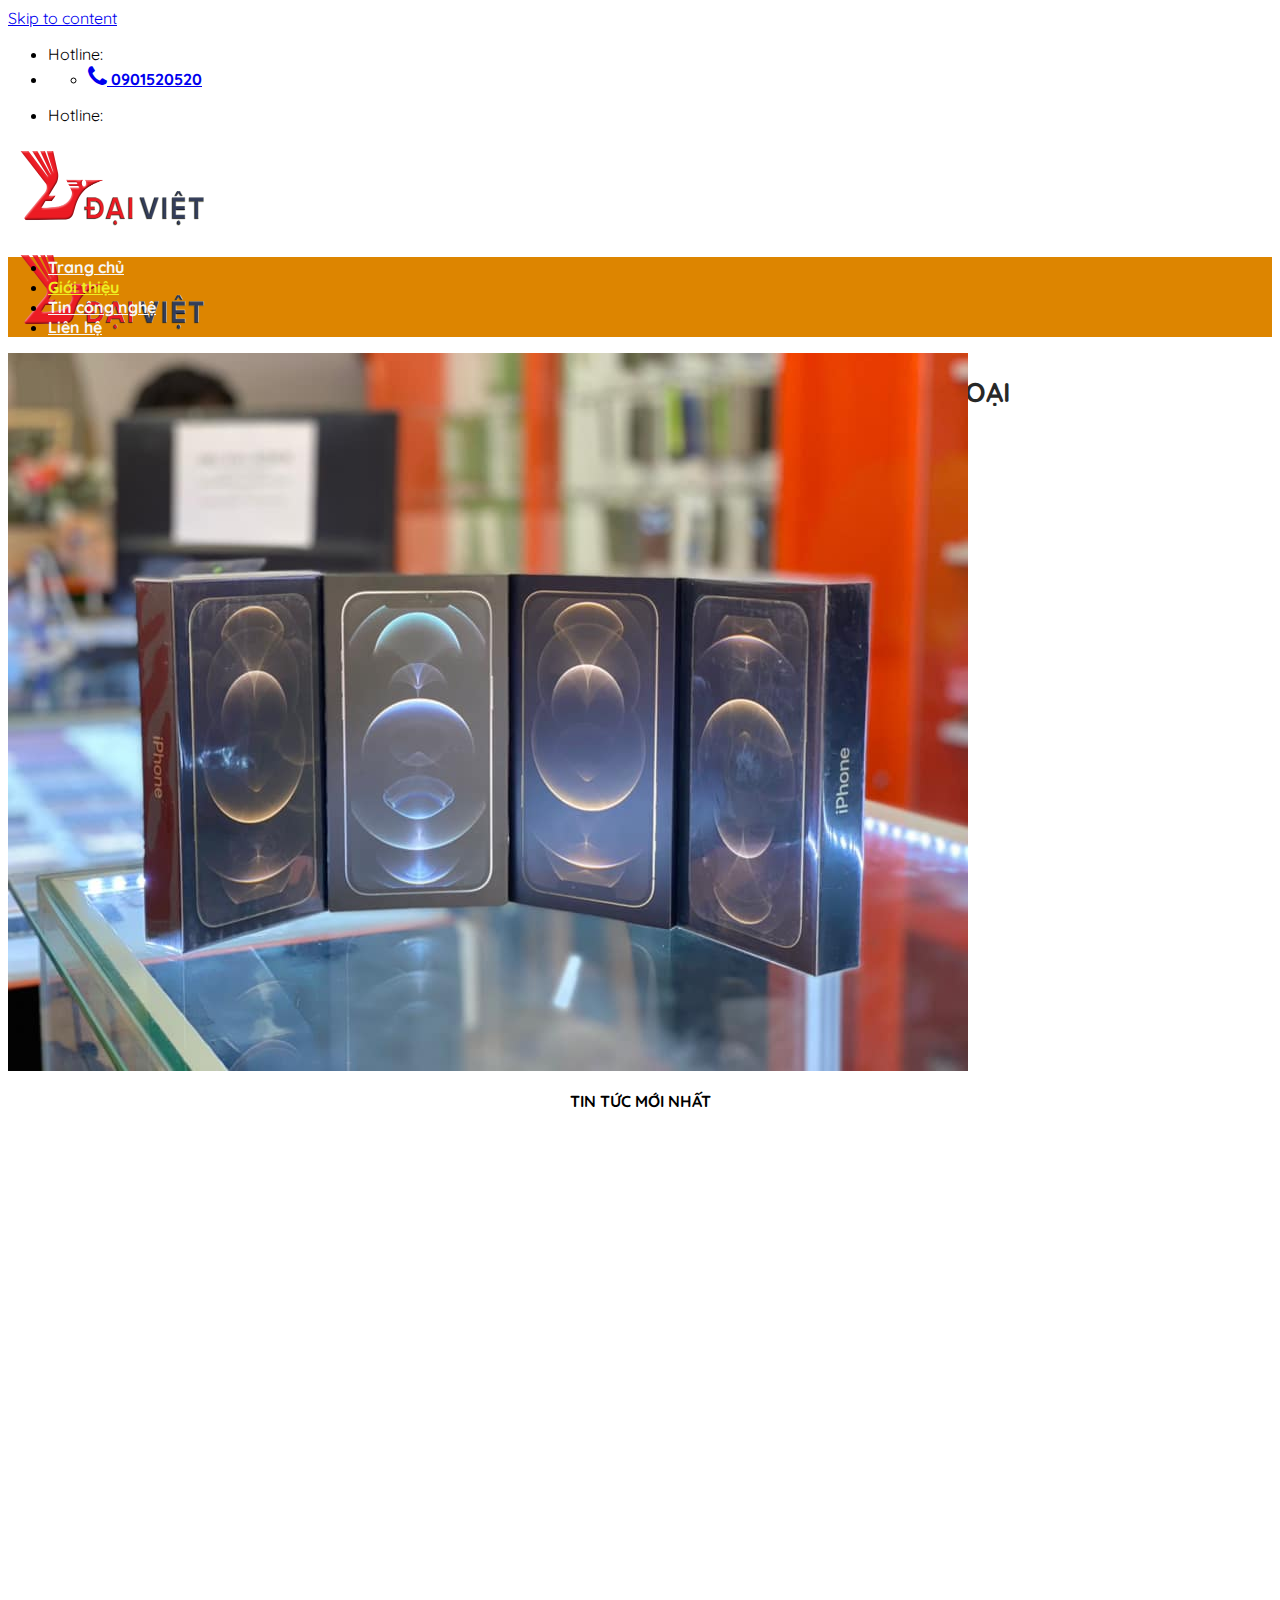
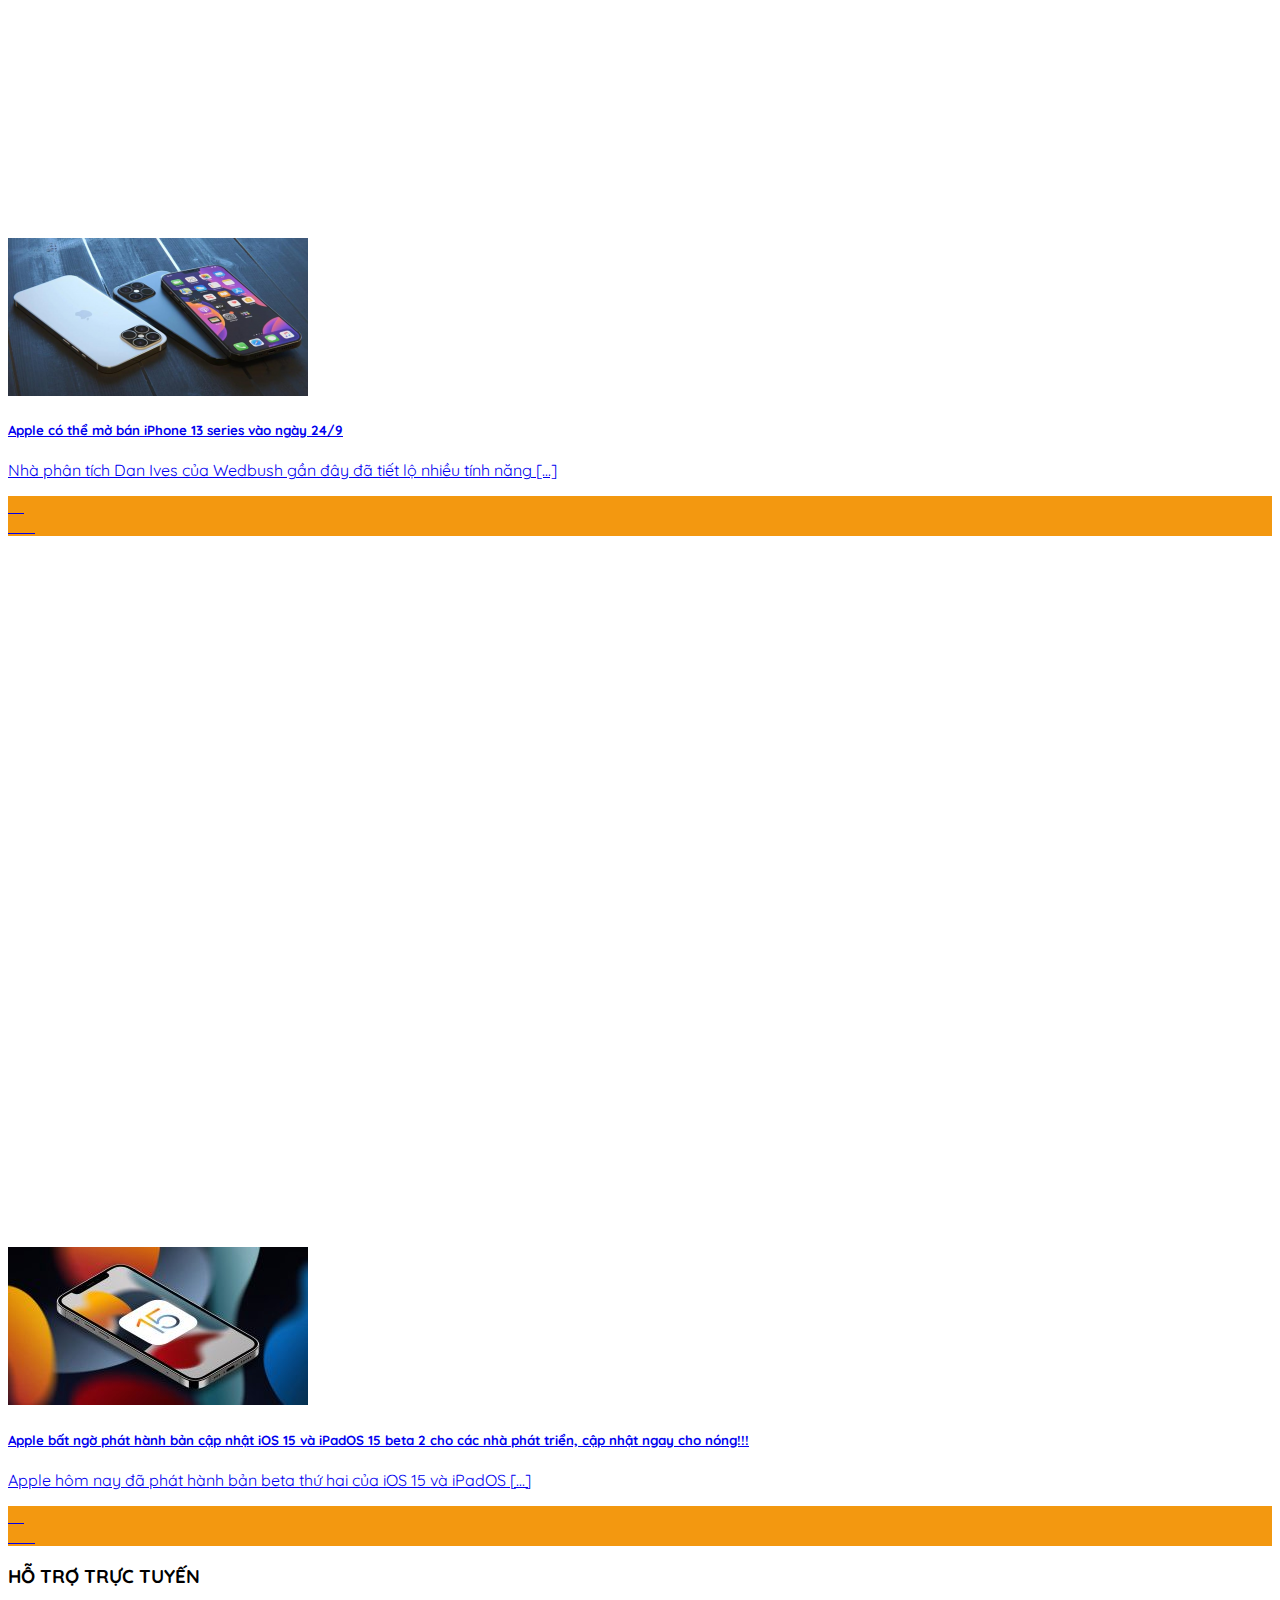
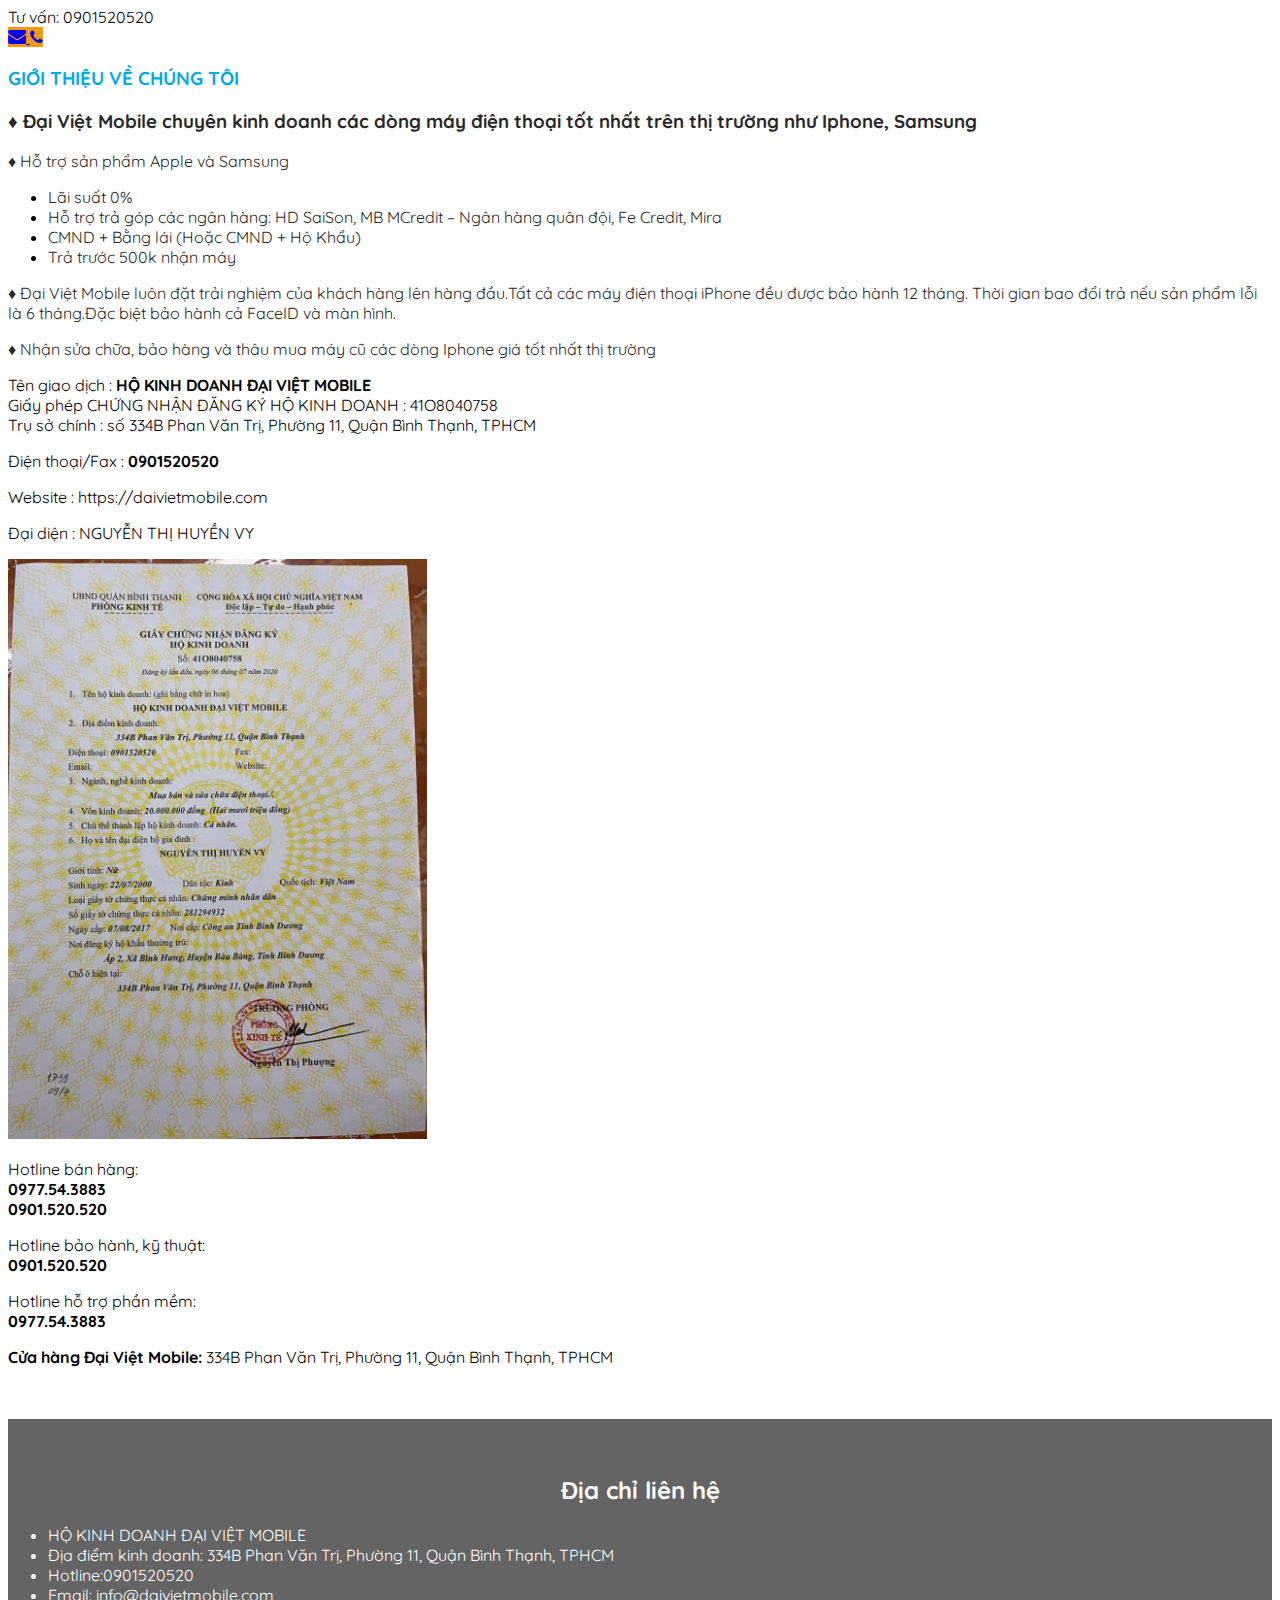
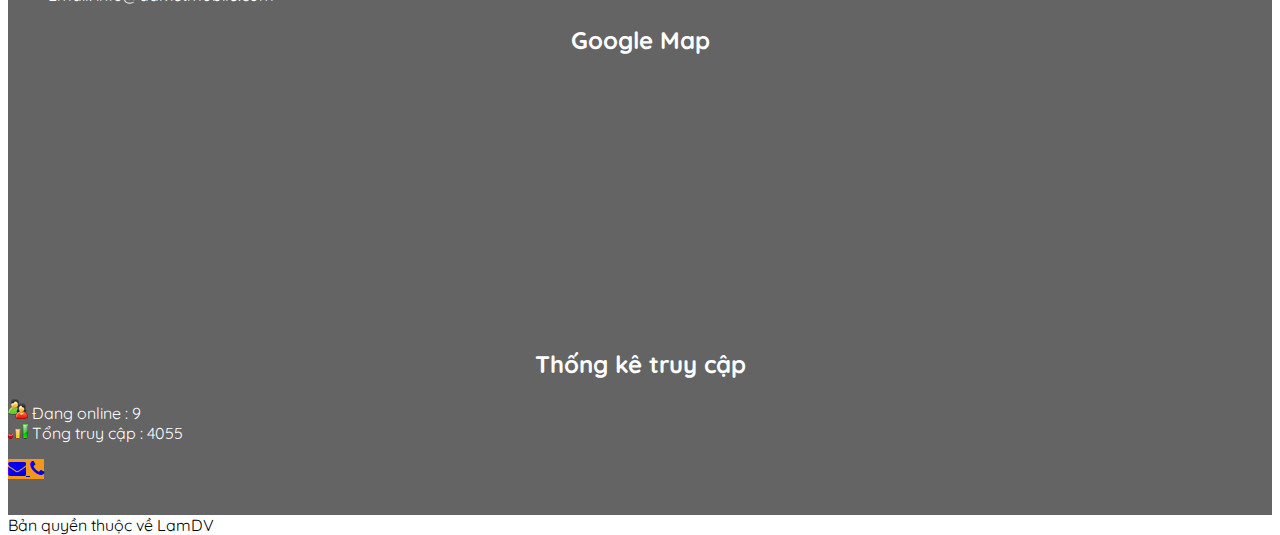
<file: gioi-thieu.html>
<!DOCTYPE html>
<!--[if IE 9]> <html lang="vi" class="ie9 loading-site no-js"> <![endif]-->
<!--[if IE 8]> <html lang="vi" class="ie8 loading-site no-js"> <![endif]-->
<!--[if (gte IE 9)|!(IE)]><!-->
<html lang="vi" class="loading-site no-js">
<!--<![endif]-->

<head>
    <meta charset="UTF-8" />
    <link rel="profile" href="https://gmpg.org/xfn/11" />
    <link rel="pingback" href="https://daivietmobile.com/xmlrpc.php" />
    <meta name="facebook-domain-verification" content="r8c21kw4k59guqk3x3v1k6bmlosveb" />
    <script>
        (function (html) {
            html.className = html.className.replace(/\bno-js\b/, "js");
        })(document.documentElement);
    </script>
    <title>ĐẠI VIỆT MOBILE &#8211; MUA BÁN VÀ SỬA CHỮA ĐIỆN THOẠI</title>
    <meta name="robots" content="max-image-preview:large" />
    <meta name="viewport" content="width=device-width, initial-scale=1, maximum-scale=1" />
    <link rel="dns-prefetch" href="//fonts.googleapis.com" />
    <link rel="dns-prefetch" href="//s.w.org" />
    <link rel="alternate" type="application/rss+xml" title="Dòng thông tin ĐẠI VIỆT MOBILE &raquo;"
        href="https://daivietmobile.com/feed/" />
    <link rel="alternate" type="application/rss+xml" title="Dòng phản hồi ĐẠI VIỆT MOBILE &raquo;"
        href="https://daivietmobile.com/comments/feed/" />
    <link rel="alternate" type="application/rss+xml" title="ĐẠI VIỆT MOBILE &raquo; Trang chủ Dòng phản hồi"
        href="https://daivietmobile.com/trang-mau/feed/" />
    <script type="text/javascript">
        window._wpemojiSettings = {
            baseUrl:
                "https:\/\/s.w.org\/images\/core\/emoji\/13.1.0\/72x72\/",
            ext: ".png",
            svgUrl: "https:\/\/s.w.org\/images\/core\/emoji\/13.1.0\/svg\/",
            svgExt: ".svg",
            source: {
                concatemoji:
                    "https:\/\/daivietmobile.com\/wp-includes\/js\/wp-emoji-release.min.js?ver=5.8",
            },
        };
        !(function (e, a, t) {
            var n,
                r,
                o,
                i = a.createElement("canvas"),
                p = i.getContext && i.getContext("2d");
            function s(e, t) {
                var a = String.fromCharCode;
                p.clearRect(0, 0, i.width, i.height),
                    p.fillText(a.apply(this, e), 0, 0);
                e = i.toDataURL();
                return (
                    p.clearRect(0, 0, i.width, i.height),
                    p.fillText(a.apply(this, t), 0, 0),
                    e === i.toDataURL()
                );
            }
            function c(e) {
                var t = a.createElement("script");
                (t.src = e),
                    (t.defer = t.type = "text/javascript"),
                    a.getElementsByTagName("head")[0].appendChild(t);
            }
            for (
                o = Array("flag", "emoji"),
                t.supports = {
                    everything: !0,
                    everythingExceptFlag: !0,
                },
                r = 0;
                r < o.length;
                r++
            )
                (t.supports[o[r]] = (function (e) {
                    if (!p || !p.fillText) return !1;
                    switch (
                    ((p.textBaseline = "top"),
                        (p.font = "600 32px Arial"),
                        e)
                    ) {
                        case "flag":
                            return s(
                                [127987, 65039, 8205, 9895, 65039],
                                [127987, 65039, 8203, 9895, 65039]
                            )
                                ? !1
                                : !s(
                                    [55356, 56826, 55356, 56819],
                                    [55356, 56826, 8203, 55356, 56819]
                                ) &&
                                !s(
                                    [
                                        55356, 57332, 56128, 56423,
                                        56128, 56418, 56128, 56421,
                                        56128, 56430, 56128, 56423,
                                        56128, 56447,
                                    ],
                                    [
                                        55356, 57332, 8203, 56128,
                                        56423, 8203, 56128, 56418,
                                        8203, 56128, 56421, 8203,
                                        56128, 56430, 8203, 56128,
                                        56423, 8203, 56128, 56447,
                                    ]
                                );
                        case "emoji":
                            return !s(
                                [10084, 65039, 8205, 55357, 56613],
                                [10084, 65039, 8203, 55357, 56613]
                            );
                    }
                    return !1;
                })(o[r])),
                    (t.supports.everything =
                        t.supports.everything && t.supports[o[r]]),
                    "flag" !== o[r] &&
                    (t.supports.everythingExceptFlag =
                        t.supports.everythingExceptFlag &&
                        t.supports[o[r]]);
            (t.supports.everythingExceptFlag =
                t.supports.everythingExceptFlag && !t.supports.flag),
                (t.DOMReady = !1),
                (t.readyCallback = function () {
                    t.DOMReady = !0;
                }),
                t.supports.everything ||
                ((n = function () {
                    t.readyCallback();
                }),
                    a.addEventListener
                        ? (a.addEventListener("DOMContentLoaded", n, !1),
                            e.addEventListener("load", n, !1))
                        : (e.attachEvent("onload", n),
                            a.attachEvent("onreadystatechange", function () {
                                "complete" === a.readyState &&
                                    t.readyCallback();
                            })),
                    (n = t.source || {}).concatemoji
                        ? c(n.concatemoji)
                        : n.wpemoji &&
                        n.twemoji &&
                        (c(n.twemoji), c(n.wpemoji)));
        })(window, document, window._wpemojiSettings);
    </script>
    <style type="text/css">
        img.wp-smiley,
        img.emoji {
            display: inline !important;
            border: none !important;
            box-shadow: none !important;
            height: 1em !important;
            width: 1em !important;
            margin: 0 0.07em !important;
            vertical-align: -0.1em !important;
            background: none !important;
            padding: 0 !important;
        }
    </style>
    <link rel="stylesheet" id="wp-block-library-css"
        href="https://daivietmobile.com/wp-includes/css/dist/block-library/style.min.css?ver=5.8" type="text/css"
        media="all" />
    <link rel="stylesheet" id="wc-block-vendors-style-css"
        href="https://daivietmobile.com/wp-content/plugins/woocommerce/packages/woocommerce-blocks/build/vendors-style.css?ver=4.4.3"
        type="text/css" media="all" />
    <link rel="stylesheet" id="wc-block-style-css"
        href="https://daivietmobile.com/wp-content/plugins/woocommerce/packages/woocommerce-blocks/build/style.css?ver=4.4.3"
        type="text/css" media="all" />
    <link rel="stylesheet" id="contact-form-7-css"
        href="https://daivietmobile.com/wp-content/plugins/contact-form-7/includes/css/styles.css?ver=5.4"
        type="text/css" media="all" />
    <style id="woocommerce-inline-inline-css" type="text/css">
        .woocommerce form .form-row .required {
            visibility: visible;
        }
    </style>
    <link rel="stylesheet" id="flatsome-icons-css"
        href="https://daivietmobile.com/wp-content/themes/flatsome/assets/css/fl-icons.css?ver=3.12" type="text/css"
        media="all" />
    <link rel="stylesheet" id="flatsome-main-css"
        href="https://daivietmobile.com/wp-content/themes/flatsome/assets/css/flatsome.css?ver=3.12.0" type="text/css"
        media="all" />
    <link rel="stylesheet" id="flatsome-shop-css"
        href="https://daivietmobile.com/wp-content/themes/flatsome/assets/css/flatsome-shop.css?ver=3.12.0"
        type="text/css" media="all" />
    <link rel="stylesheet" id="flatsome-style-css"
        href="https://daivietmobile.com/wp-content/themes/flatsome-child/style.css?ver=3.0" type="text/css"
        media="all" />
    <link rel="stylesheet" id="flatsome-googlefonts-css"
        href="//fonts.googleapis.com/css?family=Quicksand%3Aregular%2C700%2Cregular%2C700%2Cregular&#038;display=swap&#038;ver=3.9"
        type="text/css" media="all" />
    <script type="text/javascript">
        (function (a, d) {
            if (a._nsl === d) {
                a._nsl = [];
                var c = function () {
                    if (a.jQuery === d) setTimeout(c, 33);
                    else {
                        for (var b = 0; b < a._nsl.length; b++)
                            a._nsl[b].call(a, a.jQuery);
                        a._nsl = {
                            push: function (b) {
                                b.call(a, a.jQuery);
                            },
                        };
                    }
                };
                c();
            }
        })(window);
    </script>
    <script type="text/javascript" src="https://daivietmobile.com/wp-includes/js/jquery/jquery.min.js?ver=3.6.0"
        id="jquery-core-js"></script>
    <script type="text/javascript" src="https://daivietmobile.com/wp-includes/js/jquery/jquery-migrate.min.js?ver=3.3.2"
        id="jquery-migrate-js"></script>
    <link rel="https://api.w.org/" href="https://daivietmobile.com/wp-json/" />
    <link rel="alternate" type="application/json" href="https://daivietmobile.com/wp-json/wp/v2/pages/2" />
    <link rel="EditURI" type="application/rsd+xml" title="RSD" href="https://daivietmobile.com/xmlrpc.php?rsd" />
    <link rel="wlwmanifest" type="application/wlwmanifest+xml"
        href="https://daivietmobile.com/wp-includes/wlwmanifest.xml" />
    <meta name="generator" content="WordPress 5.8" />
    <meta name="generator" content="WooCommerce 5.1.1" />
    <link rel="canonical" href="https://daivietmobile.com/" />
    <link rel="shortlink" href="https://daivietmobile.com/" />
    <link rel="alternate" type="application/json+oembed"
        href="https://daivietmobile.com/wp-json/oembed/1.0/embed?url=https%3A%2F%2Fdaivietmobile.com%2F" />
    <link rel="alternate" type="text/xml+oembed"
        href="https://daivietmobile.com/wp-json/oembed/1.0/embed?url=https%3A%2F%2Fdaivietmobile.com%2F&#038;format=xml" />
    <style>
        .bg {
            opacity: 0;
            transition: opacity 1s;
            -webkit-transition: opacity 1s;
        }

        .bg-loaded {
            opacity: 1;
        }
    </style>
    <!--[if IE
            ]><link
                rel="stylesheet"
                type="text/css"
                href="https://daivietmobile.com/wp-content/themes/flatsome/assets/css/ie-fallback.css" />
            <script src="//cdnjs.cloudflare.com/ajax/libs/html5shiv/3.6.1/html5shiv.js"></script>
            <script>
                var head = document.getElementsByTagName("head")[0],
                    style = document.createElement("style");
                style.type = "text/css";
                style.styleSheet.cssText =
                    ":before,:after{content:none !important";
                head.appendChild(style);
                setTimeout(function () {
                    head.removeChild(style);
                }, 0);
            </script>
            <script src="https://daivietmobile.com/wp-content/themes/flatsome/assets/libs/ie-flexibility.js"></script
        ><![endif]-->
    <noscript>
        <style>
            .woocommerce-product-gallery {
                opacity: 1 !important;
            }
        </style>
    </noscript>
    <link rel="stylesheet" href="https://cdnjs.cloudflare.com/ajax/libs/font-awesome/4.7.0/css/font-awesome.min.css">

    <link rel="icon" href="images/cropped-logo-daivietmobile-2-32x32.png"
        sizes="32x32" />
    <link rel="icon"
        href="images/cropped-logo-daivietmobile-2-192x192.png"
        sizes="192x192" />
    <link rel="apple-touch-icon"
        href="images/cropped-logo-daivietmobile-2-180x180.png" />
    <meta name="msapplication-TileImage"
        content="images/cropped-logo-daivietmobile-2-270x270.png" />
    <style id="custom-css" type="text/css">
        :root {
            --primary-color: #f39810;
        }

        .header-main {
            height: 100px;
        }

        #logo img {
            max-height: 100px;
        }

        #logo {
            width: 200px;
        }

        .header-bottom {
            min-height: 43px;
        }

        .header-top {
            min-height: 30px;
        }

        .has-transparent+.page-title:first-of-type,
        .has-transparent+#main>.page-title,
        .has-transparent+#main>div>.page-title,
        .has-transparent+#main .page-header-wrapper:first-of-type .page-title {
            padding-top: 180px;
        }

        .header.show-on-scroll,
        .stuck .header-main {
            height: 70px !important;
        }

        .stuck #logo img {
            max-height: 70px !important;
        }

        .search-form {
            width: 100%;
        }

        .header-bottom {
            background-color: #dd8500;
        }

        .header-bottom-nav>li>a {
            line-height: 17px;
        }

        @media (max-width: 549px) {
            .header-main {
                height: 70px;
            }

            #logo img {
                max-height: 70px;
            }
        }

        .header-top {
            background-color: #ffffff !important;
        }

        /* Color */
        .accordion-title.active,
        .has-icon-bg .icon .icon-inner,
        .logo a,
        .primary.is-underline,
        .primary.is-link,
        .badge-outline .badge-inner,
        .nav-outline>li.active>a,
        .nav-outline>li.active>a,
        .cart-icon strong,
        [data-color="primary"],
        .is-outline.primary {
            color: #f39810;
        }

        /* Color !important */
        [data-text-color="primary"] {
            color: #f39810 !important;
        }

        /* Background Color */
        [data-text-bg="primary"] {
            background-color: #f39810;
        }

        /* Background */
        .scroll-to-bullets a,
        .featured-title,
        .label-new.menu-item>a:after,
        .nav-pagination>li>.current,
        .nav-pagination>li>span:hover,
        .nav-pagination>li>a:hover,
        .has-hover:hover .badge-outline .badge-inner,
        button[type="submit"],
        .button.wc-forward:not(.checkout):not(.checkout-button),
        .button.submit-button,
        .button.primary:not(.is-outline),
        .featured-table .title,
        .is-outline:hover,
        .has-icon:hover .icon-label,
        .nav-dropdown-bold .nav-column li>a:hover,
        .nav-dropdown.nav-dropdown-bold>li>a:hover,
        .nav-dropdown-bold.dark .nav-column li>a:hover,
        .nav-dropdown.nav-dropdown-bold.dark>li>a:hover,
        .is-outline:hover,
        .tagcloud a:hover,
        .grid-tools a,
        input[type="submit"]:not(.is-form),
        .box-badge:hover .box-text,
        input.button.alt,
        .nav-box>li>a:hover,
        .nav-box>li.active>a,
        .nav-pills>li.active>a,
        .current-dropdown .cart-icon strong,
        .cart-icon:hover strong,
        .nav-line-bottom>li>a:before,
        .nav-line-grow>li>a:before,
        .nav-line>li>a:before,
        .banner,
        .header-top,
        .slider-nav-circle .flickity-prev-next-button:hover svg,
        .slider-nav-circle .flickity-prev-next-button:hover .arrow,
        .primary.is-outline:hover,
        .button.primary:not(.is-outline),
        input[type="submit"].primary,
        input[type="submit"].primary,
        input[type="reset"].button,
        input[type="button"].primary,
        .badge-inner {
            background-color: #f39810;
        }

        /* Border */
        .nav-vertical.nav-tabs>li.active>a,
        .scroll-to-bullets a.active,
        .nav-pagination>li>.current,
        .nav-pagination>li>span:hover,
        .nav-pagination>li>a:hover,
        .has-hover:hover .badge-outline .badge-inner,
        .accordion-title.active,
        .featured-table,
        .is-outline:hover,
        .tagcloud a:hover,
        blockquote,
        .has-border,
        .cart-icon strong:after,
        .cart-icon strong,
        .blockUI:before,
        .processing:before,
        .loading-spin,
        .slider-nav-circle .flickity-prev-next-button:hover svg,
        .slider-nav-circle .flickity-prev-next-button:hover .arrow,
        .primary.is-outline:hover {
            border-color: #f39810;
        }

        .nav-tabs>li.active>a {
            border-top-color: #f39810;
        }

        .widget_shopping_cart_content .blockUI.blockOverlay:before {
            border-left-color: #f39810;
        }

        .woocommerce-checkout-review-order .blockUI.blockOverlay:before {
            border-left-color: #f39810;
        }

        /* Fill */
        .slider .flickity-prev-next-button:hover svg,
        .slider .flickity-prev-next-button:hover .arrow {
            fill: #f39810;
        }

        body {
            font-size: 100%;
        }

        body {
            font-family: "Quicksand", sans-serif;
        }

        body {
            font-weight: 0;
        }

        .nav>li>a {
            font-family: "Quicksand", sans-serif;
        }

        .mobile-sidebar-levels-2 .nav>li>ul>li>a {
            font-family: "Quicksand", sans-serif;
        }

        .nav>li>a {
            font-weight: 700;
        }

        .mobile-sidebar-levels-2 .nav>li>ul>li>a {
            font-weight: 700;
        }

        h1,
        h2,
        h3,
        h4,
        h5,
        h6,
        .heading-font,
        .off-canvas-center .nav-sidebar.nav-vertical>li>a {
            font-family: "Quicksand", sans-serif;
        }

        h1,
        h2,
        h3,
        h4,
        h5,
        h6,
        .heading-font,
        .banner h1,
        .banner h2 {
            font-weight: 700;
        }

        .alt-font {
            font-family: "Quicksand", sans-serif;
        }

        .alt-font {
            font-weight: 0 !important;
        }

        .header:not(.transparent) .header-bottom-nav.nav>li>a {
            color: #f7f7f7;
        }

        .header:not(.transparent) .header-bottom-nav.nav>li>a:hover,
        .header:not(.transparent) .header-bottom-nav.nav>li.active>a,
        .header:not(.transparent) .header-bottom-nav.nav>li.current>a,
        .header:not(.transparent) .header-bottom-nav.nav>li>a.active,
        .header:not(.transparent) .header-bottom-nav.nav>li>a.current {
            color: #eeee22;
        }

        .header-bottom-nav.nav-line-bottom>li>a:before,
        .header-bottom-nav.nav-line-grow>li>a:before,
        .header-bottom-nav.nav-line>li>a:before,
        .header-bottom-nav.nav-box>li>a:hover,
        .header-bottom-nav.nav-box>li.active>a,
        .header-bottom-nav.nav-pills>li>a:hover,
        .header-bottom-nav.nav-pills>li.active>a {
            color: #fff !important;
            background-color: #eeee22;
        }

        @media screen and (min-width: 550px) {
            .products .box-vertical .box-image {
                min-width: 300px !important;
                width: 300px !important;
            }
        }

        .label-new.menu-item>a:after {
            content: "New";
        }

        .label-hot.menu-item>a:after {
            content: "Hot";
        }

        .label-sale.menu-item>a:after {
            content: "Sale";
        }

        .label-popular.menu-item>a:after {
            content: "Popular";
        }
    </style>
</head>

<body data-rsssl="1" class="
            home
            page-template-default page page-id-2
            theme-flatsome
            woocommerce-no-js
            lightbox
            nav-dropdown-has-arrow
        ">
    <a class="skip-link screen-reader-text" href="#main">Skip to content</a>

    <div id="wrapper">
        <!-- START HEADER -->

        <header id="header" class="header has-sticky sticky-jump">
            <div class="header-wrapper">
                <div id="top-bar" class="header-top hide-for-sticky">
                    <div class="flex-row container">
                        <div class="flex-col hide-for-medium flex-left">
                            <ul class="
                                        nav nav-left
                                        medium-nav-center
                                        nav-small nav-divided
                                    "></ul>
                        </div>

                        <div class="flex-col hide-for-medium flex-center">
                            <ul class="nav nav-center nav-small nav-divided"></ul>
                        </div>

                        <div class="flex-col hide-for-medium flex-right">
                            <ul class="
                                        nav
                                        top-bar-nav
                                        nav-right nav-small nav-divided
                                    ">
                                <li class="html custom html_topbar_left">
                                    Hotline:
                                </li>
                                <li class="header-contact-wrapper">
                                    <ul id="header-contact" class="
                                                nav nav-divided nav-uppercase
                                                header-contact
                                            ">
                                        <li class="">
                                            <a href="tel:0901520520" class="tooltip" title="0901520520">
                                                <i class="fa fa-phone" style="font-size:24px"></i>
                                                <span>0901520520</span>
                                            </a>
                                        </li>
                                    </ul>
                                </li>
                            </ul>
                        </div>

                        <div class="flex-col show-for-medium flex-grow">
                            <ul class="
                                        nav nav-center nav-small
                                        mobile-nav
                                        nav-divided
                                    ">
                                <li class="html custom html_topbar_left">
                                    Hotline:
                                </li>
                            </ul>
                        </div>
                    </div>
                </div>
                <div id="masthead" class="header-main">
                    <div class="
                                header-inner
                                flex-row
                                container
                                logo-left
                                medium-logo-center
                            " role="navigation">
                        <!-- Logo -->
                        <div id="logo" class="flex-col logo">
                            <!-- Header logo -->
                            <a href="https://daivietmobile.com/"
                                title="ĐẠI VIỆT MOBILE - MUA BÁN VÀ SỬA CHỮA ĐIỆN THOẠI" rel="home">
                                <img width="200" height="100"
                                    src="images/logo-dai-viet.png"
                                    class="header_logo header-logo" alt="ĐẠI VIỆT MOBILE" /><img width="200"
                                    height="100"
                                    src="images/logo-dai-viet.png"
                                    class="header-logo-dark" alt="ĐẠI VIỆT MOBILE" /></a>
                        </div>

                        <!-- Mobile Left Elements -->
                        <!-- <div class="flex-col show-for-medium flex-left">
                                <ul class="mobile-nav nav nav-left">
                                    <li class="nav-icon has-icon">
                                        <a
                                            href="#"
                                            data-open="#main-menu"
                                            data-pos="left"
                                            data-bg="main-menu-overlay"
                                            data-color=""
                                            class="is-small"
                                            aria-label="Menu"
                                            aria-controls="main-menu"
                                            aria-expanded="false"
                                        >
                                            <i class="icon-menu"></i>
                                        </a>
                                    </li>
                                </ul>
                            </div> -->

                        <!-- Left Elements -->
                        <div class="
                                    flex-col
                                    hide-for-medium
                                    flex-left flex-grow
                                ">
                            <ul class="
                                        header-nav header-nav-main
                                        nav nav-left nav-uppercase
                                    ">
                                <li class="header-block">
                                    <div class="header-block-block-2">
                                        <h1 style="text-align: center">
                                            <span style="font-size: 85%"><strong><span style="
                                                                color: #282828;
                                                                font-weight: bolder;
                                                            ">ĐẠI VIỆT MOBILE-
                                                        MUA BÁN VÀ SỬA CHỮA
                                                        ĐIỆN THOẠI</span></strong></span>
                                        </h1>
                                    </div>
                                </li>
                            </ul>
                        </div>

                        <!-- Right Elements -->
                        <div class="flex-col hide-for-medium flex-right">
                            <ul class="
                                        header-nav header-nav-main
                                        nav nav-right nav-uppercase
                                    ">
                                <li class="
                                            header-search-form
                                            search-form
                                            html
                                            relative
                                            has-icon
                                        ">
                                    <div class="header-search-form-wrapper">
                                        <div class="
                                                    searchform-wrapper
                                                    ux-search-box
                                                    relative
                                                    form-flat
                                                    is-normal
                                                ">
                                            <form role="search" method="get" class="searchform"
                                                action="https://daivietmobile.com/">
                                                <div class="
                                                            flex-row
                                                            relative
                                                        ">
                                                    <div class="
                                                                flex-col
                                                                flex-grow
                                                            ">
                                                        <label class="
                                                                    screen-reader-text
                                                                " for="woocommerce-product-search-field-0">Tìm
                                                            kiếm:</label>
                                                        <input type="search" id="woocommerce-product-search-field-0"
                                                            class="
                                                                    search-field
                                                                    mb-0
                                                                " placeholder="Bạn cần tìm gì?" value="" name="s" />
                                                        <input type="hidden" name="post_type" value="product" />
                                                    </div>
                                                    <div class="flex-col">
                                                        <button type="submit" value="Tìm kiếm" class="
                                                                    ux-search-submit
                                                                    submit-button
                                                                    secondary
                                                                    button
                                                                    icon
                                                                    mb-0
                                                                ">
                                                                <i class="fa fa-search" style="font-size:18px"></i>
                                                        </button>
                                                    </div>
                                                </div>
                                                <div class="
                                                            live-search-results
                                                            text-left
                                                            z-top
                                                        "></div>
                                            </form>
                                        </div>
                                    </div>
                                </li>
                            </ul>
                        </div>
                    </div>

                    <div class="container">
                        <div class="top-divider full-width"></div>
                    </div>
                </div>
                <div id="wide-nav" class="
                            header-bottom
                            wide-nav
                            nav-dark
                            flex-has-center
                            hide-for-medium
                        ">
                    <div class="flex-row container">
                        <div class="flex-col hide-for-medium flex-center">
                            <ul class="
                                        nav
                                        header-nav header-bottom-nav
                                        nav-center
                                        nav-size-xlarge
                                        nav-spacing-xlarge
                                        nav-uppercase
                                    ">
                                <li id="menu-item-132" class="
                                            menu-item
                                            menu-item-type-post_type
                                            menu-item-object-page menu-item-home
                                            current-menu-item
                                            page_item page-item-2
                                            current_page_item
                                            menu-item-132
                                            
                                        ">
                                    <a href="index.html" aria-current="page" class="nav-top-link">Trang chủ</a>
                                </li>
                                <li id="menu-item-243" class="
                                            menu-item
                                            menu-item-type-post_type
                                            menu-item-object-page menu-item-243
                                            active
                                        ">
                                    <a href="gioi-thieu.html" class="nav-top-link">Giới thiệu</a>
                                </li>
                                <li id="menu-item-242" class="
                                            menu-item
                                            menu-item-type-post_type
                                            menu-item-object-page menu-item-242
                                        ">
                                    <a href="tin-cong-nghe.html" class="nav-top-link">Tin công nghệ</a>
                                </li>
                                <li id="menu-item-240" class="
                                            menu-item
                                            menu-item-type-post_type
                                            menu-item-object-page menu-item-240
                                        ">
                                    <a href="tuyen-dung.html" class="nav-top-link">Liên hệ</a>
                                </li>
                            </ul>
                        </div>
                    </div>
                </div>

                <div class="header-bg-container fill">
                    <div class="header-bg-image fill"></div>
                    <div class="header-bg-color fill"></div>
                </div>
            </div>
        </header>

        <!-- END HEADER -->

        <!-- START MAIN -->

        <main id="main" class="">
            <div id="content" class="content-area page-wrapper" role="main">
                <div class="row row-main">
                    <div class="large-12 col">
                        <div class="col-inner">
                            <div class="slider-wrapper relative" id="slider-1591994141">
                                <div class="
                                            slider
                                            slider-nav-circle
                                            slider-nav-large
                                            slider-nav-light
                                            slider-style-normal
                                        " data-flickity-options='{
            "cellAlign": "center",
            "imagesLoaded": true,
            "lazyLoad": 1,
            "freeScroll": false,
            "wrapAround": true,
            "autoPlay": 6000,
            "pauseAutoPlayOnHover" : true,
            "prevNextButtons": true,
            "contain" : true,
            "adaptiveHeight" : true,
            "dragThreshold" : 10,
            "percentPosition": true,
            "pageDots": true,
            "rightToLeft": false,
            "draggable": true,
            "selectedAttraction": 0.1,
            "parallax" : 0,
            "friction": 0.6        }'>
                                    <div class="
                                                img
                                                has-hover
                                                x
                                                md-x
                                                lg-x
                                                y
                                                md-y
                                                lg-y
                                            " id="image_1416094084">
                                        <div class="img-inner dark">
                                            <img width="960" height="718"
                                                src="images/ip12.jpeg"
                                                class="
                                                        attachment-original
                                                        size-original
                                                    " alt="" loading="lazy" srcset="
                                                        images/ip12.jpeg         960w,
                                                        images/ip12-300x224.jpeg 300w,
                                                        images/ip12-768x574.jpeg 768w,
                                                        images/ip12-600x449.jpeg 600w
                                                    " sizes="(max-width: 960px) 100vw, 960px" />
                                        </div>

                                        <style>
                                            #image_1416094084 {
                                                width: 100%;
                                            }
                                        </style>
                                    </div>
                                </div>

                                <div class="loading-spin dark large centered"></div>
                            </div>

                            <div class="row" id="row-2035685551">
                                <div id="col-725064782" class="col medium-3 small-12 large-3">
                                    <div class="col-inner">
                                        <p style="text-align: center">
                                            <strong>TIN TỨC MỚI NHẤT</strong>
                                        </p>

                                        <div class="
                                                    row
                                                    large-columns-1
                                                    medium-columns-1
                                                    small-columns-1
                                                    has-shadow
                                                    row-box-shadow-4
                                                    row-box-shadow-4-hover
                                                ">
                                            <div class="col post-item">
                                                <div class="col-inner">
                                                    <a href="https://daivietmobile.com/apple-co-the-mo-ban-iphone-13-series-vao-ngay-24-9/"
                                                        class="plain">
                                                        <div class="
                                                                    box
                                                                    box-normal
                                                                    box-text-bottom
                                                                    box-blog-post
                                                                    has-hover
                                                                ">
                                                            <div class="
                                                                        box-image
                                                                    ">
                                                                <div class="
                                                                            image-cover
                                                                        " style="
                                                                            padding-top: 56.25%;
                                                                        ">
                                                                    <img width="300" height="158"
                                                                        src="images/iphone-13-thoi-diem-mo-ban-300x158.png"
                                                                        class="
                                                                                attachment-medium
                                                                                size-medium
                                                                                wp-post-image
                                                                            " alt="" loading="lazy" srcset="
                                                                                images/iphone-13-thoi-diem-mo-ban-300x158.png 300w,
                                                                                images/iphone-13-thoi-diem-mo-ban-768x404.png 768w,
                                                                                images/iphone-13-thoi-diem-mo-ban-600x316.png 600w,
                                                                                images/iphone-13-thoi-diem-mo-ban.png         958w
                                                                            "
                                                                        sizes="(max-width: 300px) 100vw, 300px" />
                                                                </div>
                                                            </div>
                                                            <div class="
                                                                        box-text
                                                                        text-center
                                                                    ">
                                                                <div class="
                                                                            box-text-inner
                                                                            blog-post-inner
                                                                        ">
                                                                    <h5 class="
                                                                                post-title
                                                                                is-large
                                                                            ">
                                                                        Apple
                                                                        có
                                                                        thể
                                                                        mở
                                                                        bán
                                                                        iPhone
                                                                        13
                                                                        series
                                                                        vào
                                                                        ngày
                                                                        24/9
                                                                    </h5>
                                                                    <div class="
                                                                                is-divider
                                                                            "></div>
                                                                    <p class="
                                                                                from_the_blog_excerpt
                                                                            ">
                                                                        Nhà
                                                                        phân
                                                                        tích
                                                                        Dan
                                                                        Ives
                                                                        của
                                                                        Wedbush
                                                                        gần
                                                                        đây
                                                                        đã
                                                                        tiết
                                                                        lộ
                                                                        nhiều
                                                                        tính
                                                                        năng
                                                                        [...]
                                                                    </p>
                                                                </div>
                                                            </div>
                                                            <div class="
                                                                        badge
                                                                        absolute
                                                                        top
                                                                        post-date
                                                                        badge-outline
                                                                    ">
                                                                <div class="
                                                                            badge-inner
                                                                        ">
                                                                    <span class="
                                                                                post-date-day
                                                                            ">01</span><br />
                                                                    <span class="
                                                                                post-date-month
                                                                                is-xsmall
                                                                            ">Th4</span>
                                                                </div>
                                                            </div>
                                                        </div>
                                                    </a>
                                                </div>
                                            </div>
                                            <div class="col post-item">
                                                <div class="col-inner">
                                                    <a href="https://daivietmobile.com/apple-bat-ngo-phat-hanh-ban-cap-nhat-ios-15-va-ipados-15-beta-2-cho-cac-nha-phat-trien-cap-nhat-ngay-cho-nong/"
                                                        class="plain">
                                                        <div class="
                                                                    box
                                                                    box-normal
                                                                    box-text-bottom
                                                                    box-blog-post
                                                                    has-hover
                                                                ">
                                                            <div class="
                                                                        box-image
                                                                    ">
                                                                <div class="
                                                                            image-cover
                                                                        " style="
                                                                            padding-top: 56.25%;
                                                                        ">
                                                                    <img width="300" height="158"
                                                                        src="images/iOS-15-beta-2-face-300x158.jpg"
                                                                        class="
                                                                                attachment-medium
                                                                                size-medium
                                                                                wp-post-image
                                                                            " alt="" loading="lazy" srcset="
                                                                                images/iOS-15-beta-2-face-300x158.jpg   300w,
                                                                                images/iOS-15-beta-2-face-1024x539.jpg 1024w,
                                                                                images/iOS-15-beta-2-face-768x404.jpg   768w,
                                                                                images/iOS-15-beta-2-face-600x316.jpg   600w,
                                                                                images/iOS-15-beta-2-face.jpg          1280w
                                                                            "
                                                                        sizes="(max-width: 300px) 100vw, 300px" />
                                                                </div>
                                                            </div>
                                                            <div class="
                                                                        box-text
                                                                        text-center
                                                                    ">
                                                                <div class="
                                                                            box-text-inner
                                                                            blog-post-inner
                                                                        ">
                                                                    <h5 class="
                                                                                post-title
                                                                                is-large
                                                                            ">
                                                                        Apple
                                                                        bất
                                                                        ngờ
                                                                        phát
                                                                        hành
                                                                        bản
                                                                        cập
                                                                        nhật
                                                                        iOS
                                                                        15
                                                                        và
                                                                        iPadOS
                                                                        15
                                                                        beta
                                                                        2
                                                                        cho
                                                                        các
                                                                        nhà
                                                                        phát
                                                                        triển,
                                                                        cập
                                                                        nhật
                                                                        ngay
                                                                        cho
                                                                        nóng!!!
                                                                    </h5>
                                                                    <div class="
                                                                                is-divider
                                                                            "></div>
                                                                    <p class="
                                                                                from_the_blog_excerpt
                                                                            ">
                                                                        Apple
                                                                        hôm
                                                                        nay
                                                                        đã
                                                                        phát
                                                                        hành
                                                                        bản
                                                                        beta
                                                                        thứ
                                                                        hai
                                                                        của
                                                                        iOS
                                                                        15
                                                                        và
                                                                        iPadOS
                                                                        [...]
                                                                    </p>
                                                                </div>
                                                            </div>
                                                            <div class="
                                                                        badge
                                                                        absolute
                                                                        top
                                                                        post-date
                                                                        badge-outline
                                                                    ">
                                                                <div class="
                                                                            badge-inner
                                                                        ">
                                                                    <span class="
                                                                                post-date-day
                                                                            ">01</span><br />
                                                                    <span class="
                                                                                post-date-month
                                                                                is-xsmall
                                                                            ">Th4</span>
                                                                </div>
                                                            </div>
                                                        </div>
                                                    </a>
                                                </div>
                                            </div>
                                        </div>
                                        <div class="widget-title-danh-muc">
                                            <h3>HỖ TRỢ TRỰC TUYẾN</h3>
                                            <div class="phone">
                                                Tư vấn: 0901520520
                                            </div>
                                        </div>
                                        <div class="
                                                    social-icons
                                                    follow-icons
                                                    full-width
                                                    text-center
                                                ">
                                            <a href="mailto:info@daivietmobile.com" data-label="E-mail" rel="nofollow"
                                                class="
                                                        icon
                                                        primary
                                                        button
                                                        circle
                                                        email
                                                        tooltip
                                                    " title="Send us an email">      <i class="fa fa-envelope" style="font-size:18px"></i></a><a
                                                href="tel:0901520520" target="_blank" data-label="Phone"
                                                rel="noopener noreferrer nofollow" class="
                                                        icon
                                                        primary
                                                        button
                                                        circle
                                                        phone
                                                        tooltip
                                                    " title="Call us">      <i class="fa fa-phone" style="font-size:24"></i></a>
                                        </div>
                                    </div>
                                </div>

                                <div id="col-1583436834" class="col medium-9 small-12 large-9">
                                    <div class="col-inner">
                                        <h3>
                                            <span style="color: #00aae7">GIỚI THIỆU VỀ CHÚNG
                                                TÔI</span>
                                        </h3>
                                        <h3>
                                            <span style="color: #282828">♦ Đại Việt Mobile chuyên
                                                kinh doanh các dòng máy điện
                                                thoại tốt nhất trên thị
                                                trường như Iphone,
                                                Samsung</span>
                                        </h3>
                                        <p>
                                            <span style="color: #282828">♦ Hỗ trợ sản phẩm Apple và
                                                Samsung</span>
                                        </p>
                                        <ul>
                                            <li>
                                                <span style="color: #282828">Lãi suất 0%</span>
                                            </li>
                                            <li>
                                                <span style="color: #282828">Hỗ trợ trả góp các ngân
                                                    hàng: HD SaiSon, MB
                                                    MCredit – Ngân hàng quân
                                                    đội, Fe Credit,
                                                    Mira</span>
                                            </li>
                                            <li>
                                                <span style="color: #282828">CMND + Bằng lái (Hoặc
                                                    CMND + Hộ Khẩu)</span>
                                            </li>
                                            <li>
                                                <span style="color: #282828">Trả trước 500k nhận
                                                    máy</span>
                                            </li>
                                        </ul>
                                        <p>
                                            <span style="color: #282828">♦ Đại Việt Mobile luôn đặt
                                                trải nghiệm của khách hàng
                                                lên hàng đầu.Tất cả các máy
                                                điện thoại iPhone đều được
                                                bảo hành 12 tháng. Thời gian
                                                bao đổi trả nếu sản phẩm lỗi
                                                là 6 tháng.Đặc biệt bảo hành
                                                cả FaceID và màn hình.</span>
                                        </p>
                                        <p>
                                            <span style="color: #282828">♦ Nhận sửa chữa, bảo hàng
                                                và thâu mua máy cũ các dòng
                                                Iphone giá tốt nhất thị
                                                trường</span>
                                        </p>
                                        <p>
                                            Tên giao dịch : <strong>HỘ KINH DOANH ĐẠI VIỆT
                                                MOBILE</strong><br />Giấy phép CHỨNG NHẬN ĐĂNG
                                            KÝ HỘ KINH DOANH : 41O8040758<br />Trụ
                                            sở chính : số 334B Phan Văn Trị,
                                            Phường 11, Quận Bình Thạnh,
                                            TPHCM
                                        </p>
                                        <div class="wwDiv">
                                            <p class="
                                                        wwRowFilter
                                                        wwRowBold
                                                    ">
                                                Điện thoại/Fax :
                                                <strong>0901520520</strong>
                                            </p>
                                        </div>
                                        <p>
                                            Website :
                                            https://daivietmobile.com
                                        </p>
                                        <p>
                                            Đại diện : <span class="viewInput viewSearch">NGUYỄN THỊ HUYỀN VY</span>
                                        </p>
                                        <p>
                                            <img loading="lazy" class="
                                                        aligncenter
                                                        wp-image-402
                                                        size-full
                                                    " src="images/AC.png"
                                                alt="Giấy phép kinh doanh Đại Việt Mobile" width="419" height="580"
                                                srcset="
                                                        images/AC.png         419w,
                                                        images/AC-217x300.png 217w
                                                    " sizes="(max-width: 419px) 100vw, 419px" />
                                        </p>
                                        <p>
                                            Hotline bán
                                            hàng:<br /><strong>0977.54.3883</strong><br /><strong>0901.520.520</strong>
                                        </p>
                                        <p>
                                            Hotline bảo hành, kỹ thuật:<br /><strong>0901.520.520</strong>
                                        </p>
                                        <p>
                                            Hotline hỗ trợ phần mềm:<br /><strong>0977.54.3883</strong>
                                        </p>
                                        <p>
                                            <strong>Cửa hàng Đại Việt
                                                Mobile:</strong>
                                            334B Phan Văn Trị, Phường 11,
                                            Quận Bình Thạnh, TPHCM
                                        </p>
                                        <p> </p>
                                    </div>
                                </div>
                            </div>
                        </div>
                    </div>
                </div>
            </div>
        </main>

        <!-- END MAIN -->

        <!-- START FOOTER -->

        <footer id="footer" class="footer-wrapper">
            <section class="section" id="section_97738543">
                <div class="bg section-bg fill bg-fill bg-loaded"></div>

                <div class="section-content relative">
                    <div class="row" id="row-1418952213">
                        <div id="col-1486167503" class="col medium-4 small-12 large-4">
                            <div class="col-inner">
                                <h2 style="text-align: center">
                                    <span style="
                                                color: #ffffff;
                                                background-color: #646464;
                                            ">Địa chỉ liên hệ</span>
                                </h2>
                                <div id="HEADLINE783" class="ladi-element">
                                    <ul>
                                        <li style="color: #ffffff">
                                            <span style="
                                                        color: #ffffff;
                                                        background-color: #646464;
                                                    ">HỘ KINH DOANH ĐẠI VIỆT
                                                MOBILE</span>
                                        </li>
                                        <li class="ladi-headline" style="color: #ffffff">
                                            <span style="
                                                        background-color: #646464;
                                                    "><span style="color: #ffffff">Địa điểm kinh doanh: </span>334B
                                                Phan Văn Trị, Phường
                                                11, Quận Bình Thạnh,
                                                TPHCM</span>
                                        </li>
                                        <li class="ladi-headline" style="color: #ffffff">
                                            <span style="
                                                        background-color: #646464;
                                                    ">
                                                <span style="color: #ffffff">Hotline:0901520520</span></span>
                                        </li>
                                        <li style="color: #ffffff">
                                            <span style="
                                                        color: #ffffff;
                                                        background-color: #646464;
                                                    ">Email:
                                                info@daivietmobile.com</span>
                                        </li>
                                    </ul>
                                </div>
                            </div>
                        </div>

                        <div id="col-160340286" class="col medium-4 small-12 large-4">
                            <div class="col-inner">
                                <h2 style="text-align: center">
                                    <span style="color: #ffffff">Google Map</span>
                                </h2>
                                <p>
                                    <iframe
                                        src="https://www.google.com/maps/embed?pb=!1m18!1m12!1m3!1d3918.904566771578!2d106.69266261428726!3d10.818614961373088!2m3!1f0!2f0!3f0!3m2!1i1024!2i768!4f13.1!3m3!1m2!1s0x317528ec3a5807a5%3A0x74fa396e0d557805!2zMzM0YiDEkC4gUGhhbiBWxINuIFRy4buLLCBQaMaw4budbmcgMTEsIELDrG5oIFRo4bqhbmgsIFRow6BuaCBwaOG7kSBI4buTIENow60gTWluaCwgVmlldG5hbQ!5e0!3m2!1sen!2sus!4v1624594753056!5m2!1sen!2sus"
                                        width="600" height="250" style="border: 0" allowfullscreen=""
                                        loading="lazy"></iframe>
                                </p>
                            </div>
                        </div>

                        <div id="col-198855324" class="col medium-4 small-12 large-4">
                            <div class="col-inner">
                                <h2 style="text-align: center">
                                    <span style="color: #ffffff">Thống kê truy cập</span>
                                </h2>
                                <p>
                                    <span style="color: #ffffff"><img
                                            src="images/online1.png"
                                            alt="Online" />
                                        Đang online : 9</span><br /><span style="color: #ffffff"
                                        data-wp-editing="1"><img
                                            src="images/online2.png"
                                            alt="Total Online" /> Tổng truy cập : 4055</span>
                                </p>
                                <div class="
                                            social-icons
                                            follow-icons
                                            full-width
                                            text-center
                                        ">
                                    <a href="mailto:info@daivietmobile.com" data-label="E-mail" rel="nofollow" class="
                                                icon
                                                primary
                                                button
                                                circle
                                                email
                                                tooltip
                                            " title="Send us an email">      <i class="fa fa-envelope" style="font-size:18px"></i></a><a
                                        href="tel:0901520520" target="_blank" data-label="Phone"
                                        rel="noopener noreferrer nofollow" class="
                                                icon
                                                primary
                                                button
                                                circle
                                                phone
                                                tooltip
                                            " title="Call us">      <i class="fa fa-phone" style="font-size:18px"></i></a>
                                </div>
                            </div>
                        </div>
                    </div>
                </div>

                <style>
                    #section_97738543 {
                        padding-top: 36px;
                        padding-bottom: 36px;
                        background-color: rgb(100, 100, 100);
                    }
                </style>
            </section>

            <div class="
                        absolute-footer
                        dark
                        medium-text-center
                        small-text-center
                    ">
                <div class="container clearfix">
                    <div class="footer-primary pull-left">
                        <div class="copyright-footer">
                            Bản quyền thuộc về LamDV
                        </div>
                    </div>
                </div>
            </div>
            <a href="#top" class="
                        back-to-top
                        button
                        icon
                        invert
                        plain
                        fixed
                        bottom
                        z-1
                        is-outline
                        hide-for-medium
                        circle
                    " id="top-link"><i class="icon-angle-up"></i></a>
        </footer>

        <!-- END FOOTER -->
    </div>

    <script type="text/javascript">
        (function () {
            var c = document.body.className;
            c = c.replace(/woocommerce-no-js/, "woocommerce-js");
            document.body.className = c;
        })();
    </script>
    <script type="text/javascript"
        src="https://daivietmobile.com/wp-includes/js/dist/vendor/regenerator-runtime.min.js?ver=0.13.7"
        id="regenerator-runtime-js"></script>
    <script type="text/javascript"
        src="https://daivietmobile.com/wp-includes/js/dist/vendor/wp-polyfill.min.js?ver=3.15.0"
        id="wp-polyfill-js"></script>
    <script type="text/javascript"
        src="https://daivietmobile.com/wp-includes/js/dist/hooks.min.js?ver=a7edae857aab69d69fa10d5aef23a5de"
        id="wp-hooks-js"></script>
    <script type="text/javascript"
        src="https://daivietmobile.com/wp-includes/js/dist/i18n.min.js?ver=5f1269854226b4dd90450db411a12b79"
        id="wp-i18n-js"></script>
    <script type="text/javascript" id="wp-i18n-js-after">
        wp.i18n.setLocaleData({ "text direction\u0004ltr": ["ltr"] });
    </script>
    <script type="text/javascript" src="https://daivietmobile.com/wp-includes/js/dist/vendor/lodash.min.js?ver=4.17.19"
        id="lodash-js"></script>
    <script type="text/javascript" id="lodash-js-after">
        window.lodash = _.noConflict();
    </script>
    <script type="text/javascript"
        src="https://daivietmobile.com/wp-includes/js/dist/url.min.js?ver=41088521039aa510728086754722537c"
        id="wp-url-js"></script>
    <script type="text/javascript" id="wp-api-fetch-js-translations">
        (function (domain, translations) {
            var localeData =
                translations.locale_data[domain] ||
                translations.locale_data.messages;
            localeData[""].domain = domain;
            wp.i18n.setLocaleData(localeData, domain);
        })("default", {
            "translation-revision-date": "2021-07-20 03:19:12+0000",
            generator: "GlotPress\/3.0.0-alpha.2",
            domain: "messages",
            locale_data: {
                messages: {
                    "": {
                        domain: "messages",
                        "plural-forms": "nplurals=1; plural=0;",
                        lang: "vi_VN",
                    },
                    "You are probably offline.": [
                        "C\u00f3 th\u1ec3 b\u1ea1n \u0111ang ngo\u1ea1i tuy\u1ebfn.",
                    ],
                    "Media upload failed. If this is a photo or a large image, please scale it down and try again.":
                        [
                            "T\u1ea3i l\u00ean media kh\u00f4ng th\u00e0nh c\u00f4ng. N\u1ebfu \u0111\u00e2y l\u00e0 h\u00ecnh \u1ea3nh c\u00f3 k\u00edch th\u01b0\u1edbc l\u1edbn, vui l\u00f2ng thu nh\u1ecf n\u00f3 xu\u1ed1ng v\u00e0 th\u1eed l\u1ea1i.",
                        ],
                    "The response is not a valid JSON response.": [
                        "Ph\u1ea3n h\u1ed3i kh\u00f4ng ph\u1ea3i l\u00e0 m\u1ed9t JSON h\u1ee3p l\u1ec7.",
                    ],
                    "An unknown error occurred.": [
                        "C\u00f3 l\u1ed7i n\u00e0o \u0111\u00f3 \u0111\u00e3 x\u1ea3y ra.",
                    ],
                },
            },
            comment: { reference: "wp-includes\/js\/dist\/api-fetch.js" },
        });
    </script>
    <script type="text/javascript"
        src="https://daivietmobile.com/wp-includes/js/dist/api-fetch.min.js?ver=134e23b5f88ba06a093f9f92520a98df"
        id="wp-api-fetch-js"></script>
    <script type="text/javascript" id="wp-api-fetch-js-after">
        wp.apiFetch.use(
            wp.apiFetch.createRootURLMiddleware(
                "https://daivietmobile.com/wp-json/"
            )
        );
        wp.apiFetch.nonceMiddleware =
            wp.apiFetch.createNonceMiddleware("0d591596cc");
        wp.apiFetch.use(wp.apiFetch.nonceMiddleware);
        wp.apiFetch.use(wp.apiFetch.mediaUploadMiddleware);
        wp.apiFetch.nonceEndpoint =
            "https://daivietmobile.com/wp-admin/admin-ajax.php?action=rest-nonce";
    </script>
    <script type="text/javascript" id="contact-form-7-js-extra">
        /* <![CDATA[ */
        var wpcf7 = [];
            /* ]]> */
    </script>
    <script type="text/javascript"
        src="https://daivietmobile.com/wp-content/plugins/contact-form-7/includes/js/index.js?ver=5.4"
        id="contact-form-7-js"></script>
    <script type="text/javascript"
        src="https://daivietmobile.com/wp-content/plugins/woocommerce/assets/js/jquery-blockui/jquery.blockUI.min.js?ver=2.70"
        id="jquery-blockui-js"></script>
    <script type="text/javascript" id="wc-add-to-cart-js-extra">
        /* <![CDATA[ */
        var wc_add_to_cart_params = {
            ajax_url: "\/wp-admin\/admin-ajax.php",
            wc_ajax_url: "\/?wc-ajax=%%endpoint%%",
            i18n_view_cart: "Xem gi\u1ecf h\u00e0ng",
            cart_url: "https:\/\/daivietmobile.com\/cart\/",
            is_cart: "",
            cart_redirect_after_add: "no",
        };
            /* ]]> */
    </script>
    <script type="text/javascript"
        src="https://daivietmobile.com/wp-content/plugins/woocommerce/assets/js/frontend/add-to-cart.min.js?ver=5.1.1"
        id="wc-add-to-cart-js"></script>
    <script type="text/javascript"
        src="https://daivietmobile.com/wp-content/plugins/woocommerce/assets/js/js-cookie/js.cookie.min.js?ver=2.1.4"
        id="js-cookie-js"></script>
    <script type="text/javascript" id="woocommerce-js-extra">
        /* <![CDATA[ */
        var woocommerce_params = {
            ajax_url: "\/wp-admin\/admin-ajax.php",
            wc_ajax_url: "\/?wc-ajax=%%endpoint%%",
        };
            /* ]]> */
    </script>
    <script type="text/javascript"
        src="https://daivietmobile.com/wp-content/plugins/woocommerce/assets/js/frontend/woocommerce.min.js?ver=5.1.1"
        id="woocommerce-js"></script>
    <script type="text/javascript" id="wc-cart-fragments-js-extra">
        /* <![CDATA[ */
        var wc_cart_fragments_params = {
            ajax_url: "\/wp-admin\/admin-ajax.php",
            wc_ajax_url: "\/?wc-ajax=%%endpoint%%",
            cart_hash_key: "wc_cart_hash_736de1bcc5f95c84517a4fd245cbbac6",
            fragment_name: "wc_fragments_736de1bcc5f95c84517a4fd245cbbac6",
            request_timeout: "5000",
        };
            /* ]]> */
    </script>
    <script type="text/javascript"
        src="https://daivietmobile.com/wp-content/plugins/woocommerce/assets/js/frontend/cart-fragments.min.js?ver=5.1.1"
        id="wc-cart-fragments-js"></script>
    <script type="text/javascript"
        src="https://daivietmobile.com/wp-content/themes/flatsome/inc/extensions/flatsome-live-search/flatsome-live-search.js?ver=3.12.0"
        id="flatsome-live-search-js"></script>
    <script type="text/javascript" src="https://daivietmobile.com/wp-includes/js/hoverIntent.min.js?ver=1.8.1"
        id="hoverIntent-js"></script>
    <script type="text/javascript" id="flatsome-js-js-extra">
        /* <![CDATA[ */
        var flatsomeVars = {
            ajaxurl:
                "https:\/\/daivietmobile.com\/wp-admin\/admin-ajax.php",
            rtl: "",
            sticky_height: "70",
            lightbox: {
                close_markup:
                    '<button title="%title%" type="button" class="mfp-close"><svg xmlns="http:\/\/www.w3.org\/2000\/svg" width="28" height="28" viewBox="0 0 24 24" fill="none" stroke="currentColor" stroke-width="2" stroke-linecap="round" stroke-linejoin="round" class="feather feather-x"><line x1="18" y1="6" x2="6" y2="18"><\/line><line x1="6" y1="6" x2="18" y2="18"><\/line><\/svg><\/button>',
                close_btn_inside: false,
            },
            user: { can_edit_pages: false },
            i18n: { mainMenu: "Main Menu" },
            options: { cookie_notice_version: "1" },
        };
            /* ]]> */
    </script>
    <script type="text/javascript"
        src="https://daivietmobile.com/wp-content/themes/flatsome/assets/js/flatsome.js?ver=3.12.0"
        id="flatsome-js-js"></script>
    <script type="text/javascript"
        src="https://daivietmobile.com/wp-content/themes/flatsome/assets/js/woocommerce.js?ver=3.12.0"
        id="flatsome-theme-woocommerce-js-js"></script>
    <script type="text/javascript" src="https://daivietmobile.com/wp-includes/js/wp-embed.min.js?ver=5.8"
        id="wp-embed-js"></script>
</body>

</html>
</file>
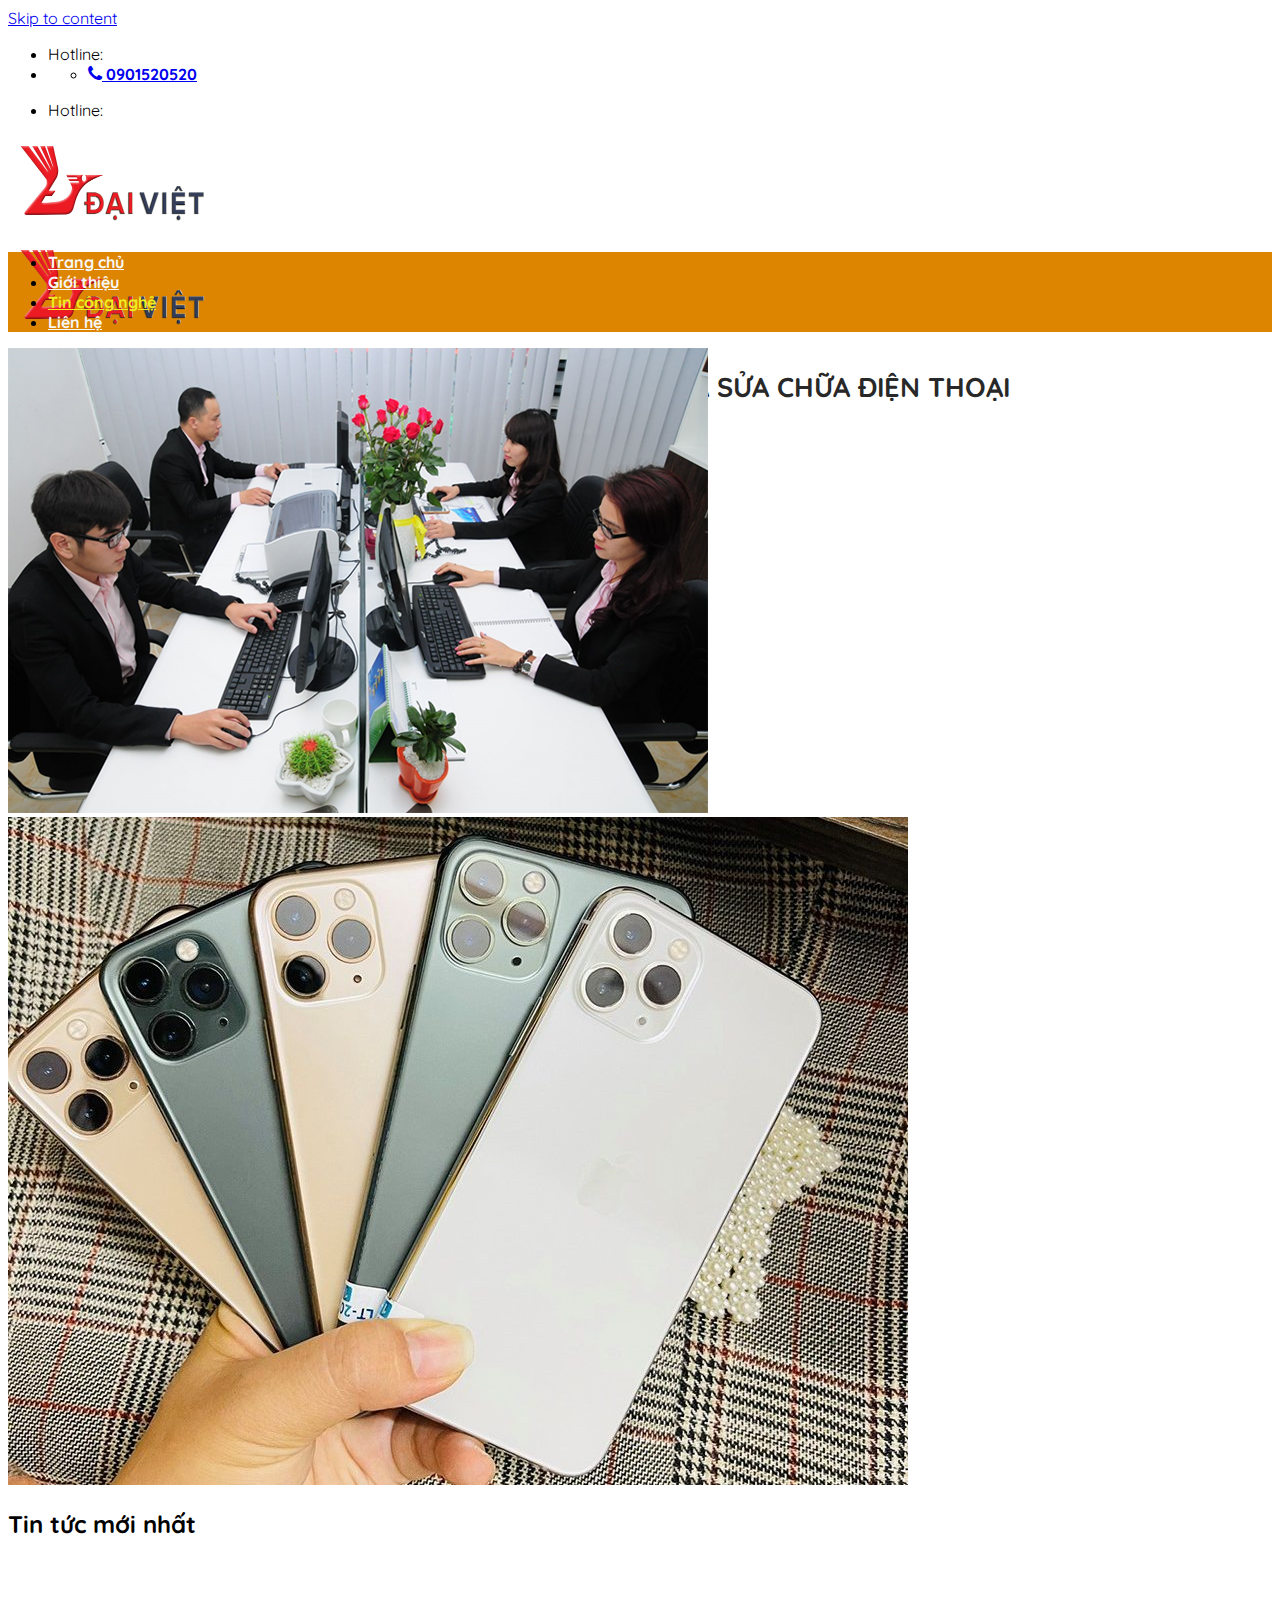
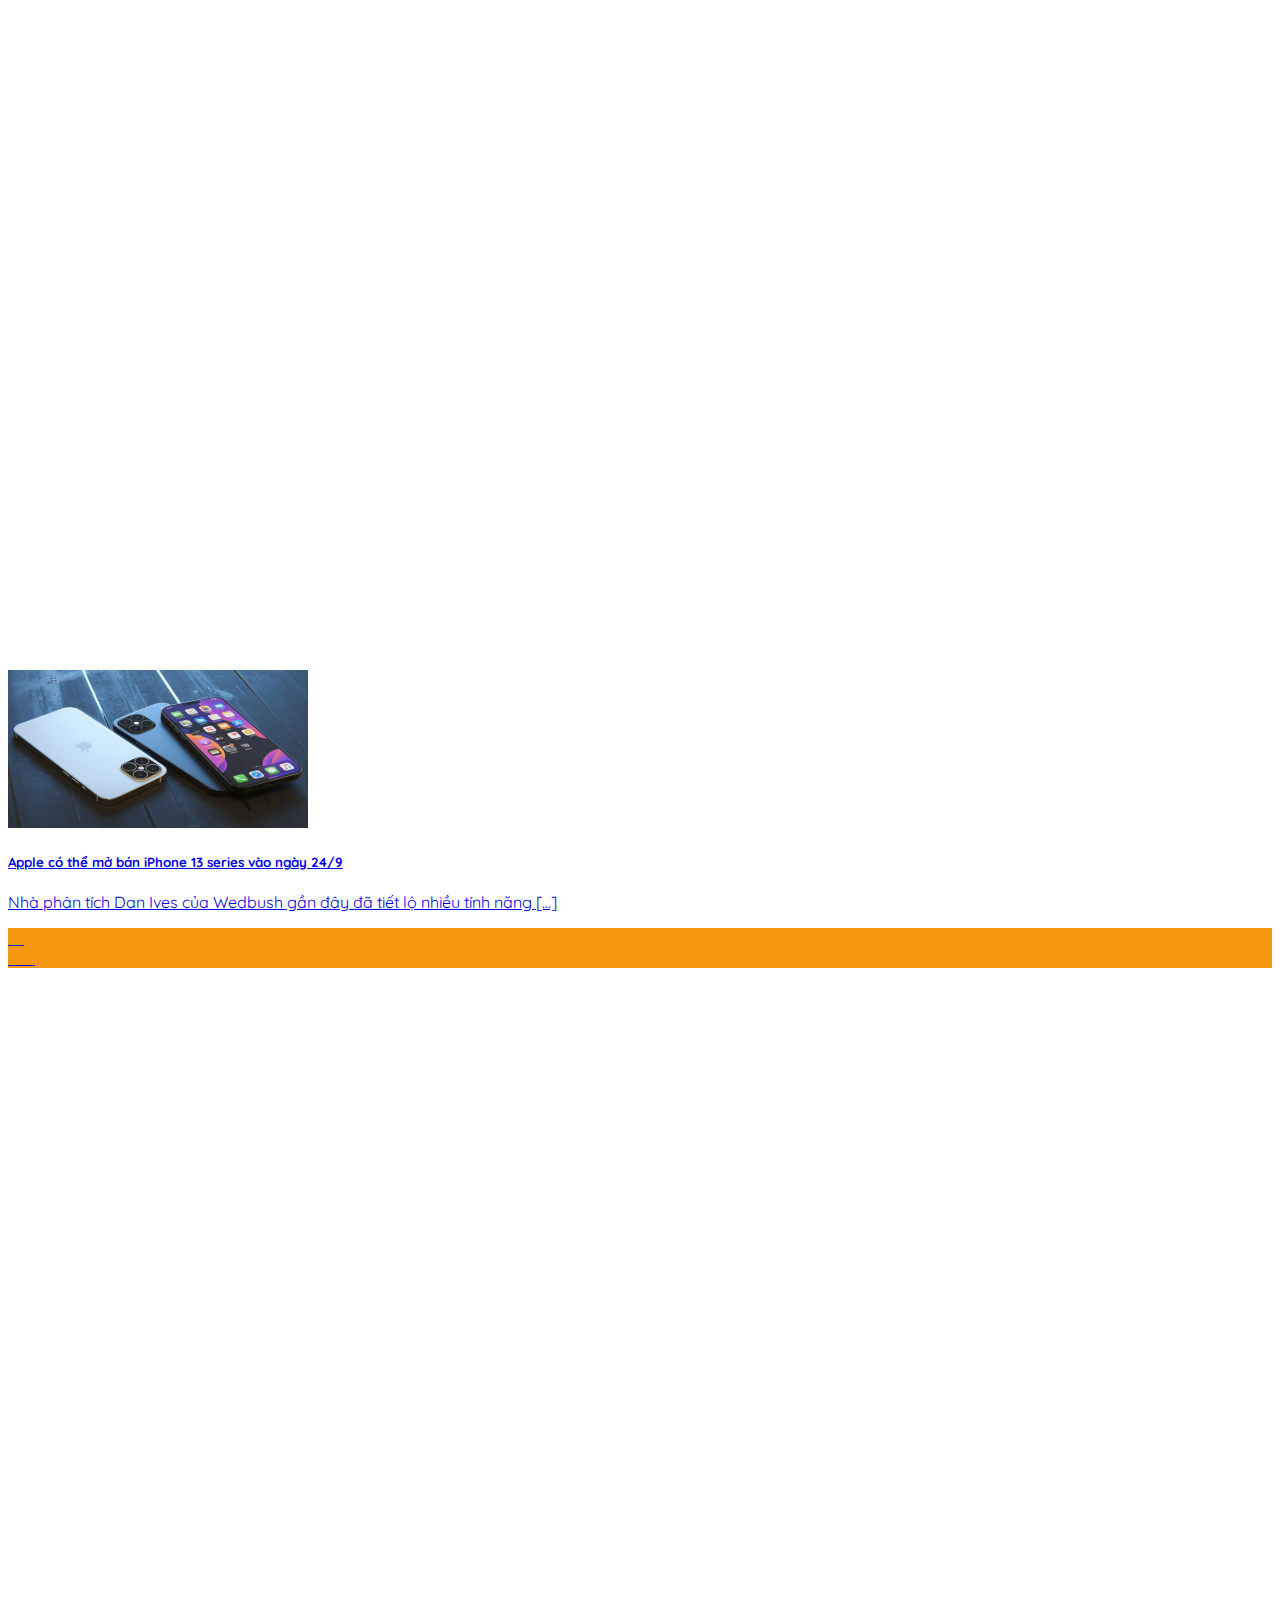
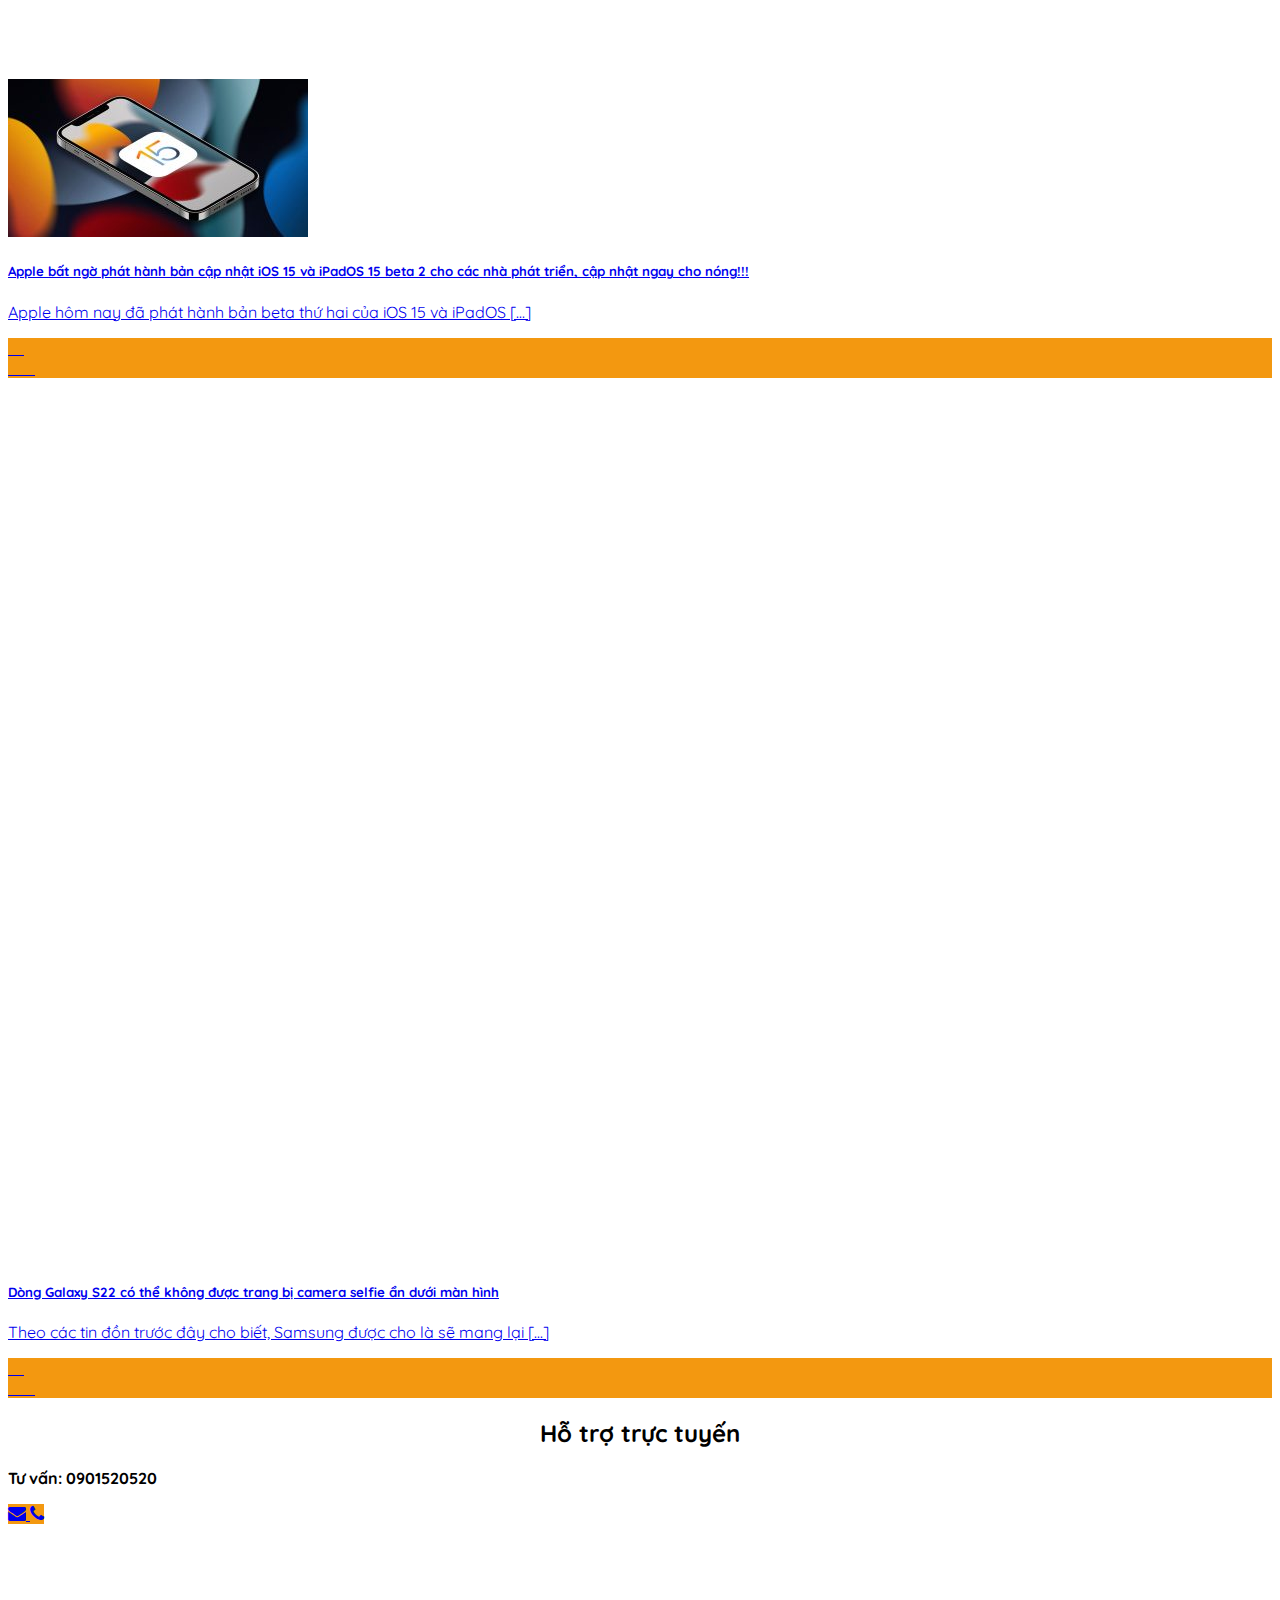
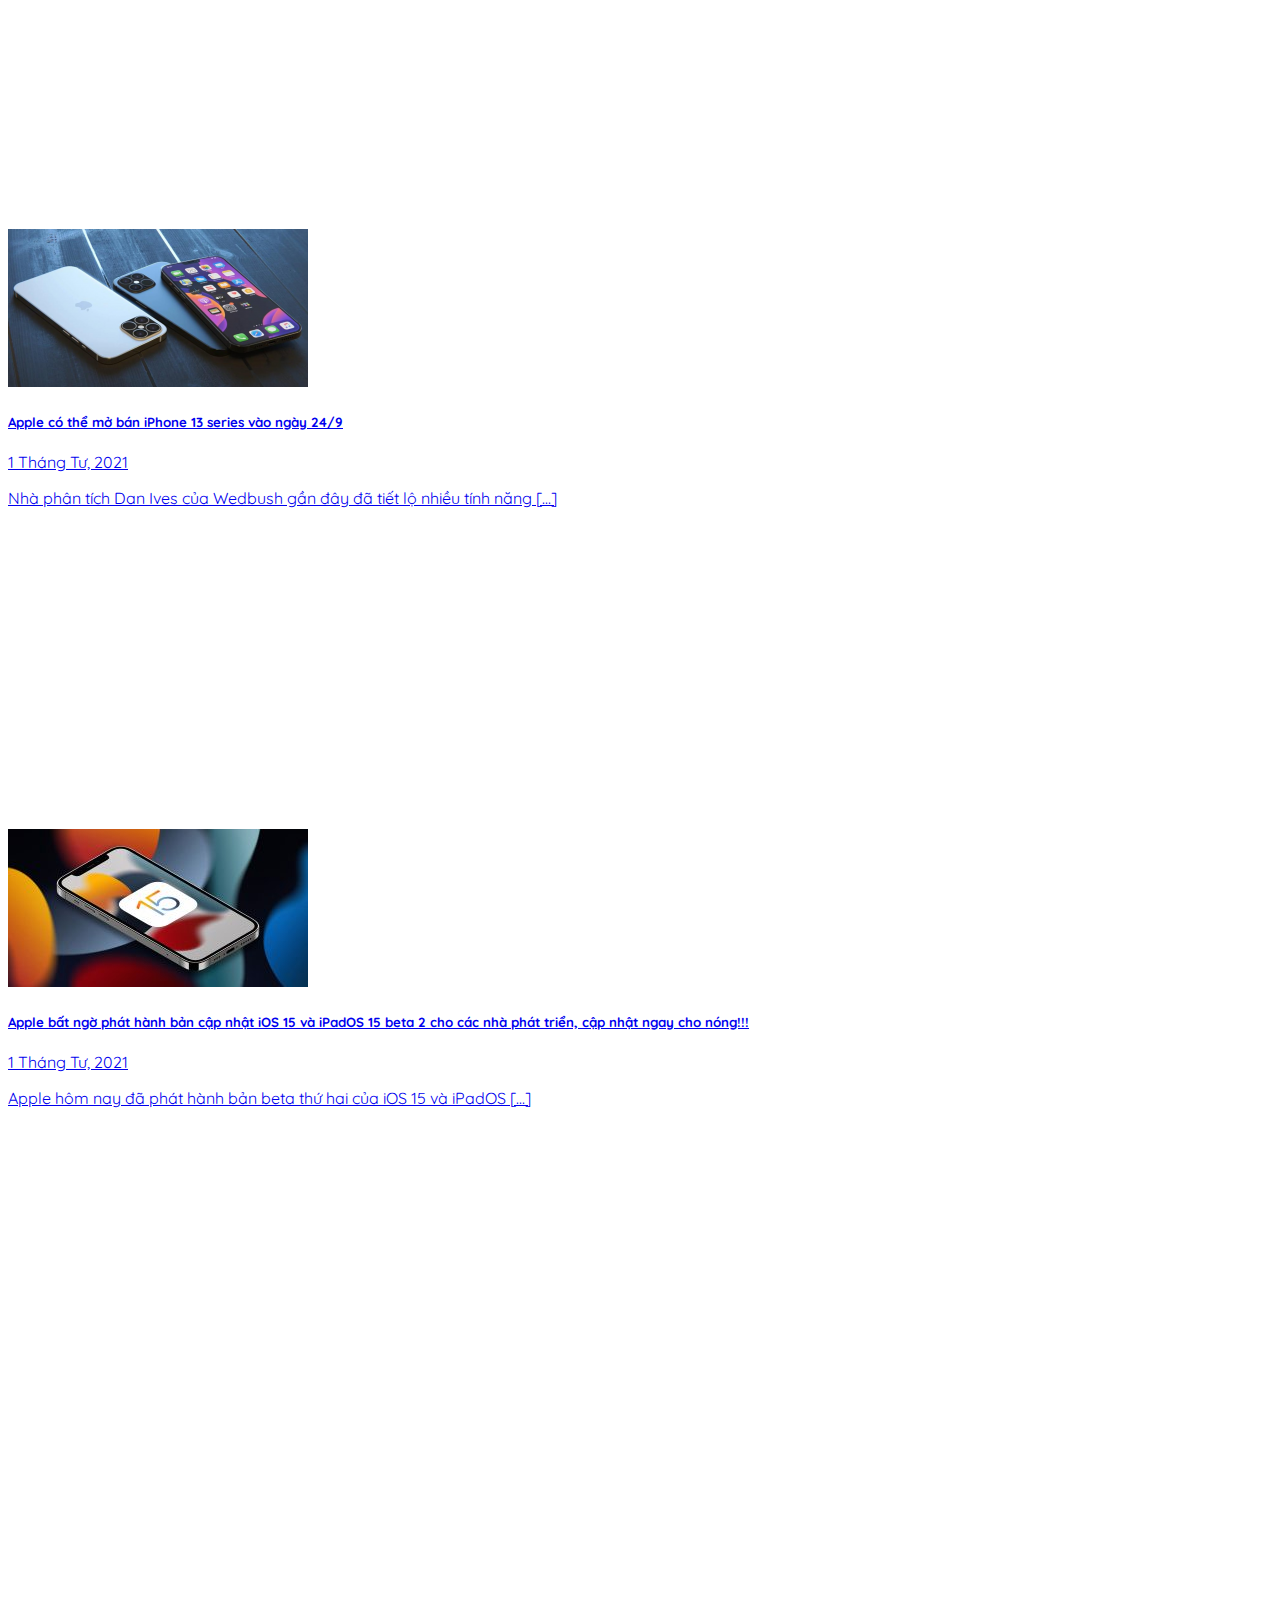
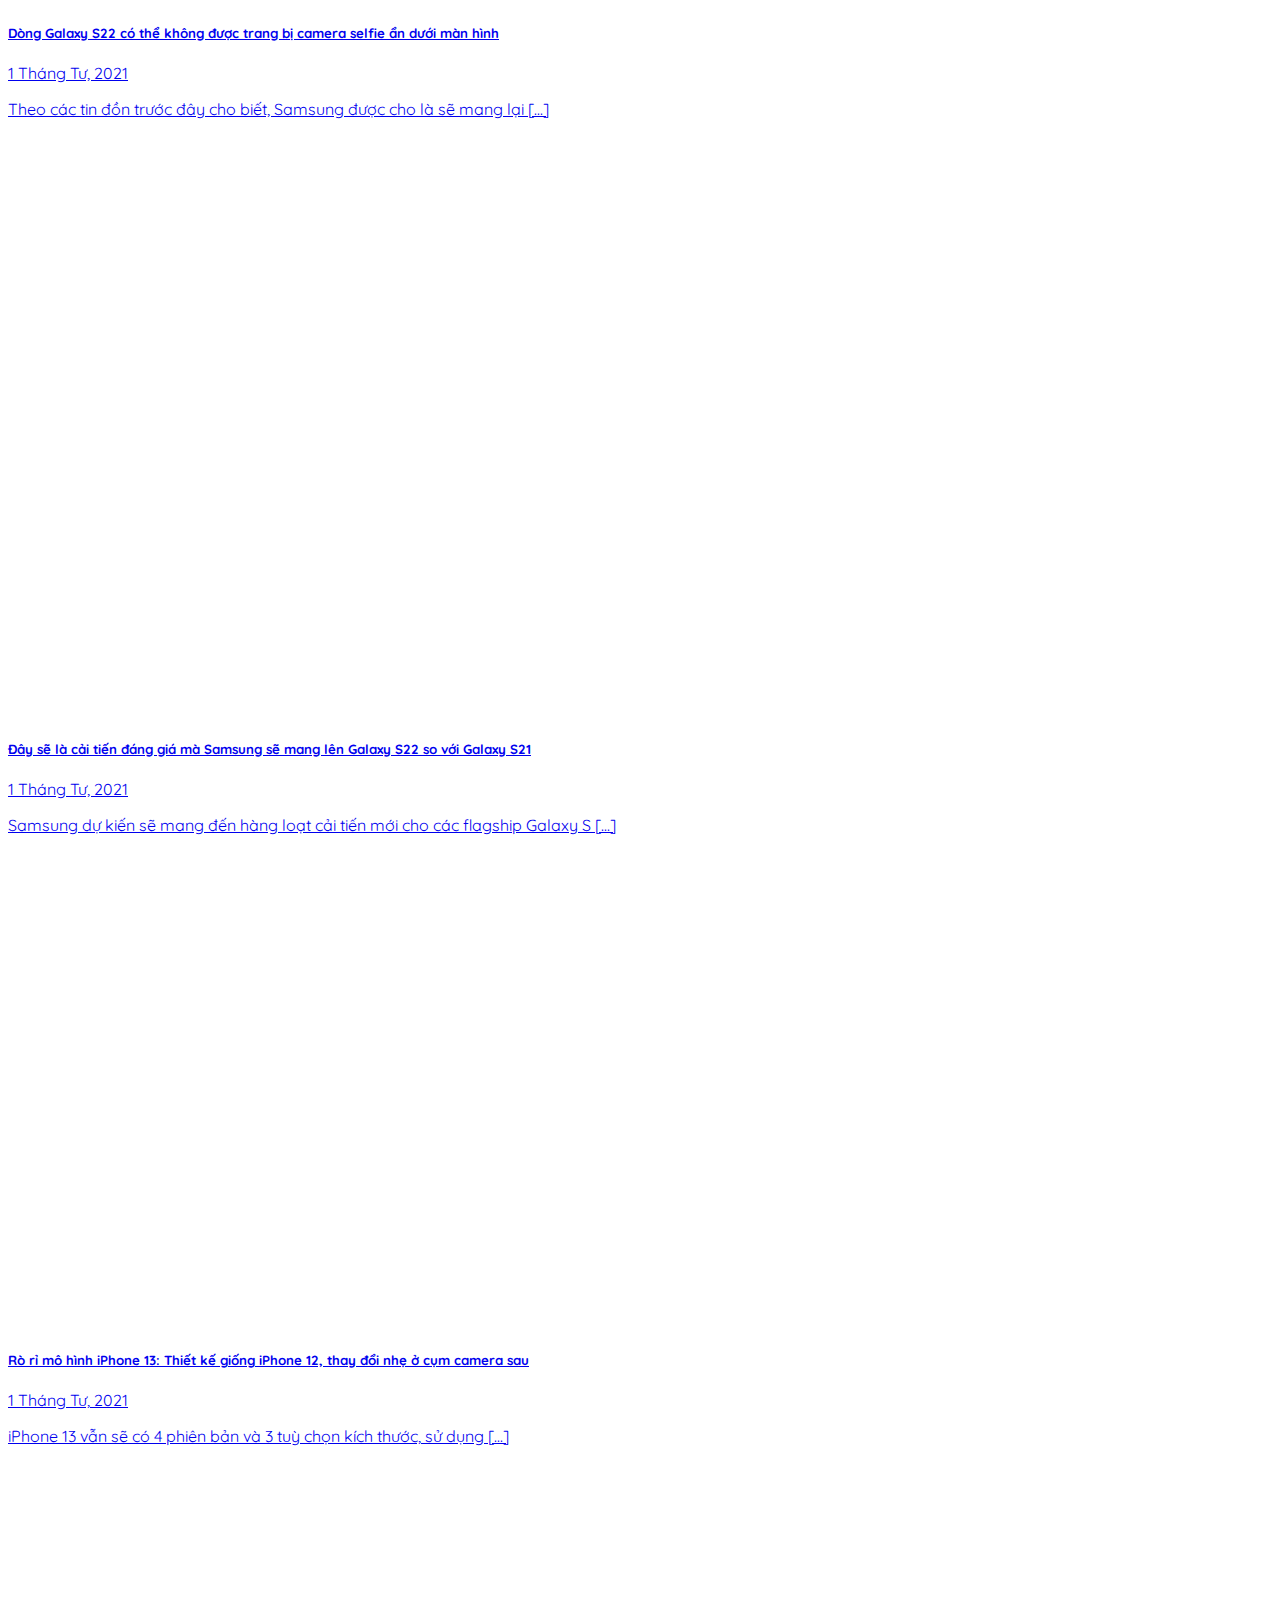
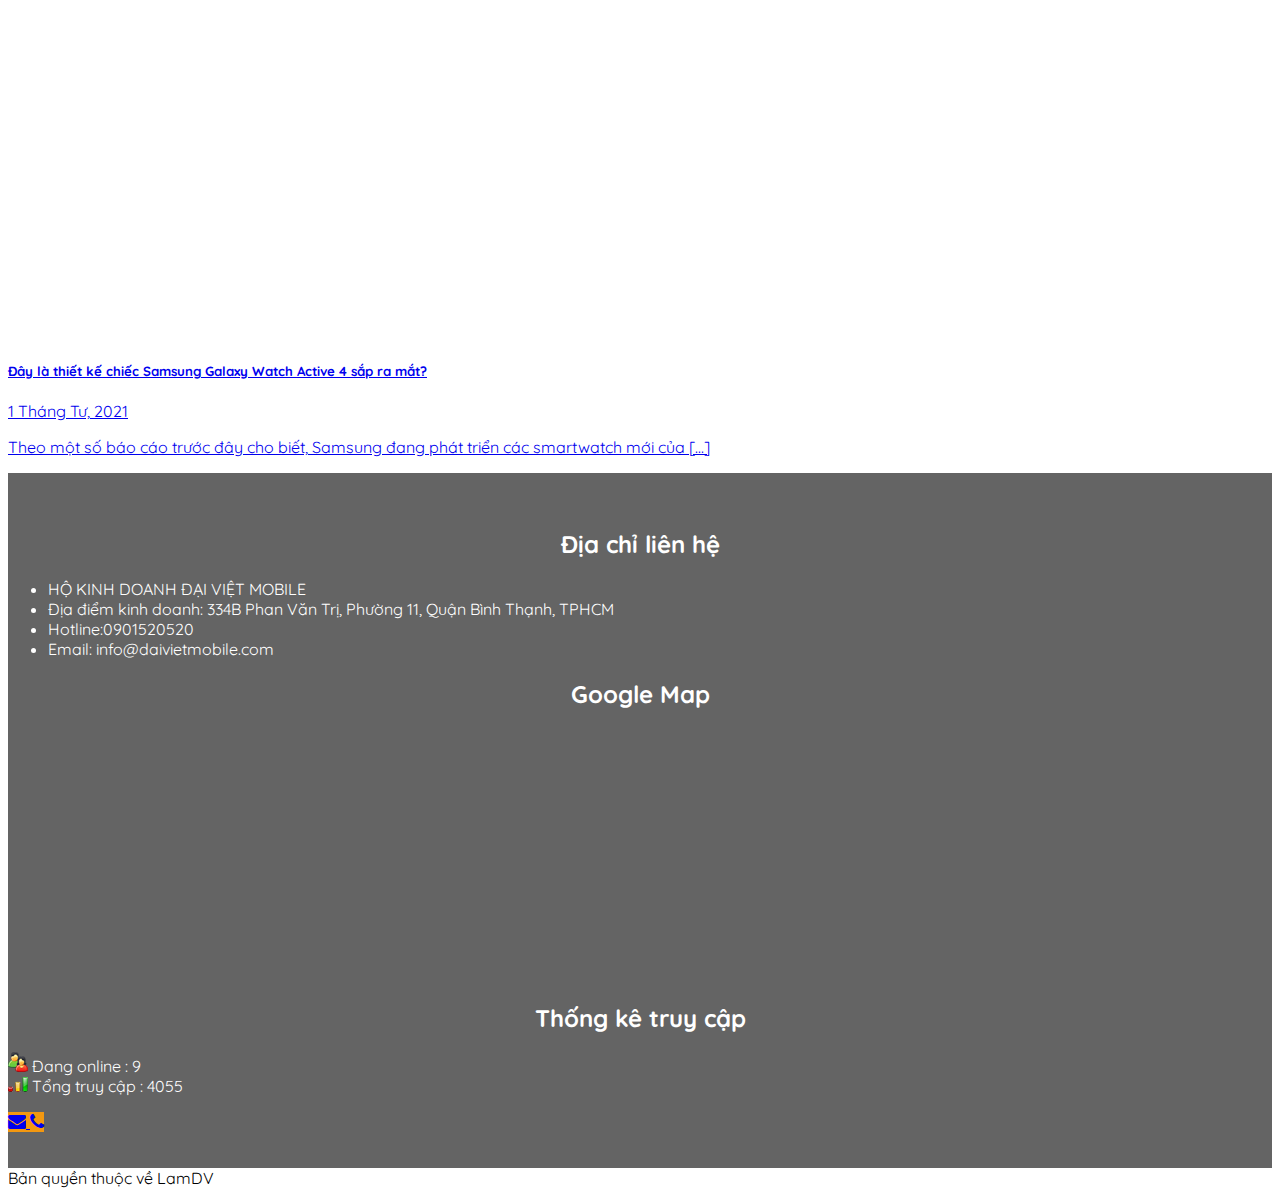
<file: tin-cong-nghe.html>
<!DOCTYPE html>
<!--[if IE 9]> <html lang="vi" class="ie9 loading-site no-js"> <![endif]-->
<!--[if IE 8]> <html lang="vi" class="ie8 loading-site no-js"> <![endif]-->
<!--[if (gte IE 9)|!(IE)]><!-->
<html lang="vi" class="loading-site no-js">
<!--<![endif]-->

<head>
    <meta charset="UTF-8" />
    <link rel="profile" href="https://gmpg.org/xfn/11" />
    <link rel="pingback" href="https://daivietmobile.com/xmlrpc.php" />
    <meta name="facebook-domain-verification" content="r8c21kw4k59guqk3x3v1k6bmlosveb" />
    <script>
        (function (html) {
            html.className = html.className.replace(/\bno-js\b/, "js");
        })(document.documentElement);
    </script>
    <title>ĐẠI VIỆT MOBILE &#8211; MUA BÁN VÀ SỬA CHỮA ĐIỆN THOẠI</title>
    <meta name="robots" content="max-image-preview:large" />
    <meta name="viewport" content="width=device-width, initial-scale=1, maximum-scale=1" />
    <link rel="stylesheet" href="https://cdnjs.cloudflare.com/ajax/libs/font-awesome/4.7.0/css/font-awesome.min.css">

    <link rel="dns-prefetch" href="//fonts.googleapis.com" />
    <link rel="dns-prefetch" href="//s.w.org" />
    <link rel="alternate" type="application/rss+xml" title="Dòng thông tin ĐẠI VIỆT MOBILE &raquo;"
        href="https://daivietmobile.com/feed/" />
    <link rel="alternate" type="application/rss+xml" title="Dòng phản hồi ĐẠI VIỆT MOBILE &raquo;"
        href="https://daivietmobile.com/comments/feed/" />
    <link rel="alternate" type="application/rss+xml" title="ĐẠI VIỆT MOBILE &raquo; Trang chủ Dòng phản hồi"
        href="https://daivietmobile.com/trang-mau/feed/" />
    <script type="text/javascript">
        window._wpemojiSettings = {
            baseUrl:
                "https:\/\/s.w.org\/images\/core\/emoji\/13.1.0\/72x72\/",
            ext: ".png",
            svgUrl: "https:\/\/s.w.org\/images\/core\/emoji\/13.1.0\/svg\/",
            svgExt: ".svg",
            source: {
                concatemoji:
                    "https:\/\/daivietmobile.com\/wp-includes\/js\/wp-emoji-release.min.js?ver=5.8",
            },
        };
        !(function (e, a, t) {
            var n,
                r,
                o,
                i = a.createElement("canvas"),
                p = i.getContext && i.getContext("2d");
            function s(e, t) {
                var a = String.fromCharCode;
                p.clearRect(0, 0, i.width, i.height),
                    p.fillText(a.apply(this, e), 0, 0);
                e = i.toDataURL();
                return (
                    p.clearRect(0, 0, i.width, i.height),
                    p.fillText(a.apply(this, t), 0, 0),
                    e === i.toDataURL()
                );
            }
            function c(e) {
                var t = a.createElement("script");
                (t.src = e),
                    (t.defer = t.type = "text/javascript"),
                    a.getElementsByTagName("head")[0].appendChild(t);
            }
            for (
                o = Array("flag", "emoji"),
                t.supports = {
                    everything: !0,
                    everythingExceptFlag: !0,
                },
                r = 0;
                r < o.length;
                r++
            )
                (t.supports[o[r]] = (function (e) {
                    if (!p || !p.fillText) return !1;
                    switch (
                    ((p.textBaseline = "top"),
                        (p.font = "600 32px Arial"),
                        e)
                    ) {
                        case "flag":
                            return s(
                                [127987, 65039, 8205, 9895, 65039],
                                [127987, 65039, 8203, 9895, 65039]
                            )
                                ? !1
                                : !s(
                                    [55356, 56826, 55356, 56819],
                                    [55356, 56826, 8203, 55356, 56819]
                                ) &&
                                !s(
                                    [
                                        55356, 57332, 56128, 56423,
                                        56128, 56418, 56128, 56421,
                                        56128, 56430, 56128, 56423,
                                        56128, 56447,
                                    ],
                                    [
                                        55356, 57332, 8203, 56128,
                                        56423, 8203, 56128, 56418,
                                        8203, 56128, 56421, 8203,
                                        56128, 56430, 8203, 56128,
                                        56423, 8203, 56128, 56447,
                                    ]
                                );
                        case "emoji":
                            return !s(
                                [10084, 65039, 8205, 55357, 56613],
                                [10084, 65039, 8203, 55357, 56613]
                            );
                    }
                    return !1;
                })(o[r])),
                    (t.supports.everything =
                        t.supports.everything && t.supports[o[r]]),
                    "flag" !== o[r] &&
                    (t.supports.everythingExceptFlag =
                        t.supports.everythingExceptFlag &&
                        t.supports[o[r]]);
            (t.supports.everythingExceptFlag =
                t.supports.everythingExceptFlag && !t.supports.flag),
                (t.DOMReady = !1),
                (t.readyCallback = function () {
                    t.DOMReady = !0;
                }),
                t.supports.everything ||
                ((n = function () {
                    t.readyCallback();
                }),
                    a.addEventListener
                        ? (a.addEventListener("DOMContentLoaded", n, !1),
                            e.addEventListener("load", n, !1))
                        : (e.attachEvent("onload", n),
                            a.attachEvent("onreadystatechange", function () {
                                "complete" === a.readyState &&
                                    t.readyCallback();
                            })),
                    (n = t.source || {}).concatemoji
                        ? c(n.concatemoji)
                        : n.wpemoji &&
                        n.twemoji &&
                        (c(n.twemoji), c(n.wpemoji)));
        })(window, document, window._wpemojiSettings);
    </script>
    <style type="text/css">
        img.wp-smiley,
        img.emoji {
            display: inline !important;
            border: none !important;
            box-shadow: none !important;
            height: 1em !important;
            width: 1em !important;
            margin: 0 0.07em !important;
            vertical-align: -0.1em !important;
            background: none !important;
            padding: 0 !important;
        }
    </style>
    <link rel="stylesheet" id="wp-block-library-css"
        href="https://daivietmobile.com/wp-includes/css/dist/block-library/style.min.css?ver=5.8" type="text/css"
        media="all" />
    <link rel="stylesheet" id="wc-block-vendors-style-css"
        href="https://daivietmobile.com/wp-content/plugins/woocommerce/packages/woocommerce-blocks/build/vendors-style.css?ver=4.4.3"
        type="text/css" media="all" />
    <link rel="stylesheet" id="wc-block-style-css"
        href="https://daivietmobile.com/wp-content/plugins/woocommerce/packages/woocommerce-blocks/build/style.css?ver=4.4.3"
        type="text/css" media="all" />
    <link rel="stylesheet" id="contact-form-7-css"
        href="https://daivietmobile.com/wp-content/plugins/contact-form-7/includes/css/styles.css?ver=5.4"
        type="text/css" media="all" />
    <style id="woocommerce-inline-inline-css" type="text/css">
        .woocommerce form .form-row .required {
            visibility: visible;
        }
    </style>
    <link rel="stylesheet" id="flatsome-icons-css"
        href="https://daivietmobile.com/wp-content/themes/flatsome/assets/css/fl-icons.css?ver=3.12" type="text/css"
        media="all" />
    <link rel="stylesheet" id="flatsome-main-css"
        href="https://daivietmobile.com/wp-content/themes/flatsome/assets/css/flatsome.css?ver=3.12.0" type="text/css"
        media="all" />
    <link rel="stylesheet" id="flatsome-shop-css"
        href="https://daivietmobile.com/wp-content/themes/flatsome/assets/css/flatsome-shop.css?ver=3.12.0"
        type="text/css" media="all" />
    <link rel="stylesheet" id="flatsome-style-css"
        href="https://daivietmobile.com/wp-content/themes/flatsome-child/style.css?ver=3.0" type="text/css"
        media="all" />
    <link rel="stylesheet" id="flatsome-googlefonts-css"
        href="//fonts.googleapis.com/css?family=Quicksand%3Aregular%2C700%2Cregular%2C700%2Cregular&#038;display=swap&#038;ver=3.9"
        type="text/css" media="all" />
    <script type="text/javascript">
        (function (a, d) {
            if (a._nsl === d) {
                a._nsl = [];
                var c = function () {
                    if (a.jQuery === d) setTimeout(c, 33);
                    else {
                        for (var b = 0; b < a._nsl.length; b++)
                            a._nsl[b].call(a, a.jQuery);
                        a._nsl = {
                            push: function (b) {
                                b.call(a, a.jQuery);
                            },
                        };
                    }
                };
                c();
            }
        })(window);
    </script>
    <script type="text/javascript" src="https://daivietmobile.com/wp-includes/js/jquery/jquery.min.js?ver=3.6.0"
        id="jquery-core-js"></script>
    <script type="text/javascript" src="https://daivietmobile.com/wp-includes/js/jquery/jquery-migrate.min.js?ver=3.3.2"
        id="jquery-migrate-js"></script>
    <link rel="https://api.w.org/" href="https://daivietmobile.com/wp-json/" />
    <link rel="alternate" type="application/json" href="https://daivietmobile.com/wp-json/wp/v2/pages/2" />
    <link rel="EditURI" type="application/rsd+xml" title="RSD" href="https://daivietmobile.com/xmlrpc.php?rsd" />
    <link rel="wlwmanifest" type="application/wlwmanifest+xml"
        href="https://daivietmobile.com/wp-includes/wlwmanifest.xml" />
    <meta name="generator" content="WordPress 5.8" />
    <meta name="generator" content="WooCommerce 5.1.1" />
    <link rel="canonical" href="https://daivietmobile.com/" />
    <link rel="shortlink" href="https://daivietmobile.com/" />
    <link rel="alternate" type="application/json+oembed"
        href="https://daivietmobile.com/wp-json/oembed/1.0/embed?url=https%3A%2F%2Fdaivietmobile.com%2F" />
    <link rel="alternate" type="text/xml+oembed"
        href="https://daivietmobile.com/wp-json/oembed/1.0/embed?url=https%3A%2F%2Fdaivietmobile.com%2F&#038;format=xml" />
    <style>
        .bg {
            opacity: 0;
            transition: opacity 1s;
            -webkit-transition: opacity 1s;
        }

        .bg-loaded {
            opacity: 1;
        }
    </style>
    <!--[if IE
            ]><link
                rel="stylesheet"
                type="text/css"
                href="https://daivietmobile.com/wp-content/themes/flatsome/assets/css/ie-fallback.css" />
            <script src="//cdnjs.cloudflare.com/ajax/libs/html5shiv/3.6.1/html5shiv.js"></script>
            <script>
                var head = document.getElementsByTagName("head")[0],
                    style = document.createElement("style");
                style.type = "text/css";
                style.styleSheet.cssText =
                    ":before,:after{content:none !important";
                head.appendChild(style);
                setTimeout(function () {
                    head.removeChild(style);
                }, 0);
            </script>
            <script src="https://daivietmobile.com/wp-content/themes/flatsome/assets/libs/ie-flexibility.js"></script
        ><![endif]-->
    <noscript>
        <style>
            .woocommerce-product-gallery {
                opacity: 1 !important;
            }
        </style>
    </noscript>
    <link rel="icon" href="images/cropped-logo-daivietmobile-2-32x32.png"
        sizes="32x32" />
    <link rel="icon"
        href="images/cropped-logo-daivietmobile-2-192x192.png"
        sizes="192x192" />
    <link rel="apple-touch-icon"
        href="images/cropped-logo-daivietmobile-2-180x180.png" />
    <meta name="msapplication-TileImage"
        content="images/cropped-logo-daivietmobile-2-270x270.png" />
    <style id="custom-css" type="text/css">
        :root {
            --primary-color: #f39810;
        }

        .header-main {
            height: 100px;
        }

        #logo img {
            max-height: 100px;
        }

        #logo {
            width: 200px;
        }

        .header-bottom {
            min-height: 43px;
        }

        .header-top {
            min-height: 30px;
        }

        .has-transparent+.page-title:first-of-type,
        .has-transparent+#main>.page-title,
        .has-transparent+#main>div>.page-title,
        .has-transparent+#main .page-header-wrapper:first-of-type .page-title {
            padding-top: 180px;
        }

        .header.show-on-scroll,
        .stuck .header-main {
            height: 70px !important;
        }

        .stuck #logo img {
            max-height: 70px !important;
        }

        .search-form {
            width: 100%;
        }

        .header-bottom {
            background-color: #dd8500;
        }

        .header-bottom-nav>li>a {
            line-height: 17px;
        }

        @media (max-width: 549px) {
            .header-main {
                height: 70px;
            }

            #logo img {
                max-height: 70px;
            }
        }

        .header-top {
            background-color: #ffffff !important;
        }

        /* Color */
        .accordion-title.active,
        .has-icon-bg .icon .icon-inner,
        .logo a,
        .primary.is-underline,
        .primary.is-link,
        .badge-outline .badge-inner,
        .nav-outline>li.active>a,
        .nav-outline>li.active>a,
        .cart-icon strong,
        [data-color="primary"],
        .is-outline.primary {
            color: #f39810;
        }

        /* Color !important */
        [data-text-color="primary"] {
            color: #f39810 !important;
        }

        /* Background Color */
        [data-text-bg="primary"] {
            background-color: #f39810;
        }

        /* Background */
        .scroll-to-bullets a,
        .featured-title,
        .label-new.menu-item>a:after,
        .nav-pagination>li>.current,
        .nav-pagination>li>span:hover,
        .nav-pagination>li>a:hover,
        .has-hover:hover .badge-outline .badge-inner,
        button[type="submit"],
        .button.wc-forward:not(.checkout):not(.checkout-button),
        .button.submit-button,
        .button.primary:not(.is-outline),
        .featured-table .title,
        .is-outline:hover,
        .has-icon:hover .icon-label,
        .nav-dropdown-bold .nav-column li>a:hover,
        .nav-dropdown.nav-dropdown-bold>li>a:hover,
        .nav-dropdown-bold.dark .nav-column li>a:hover,
        .nav-dropdown.nav-dropdown-bold.dark>li>a:hover,
        .is-outline:hover,
        .tagcloud a:hover,
        .grid-tools a,
        input[type="submit"]:not(.is-form),
        .box-badge:hover .box-text,
        input.button.alt,
        .nav-box>li>a:hover,
        .nav-box>li.active>a,
        .nav-pills>li.active>a,
        .current-dropdown .cart-icon strong,
        .cart-icon:hover strong,
        .nav-line-bottom>li>a:before,
        .nav-line-grow>li>a:before,
        .nav-line>li>a:before,
        .banner,
        .header-top,
        .slider-nav-circle .flickity-prev-next-button:hover svg,
        .slider-nav-circle .flickity-prev-next-button:hover .arrow,
        .primary.is-outline:hover,
        .button.primary:not(.is-outline),
        input[type="submit"].primary,
        input[type="submit"].primary,
        input[type="reset"].button,
        input[type="button"].primary,
        .badge-inner {
            background-color: #f39810;
        }

        /* Border */
        .nav-vertical.nav-tabs>li.active>a,
        .scroll-to-bullets a.active,
        .nav-pagination>li>.current,
        .nav-pagination>li>span:hover,
        .nav-pagination>li>a:hover,
        .has-hover:hover .badge-outline .badge-inner,
        .accordion-title.active,
        .featured-table,
        .is-outline:hover,
        .tagcloud a:hover,
        blockquote,
        .has-border,
        .cart-icon strong:after,
        .cart-icon strong,
        .blockUI:before,
        .processing:before,
        .loading-spin,
        .slider-nav-circle .flickity-prev-next-button:hover svg,
        .slider-nav-circle .flickity-prev-next-button:hover .arrow,
        .primary.is-outline:hover {
            border-color: #f39810;
        }

        .nav-tabs>li.active>a {
            border-top-color: #f39810;
        }

        .widget_shopping_cart_content .blockUI.blockOverlay:before {
            border-left-color: #f39810;
        }

        .woocommerce-checkout-review-order .blockUI.blockOverlay:before {
            border-left-color: #f39810;
        }

        /* Fill */
        .slider .flickity-prev-next-button:hover svg,
        .slider .flickity-prev-next-button:hover .arrow {
            fill: #f39810;
        }

        body {
            font-size: 100%;
        }

        body {
            font-family: "Quicksand", sans-serif;
        }

        body {
            font-weight: 0;
        }

        .nav>li>a {
            font-family: "Quicksand", sans-serif;
        }

        .mobile-sidebar-levels-2 .nav>li>ul>li>a {
            font-family: "Quicksand", sans-serif;
        }

        .nav>li>a {
            font-weight: 700;
        }

        .mobile-sidebar-levels-2 .nav>li>ul>li>a {
            font-weight: 700;
        }

        h1,
        h2,
        h3,
        h4,
        h5,
        h6,
        .heading-font,
        .off-canvas-center .nav-sidebar.nav-vertical>li>a {
            font-family: "Quicksand", sans-serif;
        }

        h1,
        h2,
        h3,
        h4,
        h5,
        h6,
        .heading-font,
        .banner h1,
        .banner h2 {
            font-weight: 700;
        }

        .alt-font {
            font-family: "Quicksand", sans-serif;
        }

        .alt-font {
            font-weight: 0 !important;
        }

        .header:not(.transparent) .header-bottom-nav.nav>li>a {
            color: #f7f7f7;
        }

        .header:not(.transparent) .header-bottom-nav.nav>li>a:hover,
        .header:not(.transparent) .header-bottom-nav.nav>li.active>a,
        .header:not(.transparent) .header-bottom-nav.nav>li.current>a,
        .header:not(.transparent) .header-bottom-nav.nav>li>a.active,
        .header:not(.transparent) .header-bottom-nav.nav>li>a.current {
            color: #eeee22;
        }

        .header-bottom-nav.nav-line-bottom>li>a:before,
        .header-bottom-nav.nav-line-grow>li>a:before,
        .header-bottom-nav.nav-line>li>a:before,
        .header-bottom-nav.nav-box>li>a:hover,
        .header-bottom-nav.nav-box>li.active>a,
        .header-bottom-nav.nav-pills>li>a:hover,
        .header-bottom-nav.nav-pills>li.active>a {
            color: #fff !important;
            background-color: #eeee22;
        }

        @media screen and (min-width: 550px) {
            .products .box-vertical .box-image {
                min-width: 300px !important;
                width: 300px !important;
            }
        }

        .label-new.menu-item>a:after {
            content: "New";
        }

        .label-hot.menu-item>a:after {
            content: "Hot";
        }

        .label-sale.menu-item>a:after {
            content: "Sale";
        }

        .label-popular.menu-item>a:after {
            content: "Popular";
        }
    </style>
</head>

<body data-rsssl="1" class="
            home
            page-template-default page page-id-2
            theme-flatsome
            woocommerce-no-js
            lightbox
            nav-dropdown-has-arrow
        ">
    <a class="skip-link screen-reader-text" href="#main">Skip to content</a>

    <div id="wrapper">
        <!-- START HEADER -->

        <header id="header" class="header has-sticky sticky-jump">
            <div class="header-wrapper">
                <div id="top-bar" class="header-top hide-for-sticky">
                    <div class="flex-row container">
                        <div class="flex-col hide-for-medium flex-left">
                            <ul class="
                                        nav nav-left
                                        medium-nav-center
                                        nav-small nav-divided
                                    "></ul>
                        </div>

                        <div class="flex-col hide-for-medium flex-center">
                            <ul class="nav nav-center nav-small nav-divided"></ul>
                        </div>

                        <div class="flex-col hide-for-medium flex-right">
                            <ul class="
                                        nav
                                        top-bar-nav
                                        nav-right nav-small nav-divided
                                    ">
                                <li class="html custom html_topbar_left">
                                    Hotline:
                                </li>
                                <li class="header-contact-wrapper">
                                    <ul id="header-contact" class="
                                                nav nav-divided nav-uppercase
                                                header-contact
                                            ">
                                        <li class="">
                                            <a href="tel:0901520520" class="tooltip" title="0901520520">
                                                <i class="fa fa-phone" style="font-size:18px"></i>
                                                <span>0901520520</span>
                                            </a>
                                        </li>
                                    </ul>
                                </li>
                            </ul>
                        </div>

                        <div class="flex-col show-for-medium flex-grow">
                            <ul class="
                                        nav nav-center nav-small
                                        mobile-nav
                                        nav-divided
                                    ">
                                <li class="html custom html_topbar_left">
                                    Hotline:
                                </li>
                            </ul>
                        </div>
                    </div>
                </div>
                <div id="masthead" class="header-main">
                    <div class="
                                header-inner
                                flex-row
                                container
                                logo-left
                                medium-logo-center
                            " role="navigation">
                        <!-- Logo -->
                        <div id="logo" class="flex-col logo">
                            <!-- Header logo -->
                            <a href="https://daivietmobile.com/"
                                title="ĐẠI VIỆT MOBILE - MUA BÁN VÀ SỬA CHỮA ĐIỆN THOẠI" rel="home">
                                <img width="200" height="100"
                                    src="images/logo-dai-viet.png"
                                    class="header_logo header-logo" alt="ĐẠI VIỆT MOBILE" /><img width="200"
                                    height="100"
                                    src="images/logo-dai-viet.png"
                                    class="header-logo-dark" alt="ĐẠI VIỆT MOBILE" /></a>
                        </div>

                        <!-- Mobile Left Elements -->
                        <!-- <div class="flex-col show-for-medium flex-left">
                                <ul class="mobile-nav nav nav-left">
                                    <li class="nav-icon has-icon">
                                        <a
                                            href="#"
                                            data-open="#main-menu"
                                            data-pos="left"
                                            data-bg="main-menu-overlay"
                                            data-color=""
                                            class="is-small"
                                            aria-label="Menu"
                                            aria-controls="main-menu"
                                            aria-expanded="false"
                                        >
                                            <i class="icon-menu"></i>
                                        </a>
                                    </li>
                                </ul>
                            </div> -->

                        <!-- Left Elements -->
                        <div class="
                                    flex-col
                                    hide-for-medium
                                    flex-left flex-grow
                                ">
                            <ul class="
                                        header-nav header-nav-main
                                        nav nav-left nav-uppercase
                                    ">
                                <li class="header-block">
                                    <div class="header-block-block-2">
                                        <h1 style="text-align: center">
                                            <span style="font-size: 85%"><strong><span style="
                                                                color: #282828;
                                                                font-weight: bolder;
                                                            ">ĐẠI VIỆT MOBILE-
                                                        MUA BÁN VÀ SỬA CHỮA
                                                        ĐIỆN THOẠI</span></strong></span>
                                        </h1>
                                    </div>
                                </li>
                            </ul>
                        </div>

                        <!-- Right Elements -->
                        <div class="flex-col hide-for-medium flex-right">
                            <ul class="
                                        header-nav header-nav-main
                                        nav nav-right nav-uppercase
                                    ">
                                <li class="
                                            header-search-form
                                            search-form
                                            html
                                            relative
                                            has-icon
                                        ">
                                    <div class="header-search-form-wrapper">
                                        <div class="
                                                    searchform-wrapper
                                                    ux-search-box
                                                    relative
                                                    form-flat
                                                    is-normal
                                                ">
                                            <form role="search" method="get" class="searchform"
                                                action="https://daivietmobile.com/">
                                                <div class="
                                                            flex-row
                                                            relative
                                                        ">
                                                    <div class="
                                                                flex-col
                                                                flex-grow
                                                            ">
                                                        <label class="
                                                                    screen-reader-text
                                                                " for="woocommerce-product-search-field-0">Tìm
                                                            kiếm:</label>
                                                        <input type="search" id="woocommerce-product-search-field-0"
                                                            class="
                                                                    search-field
                                                                    mb-0
                                                                " placeholder="Bạn cần tìm gì?" value="" name="s" />
                                                        <input type="hidden" name="post_type" value="product" />
                                                    </div>
                                                    <div class="flex-col">
                                                        <button type="submit" value="Tìm kiếm" class="
                                                                    ux-search-submit
                                                                    submit-button
                                                                    secondary
                                                                    button
                                                                    icon
                                                                    mb-0
                                                                ">
                                                                <i class="fa fa-search" style="font-size:18px"></i>
                                                        </button>
                                                    </div>
                                                </div>
                                                <div class="
                                                            live-search-results
                                                            text-left
                                                            z-top
                                                        "></div>
                                            </form>
                                        </div>
                                    </div>
                                </li>
                            </ul>
                        </div>
                    </div>

                    <div class="container">
                        <div class="top-divider full-width"></div>
                    </div>
                </div>
                <div id="wide-nav" class="
                            header-bottom
                            wide-nav
                            nav-dark
                            flex-has-center
                            hide-for-medium
                        ">
                    <div class="flex-row container">
                        <div class="flex-col hide-for-medium flex-center">
                            <ul class="
                                        nav
                                        header-nav header-bottom-nav
                                        nav-center
                                        nav-size-xlarge
                                        nav-spacing-xlarge
                                        nav-uppercase
                                    ">
                                <li id="menu-item-132" class="
                                            menu-item
                                            menu-item-type-post_type
                                            menu-item-object-page menu-item-home
                                            current-menu-item
                                            page_item page-item-2
                                            current_page_item
                                            menu-item-132
                                        ">
                                    <a href="index.html" aria-current="page" class="nav-top-link">Trang chủ</a>
                                </li>
                                <li id="menu-item-243" class="
                                            menu-item
                                            menu-item-type-post_type
                                            menu-item-object-page menu-item-243
                                        ">
                                    <a href="gioi-thieu.html" class="nav-top-link">Giới thiệu</a>
                                </li>
                                <li id="menu-item-242" class="
                                            menu-item
                                            menu-item-type-post_type
                                            menu-item-object-page menu-item-242
                                            active
                                        ">
                                    <a href="tin-cong-nghe.html" class="nav-top-link">Tin công nghệ</a>
                                </li>
                                <li id="menu-item-240" class="
                                            menu-item
                                            menu-item-type-post_type
                                            menu-item-object-page menu-item-240
                                        ">
                                    <a href="tuyen-dung.html" class="nav-top-link">Liên hệ</a>
                                </li>
                            </ul>
                        </div>
                    </div>
                </div>

                <div class="header-bg-container fill">
                    <div class="header-bg-image fill"></div>
                    <div class="header-bg-color fill"></div>
                </div>
            </div>
        </header>

        <!-- END HEADER -->

        <!-- START MAIN -->

        <main id="main" class="">
            <div id="content" class="content-area page-wrapper" role="main">
                <div class="row row-main">
                    <div class="large-12 col">
                        <div class="col-inner">
                            <div class="slider-wrapper relative" id="slider-1277469494">
                                <div class="
                                            slider
                                            slider-nav-circle
                                            slider-nav-large
                                            slider-nav-light
                                            slider-style-normal
                                        " data-flickity-options='{
            "cellAlign": "center",
            "imagesLoaded": true,
            "lazyLoad": 1,
            "freeScroll": false,
            "wrapAround": true,
            "autoPlay": 6000,
            "pauseAutoPlayOnHover" : true,
            "prevNextButtons": true,
            "contain" : true,
            "adaptiveHeight" : true,
            "dragThreshold" : 10,
            "percentPosition": true,
            "pageDots": true,
            "rightToLeft": false,
            "draggable": true,
            "selectedAttraction": 0.1,
            "parallax" : 0,
            "friction": 0.6        }'>
                                    <div class="
                                                img
                                                has-hover
                                                x
                                                md-x
                                                lg-x
                                                y
                                                md-y
                                                lg-y
                                            " id="image_2033765778">
                                        <div class="img-inner dark">
                                            <img width="700" height="465"
                                                src="images/nhan-vien-van-phong-la-gi-1.jpg"
                                                class="
                                                        attachment-large
                                                        size-large
                                                    " alt="" loading="lazy" srcset="
                                                    images/nhan-vien-van-phong-la-gi-1.jpg         700w,
                                                    images/nhan-vien-van-phong-la-gi-1-300x199.jpg 300w,
                                                    images/nhan-vien-van-phong-la-gi-1-600x399.jpg 600w
                                                    " sizes="(max-width: 700px) 100vw, 700px" />
                                        </div>

                                        <style>
                                            #image_2033765778 {
                                                width: 100%;
                                            }
                                        </style>
                                    </div>

                                    <div class="
                                                img
                                                has-hover
                                                x
                                                md-x
                                                lg-x
                                                y
                                                md-y
                                                lg-y
                                            " id="image_598266907">
                                        <div class="img-inner dark">
                                            <img width="900" height="668"
                                                src="images/159837891_195941098973671_8869576702671574804_n-e1624599214652.jpg"
                                                class="
                                                        attachment-large
                                                        size-large
                                                    " alt="" loading="lazy" srcset="
                                                        images/159837891_195941098973671_8869576702671574804_n-e1624599214652.jpg         900w,
                                                        images/159837891_195941098973671_8869576702671574804_n-e1624599214652-300x223.jpg 300w,
                                                        images/159837891_195941098973671_8869576702671574804_n-e1624599214652-768x570.jpg 768w,
                                                        images/159837891_195941098973671_8869576702671574804_n-e1624599214652-600x445.jpg 600w
                                                    " sizes="(max-width: 900px) 100vw, 900px" />
                                        </div>

                                        <style>
                                            #image_598266907 {
                                                width: 55%;
                                            }
                                        </style>
                                    </div>
                                </div>

                                <div class="loading-spin dark large centered"></div>
                            </div>

                            <div class="row" id="row-1396892936">
                                <div id="col-1823607027" class="col medium-4 small-12 large-4">
                                    <div class="col-inner">
                                        <h2>Tin tức mới nhất</h2>

                                        <div class="
                                                    row
                                                    large-columns-1
                                                    medium-columns-1
                                                    small-columns-1
                                                    has-shadow
                                                    row-box-shadow-4
                                                    row-box-shadow-4-hover
                                                ">
                                            <div class="col post-item">
                                                <div class="col-inner">
                                                    <a href="https://daivietmobile.com/apple-co-the-mo-ban-iphone-13-series-vao-ngay-24-9/"
                                                        class="plain">
                                                        <div class="
                                                                    box
                                                                    box-overlay
                                                                    dark
                                                                    box-text-bottom
                                                                    box-blog-post
                                                                    has-hover
                                                                ">
                                                            <div class="
                                                                        box-image
                                                                    ">
                                                                <div class="
                                                                            image-cover
                                                                        " style="
                                                                            padding-top: 56.25%;
                                                                        ">
                                                                    <img width="300" height="158"
                                                                        src="images/iphone-13-thoi-diem-mo-ban-300x158.png"
                                                                        class="
                                                                                attachment-medium
                                                                                size-medium
                                                                                wp-post-image
                                                                            " alt="" loading="lazy" srcset="
                                                                                images/iphone-13-thoi-diem-mo-ban-300x158.png 300w,
                                                                                images/iphone-13-thoi-diem-mo-ban-768x404.png 768w,
                                                                                images/iphone-13-thoi-diem-mo-ban-600x316.png 600w,
                                                                                images/iphone-13-thoi-diem-mo-ban.png         958w
                                                                            "
                                                                        sizes="(max-width: 300px) 100vw, 300px" />
                                                                    <div class="
                                                                                overlay
                                                                            " style="
                                                                                background-color: rgba(
                                                                                    0,
                                                                                    0,
                                                                                    0,
                                                                                    0.25
                                                                                );
                                                                            "></div>
                                                                </div>
                                                            </div>
                                                            <div class="
                                                                        box-text
                                                                        text-center
                                                                    ">
                                                                <div class="
                                                                            box-text-inner
                                                                            blog-post-inner
                                                                        ">
                                                                    <h5 class="
                                                                                post-title
                                                                                is-large
                                                                            ">
                                                                        Apple
                                                                        có
                                                                        thể
                                                                        mở
                                                                        bán
                                                                        iPhone
                                                                        13
                                                                        series
                                                                        vào
                                                                        ngày
                                                                        24/9
                                                                    </h5>
                                                                    <div class="
                                                                                is-divider
                                                                            "></div>
                                                                    <p class="
                                                                                from_the_blog_excerpt
                                                                            ">
                                                                        Nhà
                                                                        phân
                                                                        tích
                                                                        Dan
                                                                        Ives
                                                                        của
                                                                        Wedbush
                                                                        gần
                                                                        đây
                                                                        đã
                                                                        tiết
                                                                        lộ
                                                                        nhiều
                                                                        tính
                                                                        năng
                                                                        [...]
                                                                    </p>
                                                                </div>
                                                            </div>
                                                            <div class="
                                                                        badge
                                                                        absolute
                                                                        top
                                                                        post-date
                                                                        badge-outline
                                                                    ">
                                                                <div class="
                                                                            badge-inner
                                                                        ">
                                                                    <span class="
                                                                                post-date-day
                                                                            ">01</span><br />
                                                                    <span class="
                                                                                post-date-month
                                                                                is-xsmall
                                                                            ">Th4</span>
                                                                </div>
                                                            </div>
                                                        </div>
                                                    </a>
                                                </div>
                                            </div>
                                            <div class="col post-item">
                                                <div class="col-inner">
                                                    <a href="https://daivietmobile.com/apple-bat-ngo-phat-hanh-ban-cap-nhat-ios-15-va-ipados-15-beta-2-cho-cac-nha-phat-trien-cap-nhat-ngay-cho-nong/"
                                                        class="plain">
                                                        <div class="
                                                                    box
                                                                    box-overlay
                                                                    dark
                                                                    box-text-bottom
                                                                    box-blog-post
                                                                    has-hover
                                                                ">
                                                            <div class="
                                                                        box-image
                                                                    ">
                                                                <div class="
                                                                            image-cover
                                                                        " style="
                                                                            padding-top: 56.25%;
                                                                        ">
                                                                    <img width="300" height="158"
                                                                        src="images/iOS-15-beta-2-face-300x158.jpg"
                                                                        class="
                                                                                attachment-medium
                                                                                size-medium
                                                                                wp-post-image
                                                                            " alt="" loading="lazy" srcset="
                                                                                images/iOS-15-beta-2-face-300x158.jpg   300w,
                                                                                images/iOS-15-beta-2-face-1024x539.jpg 1024w,
                                                                                images/iOS-15-beta-2-face-768x404.jpg   768w,
                                                                                images/iOS-15-beta-2-face-600x316.jpg   600w,
                                                                                images/iOS-15-beta-2-face.jpg          1280w
                                                                            "
                                                                        sizes="(max-width: 300px) 100vw, 300px" />
                                                                    <div class="
                                                                                overlay
                                                                            " style="
                                                                                background-color: rgba(
                                                                                    0,
                                                                                    0,
                                                                                    0,
                                                                                    0.25
                                                                                );
                                                                            "></div>
                                                                </div>
                                                            </div>
                                                            <div class="
                                                                        box-text
                                                                        text-center
                                                                    ">
                                                                <div class="
                                                                            box-text-inner
                                                                            blog-post-inner
                                                                        ">
                                                                    <h5 class="
                                                                                post-title
                                                                                is-large
                                                                            ">
                                                                        Apple
                                                                        bất
                                                                        ngờ
                                                                        phát
                                                                        hành
                                                                        bản
                                                                        cập
                                                                        nhật
                                                                        iOS
                                                                        15
                                                                        và
                                                                        iPadOS
                                                                        15
                                                                        beta
                                                                        2
                                                                        cho
                                                                        các
                                                                        nhà
                                                                        phát
                                                                        triển,
                                                                        cập
                                                                        nhật
                                                                        ngay
                                                                        cho
                                                                        nóng!!!
                                                                    </h5>
                                                                    <div class="
                                                                                is-divider
                                                                            "></div>
                                                                    <p class="
                                                                                from_the_blog_excerpt
                                                                            ">
                                                                        Apple
                                                                        hôm
                                                                        nay
                                                                        đã
                                                                        phát
                                                                        hành
                                                                        bản
                                                                        beta
                                                                        thứ
                                                                        hai
                                                                        của
                                                                        iOS
                                                                        15
                                                                        và
                                                                        iPadOS
                                                                        [...]
                                                                    </p>
                                                                </div>
                                                            </div>
                                                            <div class="
                                                                        badge
                                                                        absolute
                                                                        top
                                                                        post-date
                                                                        badge-outline
                                                                    ">
                                                                <div class="
                                                                            badge-inner
                                                                        ">
                                                                    <span class="
                                                                                post-date-day
                                                                            ">01</span><br />
                                                                    <span class="
                                                                                post-date-month
                                                                                is-xsmall
                                                                            ">Th4</span>
                                                                </div>
                                                            </div>
                                                        </div>
                                                    </a>
                                                </div>
                                            </div>
                                            <div class="col post-item">
                                                <div class="col-inner">
                                                    <a href="https://daivietmobile.com/dong-galaxy-s22-co-the-khong-duoc-trang-bi-camera-selfie-an-duoi-man-hinh/"
                                                        class="plain">
                                                        <div class="
                                                                    box
                                                                    box-overlay
                                                                    dark
                                                                    box-text-bottom
                                                                    box-blog-post
                                                                    has-hover
                                                                ">
                                                            <div class="
                                                                        box-image
                                                                    ">
                                                                <div class="
                                                                            image-cover
                                                                        " style="
                                                                            padding-top: 56.25%;
                                                                        ">
                                                                    <img width="300" height="169"
                                                                        src="images/thong-tin-Galaxy-S22-1-300x169.jpg"
                                                                        class="
                                                                                attachment-medium
                                                                                size-medium
                                                                                wp-post-image
                                                                            " alt="" loading="lazy" srcset="
                                                                                images/thong-tin-Galaxy-S22-1-300x169.jpg   300w,
                                                                                images/thong-tin-Galaxy-S22-1-1024x576.jpg 1024w,
                                                                                images/thong-tin-Galaxy-S22-1-768x432.jpg   768w,
                                                                                images/thong-tin-Galaxy-S22-1-600x338.jpg   600w,
                                                                                images/thong-tin-Galaxy-S22-1.jpg          1280w
                                                                            "
                                                                        sizes="(max-width: 300px) 100vw, 300px" />
                                                                    <div class="
                                                                                overlay
                                                                            " style="
                                                                                background-color: rgba(
                                                                                    0,
                                                                                    0,
                                                                                    0,
                                                                                    0.25
                                                                                );
                                                                            "></div>
                                                                </div>
                                                            </div>
                                                            <div class="
                                                                        box-text
                                                                        text-center
                                                                    ">
                                                                <div class="
                                                                            box-text-inner
                                                                            blog-post-inner
                                                                        ">
                                                                    <h5 class="
                                                                                post-title
                                                                                is-large
                                                                            ">
                                                                        Dòng
                                                                        Galaxy
                                                                        S22
                                                                        có
                                                                        thể
                                                                        không
                                                                        được
                                                                        trang
                                                                        bị
                                                                        camera
                                                                        selfie
                                                                        ẩn
                                                                        dưới
                                                                        màn
                                                                        hình
                                                                    </h5>
                                                                    <div class="
                                                                                is-divider
                                                                            "></div>
                                                                    <p class="
                                                                                from_the_blog_excerpt
                                                                            ">
                                                                        Theo
                                                                        các
                                                                        tin
                                                                        đồn
                                                                        trước
                                                                        đây
                                                                        cho
                                                                        biết,
                                                                        Samsung
                                                                        được
                                                                        cho
                                                                        là
                                                                        sẽ
                                                                        mang
                                                                        lại
                                                                        [...]
                                                                    </p>
                                                                </div>
                                                            </div>
                                                            <div class="
                                                                        badge
                                                                        absolute
                                                                        top
                                                                        post-date
                                                                        badge-outline
                                                                    ">
                                                                <div class="
                                                                            badge-inner
                                                                        ">
                                                                    <span class="
                                                                                post-date-day
                                                                            ">01</span><br />
                                                                    <span class="
                                                                                post-date-month
                                                                                is-xsmall
                                                                            ">Th4</span>
                                                                </div>
                                                            </div>
                                                        </div>
                                                    </a>
                                                </div>
                                            </div>
                                        </div>
                                        <h2 style="text-align: center">
                                            Hỗ trợ trực tuyến
                                        </h2>
                                        <p style="text-align: left">
                                            <strong>Tư vấn: 0901520520</strong>
                                        </p>
                                        <div class="
                                                    social-icons
                                                    follow-icons
                                                    full-width
                                                    text-center
                                                ">
                                            <a href="mailto:nfo@daivietmobile.com" data-label="E-mail" rel="nofollow"
                                                class="
                                                        icon
                                                        primary
                                                        button
                                                        circle
                                                        email
                                                        tooltip
                                                    " title="Send us an email">      <i class="fa fa-envelope" style="font-size:18px"></i></a><a
                                                href="tel:0901520520" target="_blank" data-label="Phone"
                                                rel="noopener noreferrer nofollow" class="
                                                        icon
                                                        primary
                                                        button
                                                        circle
                                                        phone
                                                        tooltip
                                                    " title="Call us">      <i class="fa fa-phone" style="font-size:18px"></i></a>
                                        </div>
                                    </div>
                                </div>

                                <div id="col-1855967647" class="col medium-8 small-12 large-8">
                                    <div class="col-inner">
                                        <div class="
                                                    row
                                                    large-columns-1
                                                    medium-columns-1
                                                    small-columns-1
                                                ">
                                            <div class="col post-item">
                                                <div class="col-inner">
                                                    <a href="https://daivietmobile.com/apple-co-the-mo-ban-iphone-13-series-vao-ngay-24-9/"
                                                        class="plain">
                                                        <div class="
                                                                    box
                                                                    box-vertical
                                                                    box-text-bottom
                                                                    box-blog-post
                                                                    has-hover
                                                                ">
                                                            <div class="
                                                                        box-image
                                                                    " style="
                                                                        width: 43%;
                                                                    ">
                                                                <div class="
                                                                            image-cover
                                                                        " style="
                                                                            padding-top: 56.25%;
                                                                        ">
                                                                    <img width="300" height="158"
                                                                        src="images/iphone-13-thoi-diem-mo-ban-300x158.png"
                                                                        class="
                                                                                attachment-medium
                                                                                size-medium
                                                                                wp-post-image
                                                                            " alt="" loading="lazy" srcset="
                                                                                images/iphone-13-thoi-diem-mo-ban-300x158.png 300w,
                                                                                images/iphone-13-thoi-diem-mo-ban-768x404.png 768w,
                                                                                images/iphone-13-thoi-diem-mo-ban-600x316.png 600w,
                                                                                images/iphone-13-thoi-diem-mo-ban.png         958w
                                                                            "
                                                                        sizes="(max-width: 300px) 100vw, 300px" />
                                                                </div>
                                                            </div>
                                                            <div class="
                                                                        box-text
                                                                        text-left
                                                                    ">
                                                                <div class="
                                                                            box-text-inner
                                                                            blog-post-inner
                                                                        ">
                                                                    <h5 class="
                                                                                post-title
                                                                                is-large
                                                                            ">
                                                                        Apple
                                                                        có
                                                                        thể
                                                                        mở
                                                                        bán
                                                                        iPhone
                                                                        13
                                                                        series
                                                                        vào
                                                                        ngày
                                                                        24/9
                                                                    </h5>
                                                                    <div class="
                                                                                post-meta
                                                                                is-small
                                                                                op-8
                                                                            ">
                                                                        1
                                                                        Tháng
                                                                        Tư,
                                                                        2021
                                                                    </div>
                                                                    <div class="
                                                                                is-divider
                                                                            "></div>
                                                                    <p class="
                                                                                from_the_blog_excerpt
                                                                            ">
                                                                        Nhà
                                                                        phân
                                                                        tích
                                                                        Dan
                                                                        Ives
                                                                        của
                                                                        Wedbush
                                                                        gần
                                                                        đây
                                                                        đã
                                                                        tiết
                                                                        lộ
                                                                        nhiều
                                                                        tính
                                                                        năng
                                                                        [...]
                                                                    </p>
                                                                </div>
                                                            </div>
                                                        </div>
                                                    </a>
                                                </div>
                                            </div>
                                            <div class="col post-item">
                                                <div class="col-inner">
                                                    <a href="https://daivietmobile.com/apple-bat-ngo-phat-hanh-ban-cap-nhat-ios-15-va-ipados-15-beta-2-cho-cac-nha-phat-trien-cap-nhat-ngay-cho-nong/"
                                                        class="plain">
                                                        <div class="
                                                                    box
                                                                    box-vertical
                                                                    box-text-bottom
                                                                    box-blog-post
                                                                    has-hover
                                                                ">
                                                            <div class="
                                                                        box-image
                                                                    " style="
                                                                        width: 43%;
                                                                    ">
                                                                <div class="
                                                                            image-cover
                                                                        " style="
                                                                            padding-top: 56.25%;
                                                                        ">
                                                                    <img width="300" height="158"
                                                                        src="images/iOS-15-beta-2-face-300x158.jpg"
                                                                        class="
                                                                                attachment-medium
                                                                                size-medium
                                                                                wp-post-image
                                                                            " alt="" loading="lazy" srcset="
                                                                                images/iOS-15-beta-2-face-300x158.jpg   300w,
                                                                                images/iOS-15-beta-2-face-1024x539.jpg 1024w,
                                                                                images/iOS-15-beta-2-face-768x404.jpg   768w,
                                                                                images/iOS-15-beta-2-face-600x316.jpg   600w,
                                                                                images/iOS-15-beta-2-face.jpg          1280w
                                                                            "
                                                                        sizes="(max-width: 300px) 100vw, 300px" />
                                                                </div>
                                                            </div>
                                                            <div class="
                                                                        box-text
                                                                        text-left
                                                                    ">
                                                                <div class="
                                                                            box-text-inner
                                                                            blog-post-inner
                                                                        ">
                                                                    <h5 class="
                                                                                post-title
                                                                                is-large
                                                                            ">
                                                                        Apple
                                                                        bất
                                                                        ngờ
                                                                        phát
                                                                        hành
                                                                        bản
                                                                        cập
                                                                        nhật
                                                                        iOS
                                                                        15
                                                                        và
                                                                        iPadOS
                                                                        15
                                                                        beta
                                                                        2
                                                                        cho
                                                                        các
                                                                        nhà
                                                                        phát
                                                                        triển,
                                                                        cập
                                                                        nhật
                                                                        ngay
                                                                        cho
                                                                        nóng!!!
                                                                    </h5>
                                                                    <div class="
                                                                                post-meta
                                                                                is-small
                                                                                op-8
                                                                            ">
                                                                        1
                                                                        Tháng
                                                                        Tư,
                                                                        2021
                                                                    </div>
                                                                    <div class="
                                                                                is-divider
                                                                            "></div>
                                                                    <p class="
                                                                                from_the_blog_excerpt
                                                                            ">
                                                                        Apple
                                                                        hôm
                                                                        nay
                                                                        đã
                                                                        phát
                                                                        hành
                                                                        bản
                                                                        beta
                                                                        thứ
                                                                        hai
                                                                        của
                                                                        iOS
                                                                        15
                                                                        và
                                                                        iPadOS
                                                                        [...]
                                                                    </p>
                                                                </div>
                                                            </div>
                                                        </div>
                                                    </a>
                                                </div>
                                            </div>
                                            <div class="col post-item">
                                                <div class="col-inner">
                                                    <a href="https://daivietmobile.com/dong-galaxy-s22-co-the-khong-duoc-trang-bi-camera-selfie-an-duoi-man-hinh/"
                                                        class="plain">
                                                        <div class="
                                                                    box
                                                                    box-vertical
                                                                    box-text-bottom
                                                                    box-blog-post
                                                                    has-hover
                                                                ">
                                                            <div class="
                                                                        box-image
                                                                    " style="
                                                                        width: 43%;
                                                                    ">
                                                                <div class="
                                                                            image-cover
                                                                        " style="
                                                                            padding-top: 56.25%;
                                                                        ">
                                                                    <img width="300" height="169"
                                                                        src="images/thong-tin-Galaxy-S22-1-300x169.jpg"
                                                                        class="
                                                                                attachment-medium
                                                                                size-medium
                                                                                wp-post-image
                                                                            " alt="" loading="lazy" srcset="
                                                                                images/thong-tin-Galaxy-S22-1-300x169.jpg   300w,
                                                                                images/thong-tin-Galaxy-S22-1-1024x576.jpg 1024w,
                                                                                images/thong-tin-Galaxy-S22-1-768x432.jpg   768w,
                                                                                images/thong-tin-Galaxy-S22-1-600x338.jpg   600w,
                                                                                images/thong-tin-Galaxy-S22-1.jpg          1280w
                                                                            "
                                                                        sizes="(max-width: 300px) 100vw, 300px" />
                                                                </div>
                                                            </div>
                                                            <div class="
                                                                        box-text
                                                                        text-left
                                                                    ">
                                                                <div class="
                                                                            box-text-inner
                                                                            blog-post-inner
                                                                        ">
                                                                    <h5 class="
                                                                                post-title
                                                                                is-large
                                                                            ">
                                                                        Dòng
                                                                        Galaxy
                                                                        S22
                                                                        có
                                                                        thể
                                                                        không
                                                                        được
                                                                        trang
                                                                        bị
                                                                        camera
                                                                        selfie
                                                                        ẩn
                                                                        dưới
                                                                        màn
                                                                        hình
                                                                    </h5>
                                                                    <div class="
                                                                                post-meta
                                                                                is-small
                                                                                op-8
                                                                            ">
                                                                        1
                                                                        Tháng
                                                                        Tư,
                                                                        2021
                                                                    </div>
                                                                    <div class="
                                                                                is-divider
                                                                            "></div>
                                                                    <p class="
                                                                                from_the_blog_excerpt
                                                                            ">
                                                                        Theo
                                                                        các
                                                                        tin
                                                                        đồn
                                                                        trước
                                                                        đây
                                                                        cho
                                                                        biết,
                                                                        Samsung
                                                                        được
                                                                        cho
                                                                        là
                                                                        sẽ
                                                                        mang
                                                                        lại
                                                                        [...]
                                                                    </p>
                                                                </div>
                                                            </div>
                                                        </div>
                                                    </a>
                                                </div>
                                            </div>
                                            <div class="col post-item">
                                                <div class="col-inner">
                                                    <a href="https://daivietmobile.com/day-se-la-cai-tien-dang-gia-ma-samsung-se-mang-len-galaxy-s22-so-voi-galaxy-s21/"
                                                        class="plain">
                                                        <div class="
                                                                    box
                                                                    box-vertical
                                                                    box-text-bottom
                                                                    box-blog-post
                                                                    has-hover
                                                                ">
                                                            <div class="
                                                                        box-image
                                                                    " style="
                                                                        width: 43%;
                                                                    ">
                                                                <div class="
                                                                            image-cover
                                                                        " style="
                                                                            padding-top: 56.25%;
                                                                        ">
                                                                    <img width="300" height="274"
                                                                        src="images/Galaxy-S22-1-300x274.jpg"
                                                                        class="
                                                                                attachment-medium
                                                                                size-medium
                                                                                wp-post-image
                                                                            " alt="" loading="lazy" srcset="
                                                                                images/Galaxy-S22-1-300x274.jpg 300w,
                                                                                images/Galaxy-S22-1-768x702.jpg 768w,
                                                                                images/Galaxy-S22-1-600x549.jpg 600w,
                                                                                images/Galaxy-S22-1.jpg         960w
                                                                            "
                                                                        sizes="(max-width: 300px) 100vw, 300px" />
                                                                </div>
                                                            </div>
                                                            <div class="
                                                                        box-text
                                                                        text-left
                                                                    ">
                                                                <div class="
                                                                            box-text-inner
                                                                            blog-post-inner
                                                                        ">
                                                                    <h5 class="
                                                                                post-title
                                                                                is-large
                                                                            ">
                                                                        Đây
                                                                        sẽ
                                                                        là
                                                                        cải
                                                                        tiến
                                                                        đáng
                                                                        giá
                                                                        mà
                                                                        Samsung
                                                                        sẽ
                                                                        mang
                                                                        lên
                                                                        Galaxy
                                                                        S22
                                                                        so
                                                                        với
                                                                        Galaxy
                                                                        S21
                                                                    </h5>
                                                                    <div class="
                                                                                post-meta
                                                                                is-small
                                                                                op-8
                                                                            ">
                                                                        1
                                                                        Tháng
                                                                        Tư,
                                                                        2021
                                                                    </div>
                                                                    <div class="
                                                                                is-divider
                                                                            "></div>
                                                                    <p class="
                                                                                from_the_blog_excerpt
                                                                            ">
                                                                        Samsung dự
                                                                        kiến
                                                                        sẽ
                                                                        mang
                                                                        đến
                                                                        hàng
                                                                        loạt
                                                                        cải
                                                                        tiến
                                                                        mới
                                                                        cho
                                                                        các
                                                                        flagship
                                                                        Galaxy
                                                                        S
                                                                        [...]
                                                                    </p>
                                                                </div>
                                                            </div>
                                                        </div>
                                                    </a>
                                                </div>
                                            </div>
                                            <div class="col post-item">
                                                <div class="col-inner">
                                                    <a href="https://daivietmobile.com/ro-ri-mo-hinh-iphone-13-thiet-ke-giong-iphone-12-thay-doi-nhe-o-cum-camera-sau/"
                                                        class="plain">
                                                        <div class="
                                                                    box
                                                                    box-vertical
                                                                    box-text-bottom
                                                                    box-blog-post
                                                                    has-hover
                                                                ">
                                                            <div class="
                                                                        box-image
                                                                    " style="
                                                                        width: 43%;
                                                                    ">
                                                                <div class="
                                                                            image-cover
                                                                        " style="
                                                                            padding-top: 56.25%;
                                                                        ">
                                                                    <img width="300" height="169"
                                                                        src="images/iPhone_13-1-300x169.jpeg"
                                                                        class="
                                                                                attachment-medium
                                                                                size-medium
                                                                                wp-post-image
                                                                            " alt="" loading="lazy" srcset="
                                                                                images/iPhone_13-1-300x169.jpeg   300w,
                                                                                images/iPhone_13-1-1024x576.jpeg 1024w,
                                                                                images/iPhone_13-1-768x432.jpeg   768w,
                                                                                images/iPhone_13-1-600x338.jpeg   600w,
                                                                                images/iPhone_13-1.jpeg          1511w
                                                                            "
                                                                        sizes="(max-width: 300px) 100vw, 300px" />
                                                                </div>
                                                            </div>
                                                            <div class="
                                                                        box-text
                                                                        text-left
                                                                    ">
                                                                <div class="
                                                                            box-text-inner
                                                                            blog-post-inner
                                                                        ">
                                                                    <h5 class="
                                                                                post-title
                                                                                is-large
                                                                            ">
                                                                        Rò
                                                                        rỉ
                                                                        mô
                                                                        hình
                                                                        iPhone
                                                                        13:
                                                                        Thiết
                                                                        kế
                                                                        giống
                                                                        iPhone
                                                                        12,
                                                                        thay
                                                                        đổi
                                                                        nhẹ
                                                                        ở
                                                                        cụm
                                                                        camera
                                                                        sau
                                                                    </h5>
                                                                    <div class="
                                                                                post-meta
                                                                                is-small
                                                                                op-8
                                                                            ">
                                                                        1
                                                                        Tháng
                                                                        Tư,
                                                                        2021
                                                                    </div>
                                                                    <div class="
                                                                                is-divider
                                                                            "></div>
                                                                    <p class="
                                                                                from_the_blog_excerpt
                                                                            ">
                                                                        iPhone
                                                                        13 vẫn
                                                                        sẽ
                                                                        có 4
                                                                        phiên
                                                                        bản
                                                                        và 3
                                                                        tuỳ
                                                                        chọn
                                                                        kích
                                                                        thước,
                                                                        sử
                                                                        dụng
                                                                        [...]
                                                                    </p>
                                                                </div>
                                                            </div>
                                                        </div>
                                                    </a>
                                                </div>
                                            </div>
                                            <div class="col post-item">
                                                <div class="col-inner">
                                                    <a href="https://daivietmobile.com/day-la-thiet-ke-chiec-samsung-galaxy-watch-active-4-sap-ra-mat/"
                                                        class="plain">
                                                        <div class="
                                                                    box
                                                                    box-vertical
                                                                    box-text-bottom
                                                                    box-blog-post
                                                                    has-hover
                                                                ">
                                                            <div class="
                                                                        box-image
                                                                    " style="
                                                                        width: 43%;
                                                                    ">
                                                                <div class="
                                                                            image-cover
                                                                        " style="
                                                                            padding-top: 56.25%;
                                                                        ">
                                                                    <img width="300" height="169"
                                                                        src="images/Galaxy-Watch-Active-4-colors-300x169.jpg"
                                                                        class="
                                                                                attachment-medium
                                                                                size-medium
                                                                                wp-post-image
                                                                            " alt="" loading="lazy" srcset="
                                                                                images/Galaxy-Watch-Active-4-colors-300x169.jpg 300w,
                                                                                images/Galaxy-Watch-Active-4-colors-768x432.jpg 768w,
                                                                                images/Galaxy-Watch-Active-4-colors-600x338.jpg 600w,
                                                                                images/Galaxy-Watch-Active-4-colors.jpg         960w
                                                                            "
                                                                        sizes="(max-width: 300px) 100vw, 300px" />
                                                                </div>
                                                            </div>
                                                            <div class="
                                                                        box-text
                                                                        text-left
                                                                    ">
                                                                <div class="
                                                                            box-text-inner
                                                                            blog-post-inner
                                                                        ">
                                                                    <h5 class="
                                                                                post-title
                                                                                is-large
                                                                            ">
                                                                        Đây
                                                                        là
                                                                        thiết
                                                                        kế
                                                                        chiếc
                                                                        Samsung
                                                                        Galaxy
                                                                        Watch
                                                                        Active
                                                                        4
                                                                        sắp
                                                                        ra
                                                                        mắt?
                                                                    </h5>
                                                                    <div class="
                                                                                post-meta
                                                                                is-small
                                                                                op-8
                                                                            ">
                                                                        1
                                                                        Tháng
                                                                        Tư,
                                                                        2021
                                                                    </div>
                                                                    <div class="
                                                                                is-divider
                                                                            "></div>
                                                                    <p class="
                                                                                from_the_blog_excerpt
                                                                            ">
                                                                        Theo
                                                                        một
                                                                        số
                                                                        báo
                                                                        cáo
                                                                        trước
                                                                        đây
                                                                        cho
                                                                        biết, Samsung đang
                                                                        phát
                                                                        triển
                                                                        các
                                                                        smartwatch
                                                                        mới
                                                                        của
                                                                        [...]
                                                                    </p>
                                                                </div>
                                                            </div>
                                                        </div>
                                                    </a>
                                                </div>
                                            </div>
                                        </div>
                                    </div>
                                </div>
                            </div>
                        </div>
                    </div>
                </div>
            </div>
        </main>

        <!-- END MAIN -->

        <!-- START FOOTER -->

        <footer id="footer" class="footer-wrapper">
            <section class="section" id="section_97738543">
                <div class="bg section-bg fill bg-fill bg-loaded"></div>

                <div class="section-content relative">
                    <div class="row" id="row-1418952213">
                        <div id="col-1486167503" class="col medium-4 small-12 large-4">
                            <div class="col-inner">
                                <h2 style="text-align: center">
                                    <span style="
                                                color: #ffffff;
                                                background-color: #646464;
                                            ">Địa chỉ liên hệ</span>
                                </h2>
                                <div id="HEADLINE783" class="ladi-element">
                                    <ul>
                                        <li style="color: #ffffff">
                                            <span style="
                                                        color: #ffffff;
                                                        background-color: #646464;
                                                    ">HỘ KINH DOANH ĐẠI VIỆT
                                                MOBILE</span>
                                        </li>
                                        <li class="ladi-headline" style="color: #ffffff">
                                            <span style="
                                                        background-color: #646464;
                                                    "><span style="color: #ffffff">Địa điểm kinh doanh: </span>334B
                                                Phan Văn Trị, Phường
                                                11, Quận Bình Thạnh,
                                                TPHCM</span>
                                        </li>
                                        <li class="ladi-headline" style="color: #ffffff">
                                            <span style="
                                                        background-color: #646464;
                                                    ">
                                                <span style="color: #ffffff">Hotline:0901520520</span></span>
                                        </li>
                                        <li style="color: #ffffff">
                                            <span style="
                                                        color: #ffffff;
                                                        background-color: #646464;
                                                    ">Email:
                                                info@daivietmobile.com</span>
                                        </li>
                                    </ul>
                                </div>
                            </div>
                        </div>

                        <div id="col-160340286" class="col medium-4 small-12 large-4">
                            <div class="col-inner">
                                <h2 style="text-align: center">
                                    <span style="color: #ffffff">Google Map</span>
                                </h2>
                                <p>
                                    <iframe
                                        src="https://www.google.com/maps/embed?pb=!1m18!1m12!1m3!1d3918.904566771578!2d106.69266261428726!3d10.818614961373088!2m3!1f0!2f0!3f0!3m2!1i1024!2i768!4f13.1!3m3!1m2!1s0x317528ec3a5807a5%3A0x74fa396e0d557805!2zMzM0YiDEkC4gUGhhbiBWxINuIFRy4buLLCBQaMaw4budbmcgMTEsIELDrG5oIFRo4bqhbmgsIFRow6BuaCBwaOG7kSBI4buTIENow60gTWluaCwgVmlldG5hbQ!5e0!3m2!1sen!2sus!4v1624594753056!5m2!1sen!2sus"
                                        width="600" height="250" style="border: 0" allowfullscreen=""
                                        loading="lazy"></iframe>
                                </p>
                            </div>
                        </div>

                        <div id="col-198855324" class="col medium-4 small-12 large-4">
                            <div class="col-inner">
                                <h2 style="text-align: center">
                                    <span style="color: #ffffff">Thống kê truy cập</span>
                                </h2>
                                <p>
                                    <span style="color: #ffffff"><img
                                            src="images/online1.png"
                                            alt="Online" />
                                        Đang online : 9</span><br /><span style="color: #ffffff"
                                        data-wp-editing="1"><img
                                            src="images/online2.png"
                                            alt="Total Online" /> Tổng truy cập : 4055</span>
                                </p>
                                <div class="
                                            social-icons
                                            follow-icons
                                            full-width
                                            text-center
                                        ">
                                    <a href="mailto:info@daivietmobile.com" data-label="E-mail" rel="nofollow" class="
                                                icon
                                                primary
                                                button
                                                circle
                                                email
                                                tooltip
                                            " title="Send us an email">      <i class="fa fa-envelope" style="font-size:18px"></i></a><a
                                        href="tel:0901520520" target="_blank" data-label="Phone"
                                        rel="noopener noreferrer nofollow" class="
                                                icon
                                                primary
                                                button
                                                circle
                                                phone
                                                tooltip
                                            " title="Call us">      <i class="fa fa-phone" style="font-size:18px"></i></a>
                                </div>
                            </div>
                        </div>
                    </div>
                </div>

                <style>
                    #section_97738543 {
                        padding-top: 36px;
                        padding-bottom: 36px;
                        background-color: rgb(100, 100, 100);
                    }
                </style>
            </section>

            <div class="
                        absolute-footer
                        dark
                        medium-text-center
                        small-text-center
                    ">
                <div class="container clearfix">
                    <div class="footer-primary pull-left">
                        <div class="copyright-footer">
                            Bản quyền thuộc về LamDV
                        </div>
                    </div>
                </div>
            </div>
            <a href="#top" class="
                        back-to-top
                        button
                        icon
                        invert
                        plain
                        fixed
                        bottom
                        z-1
                        is-outline
                        hide-for-medium
                        circle
                    " id="top-link"><i class="icon-angle-up"></i></a>
        </footer>

        <!-- END FOOTER -->
    </div>

    <script type="text/javascript">
        (function () {
            var c = document.body.className;
            c = c.replace(/woocommerce-no-js/, "woocommerce-js");
            document.body.className = c;
        })();
    </script>
    <script type="text/javascript"
        src="https://daivietmobile.com/wp-includes/js/dist/vendor/regenerator-runtime.min.js?ver=0.13.7"
        id="regenerator-runtime-js"></script>
    <script type="text/javascript"
        src="https://daivietmobile.com/wp-includes/js/dist/vendor/wp-polyfill.min.js?ver=3.15.0"
        id="wp-polyfill-js"></script>
    <script type="text/javascript"
        src="https://daivietmobile.com/wp-includes/js/dist/hooks.min.js?ver=a7edae857aab69d69fa10d5aef23a5de"
        id="wp-hooks-js"></script>
    <script type="text/javascript"
        src="https://daivietmobile.com/wp-includes/js/dist/i18n.min.js?ver=5f1269854226b4dd90450db411a12b79"
        id="wp-i18n-js"></script>
    <script type="text/javascript" id="wp-i18n-js-after">
        wp.i18n.setLocaleData({ "text direction\u0004ltr": ["ltr"] });
    </script>
    <script type="text/javascript" src="https://daivietmobile.com/wp-includes/js/dist/vendor/lodash.min.js?ver=4.17.19"
        id="lodash-js"></script>
    <script type="text/javascript" id="lodash-js-after">
        window.lodash = _.noConflict();
    </script>
    <script type="text/javascript"
        src="https://daivietmobile.com/wp-includes/js/dist/url.min.js?ver=41088521039aa510728086754722537c"
        id="wp-url-js"></script>
    <script type="text/javascript" id="wp-api-fetch-js-translations">
        (function (domain, translations) {
            var localeData =
                translations.locale_data[domain] ||
                translations.locale_data.messages;
            localeData[""].domain = domain;
            wp.i18n.setLocaleData(localeData, domain);
        })("default", {
            "translation-revision-date": "2021-07-20 03:19:12+0000",
            generator: "GlotPress\/3.0.0-alpha.2",
            domain: "messages",
            locale_data: {
                messages: {
                    "": {
                        domain: "messages",
                        "plural-forms": "nplurals=1; plural=0;",
                        lang: "vi_VN",
                    },
                    "You are probably offline.": [
                        "C\u00f3 th\u1ec3 b\u1ea1n \u0111ang ngo\u1ea1i tuy\u1ebfn.",
                    ],
                    "Media upload failed. If this is a photo or a large image, please scale it down and try again.":
                        [
                            "T\u1ea3i l\u00ean media kh\u00f4ng th\u00e0nh c\u00f4ng. N\u1ebfu \u0111\u00e2y l\u00e0 h\u00ecnh \u1ea3nh c\u00f3 k\u00edch th\u01b0\u1edbc l\u1edbn, vui l\u00f2ng thu nh\u1ecf n\u00f3 xu\u1ed1ng v\u00e0 th\u1eed l\u1ea1i.",
                        ],
                    "The response is not a valid JSON response.": [
                        "Ph\u1ea3n h\u1ed3i kh\u00f4ng ph\u1ea3i l\u00e0 m\u1ed9t JSON h\u1ee3p l\u1ec7.",
                    ],
                    "An unknown error occurred.": [
                        "C\u00f3 l\u1ed7i n\u00e0o \u0111\u00f3 \u0111\u00e3 x\u1ea3y ra.",
                    ],
                },
            },
            comment: { reference: "wp-includes\/js\/dist\/api-fetch.js" },
        });
    </script>
    <script type="text/javascript"
        src="https://daivietmobile.com/wp-includes/js/dist/api-fetch.min.js?ver=134e23b5f88ba06a093f9f92520a98df"
        id="wp-api-fetch-js"></script>
    <script type="text/javascript" id="wp-api-fetch-js-after">
        wp.apiFetch.use(
            wp.apiFetch.createRootURLMiddleware(
                "https://daivietmobile.com/wp-json/"
            )
        );
        wp.apiFetch.nonceMiddleware =
            wp.apiFetch.createNonceMiddleware("0d591596cc");
        wp.apiFetch.use(wp.apiFetch.nonceMiddleware);
        wp.apiFetch.use(wp.apiFetch.mediaUploadMiddleware);
        wp.apiFetch.nonceEndpoint =
            "https://daivietmobile.com/wp-admin/admin-ajax.php?action=rest-nonce";
    </script>
    <script type="text/javascript" id="contact-form-7-js-extra">
        /* <![CDATA[ */
        var wpcf7 = [];
            /* ]]> */
    </script>
    <script type="text/javascript"
        src="https://daivietmobile.com/wp-content/plugins/contact-form-7/includes/js/index.js?ver=5.4"
        id="contact-form-7-js"></script>
    <script type="text/javascript"
        src="https://daivietmobile.com/wp-content/plugins/woocommerce/assets/js/jquery-blockui/jquery.blockUI.min.js?ver=2.70"
        id="jquery-blockui-js"></script>
    <script type="text/javascript" id="wc-add-to-cart-js-extra">
        /* <![CDATA[ */
        var wc_add_to_cart_params = {
            ajax_url: "\/wp-admin\/admin-ajax.php",
            wc_ajax_url: "\/?wc-ajax=%%endpoint%%",
            i18n_view_cart: "Xem gi\u1ecf h\u00e0ng",
            cart_url: "https:\/\/daivietmobile.com\/cart\/",
            is_cart: "",
            cart_redirect_after_add: "no",
        };
            /* ]]> */
    </script>
    <script type="text/javascript"
        src="https://daivietmobile.com/wp-content/plugins/woocommerce/assets/js/frontend/add-to-cart.min.js?ver=5.1.1"
        id="wc-add-to-cart-js"></script>
    <script type="text/javascript"
        src="https://daivietmobile.com/wp-content/plugins/woocommerce/assets/js/js-cookie/js.cookie.min.js?ver=2.1.4"
        id="js-cookie-js"></script>
    <script type="text/javascript" id="woocommerce-js-extra">
        /* <![CDATA[ */
        var woocommerce_params = {
            ajax_url: "\/wp-admin\/admin-ajax.php",
            wc_ajax_url: "\/?wc-ajax=%%endpoint%%",
        };
            /* ]]> */
    </script>
    <script type="text/javascript"
        src="https://daivietmobile.com/wp-content/plugins/woocommerce/assets/js/frontend/woocommerce.min.js?ver=5.1.1"
        id="woocommerce-js"></script>
    <script type="text/javascript" id="wc-cart-fragments-js-extra">
        /* <![CDATA[ */
        var wc_cart_fragments_params = {
            ajax_url: "\/wp-admin\/admin-ajax.php",
            wc_ajax_url: "\/?wc-ajax=%%endpoint%%",
            cart_hash_key: "wc_cart_hash_736de1bcc5f95c84517a4fd245cbbac6",
            fragment_name: "wc_fragments_736de1bcc5f95c84517a4fd245cbbac6",
            request_timeout: "5000",
        };
            /* ]]> */
    </script>
    <script type="text/javascript"
        src="https://daivietmobile.com/wp-content/plugins/woocommerce/assets/js/frontend/cart-fragments.min.js?ver=5.1.1"
        id="wc-cart-fragments-js"></script>
    <script type="text/javascript"
        src="https://daivietmobile.com/wp-content/themes/flatsome/inc/extensions/flatsome-live-search/flatsome-live-search.js?ver=3.12.0"
        id="flatsome-live-search-js"></script>
    <script type="text/javascript" src="https://daivietmobile.com/wp-includes/js/hoverIntent.min.js?ver=1.8.1"
        id="hoverIntent-js"></script>
    <script type="text/javascript" id="flatsome-js-js-extra">
        /* <![CDATA[ */
        var flatsomeVars = {
            ajaxurl:
                "https:\/\/daivietmobile.com\/wp-admin\/admin-ajax.php",
            rtl: "",
            sticky_height: "70",
            lightbox: {
                close_markup:
                    '<button title="%title%" type="button" class="mfp-close"><svg xmlns="http:\/\/www.w3.org\/2000\/svg" width="28" height="28" viewBox="0 0 24 24" fill="none" stroke="currentColor" stroke-width="2" stroke-linecap="round" stroke-linejoin="round" class="feather feather-x"><line x1="18" y1="6" x2="6" y2="18"><\/line><line x1="6" y1="6" x2="18" y2="18"><\/line><\/svg><\/button>',
                close_btn_inside: false,
            },
            user: { can_edit_pages: false },
            i18n: { mainMenu: "Main Menu" },
            options: { cookie_notice_version: "1" },
        };
            /* ]]> */
    </script>
    <script type="text/javascript"
        src="https://daivietmobile.com/wp-content/themes/flatsome/assets/js/flatsome.js?ver=3.12.0"
        id="flatsome-js-js"></script>
    <script type="text/javascript"
        src="https://daivietmobile.com/wp-content/themes/flatsome/assets/js/woocommerce.js?ver=3.12.0"
        id="flatsome-theme-woocommerce-js-js"></script>
    <script type="text/javascript" src="https://daivietmobile.com/wp-includes/js/wp-embed.min.js?ver=5.8"
        id="wp-embed-js"></script>
</body>

</html>
</file>
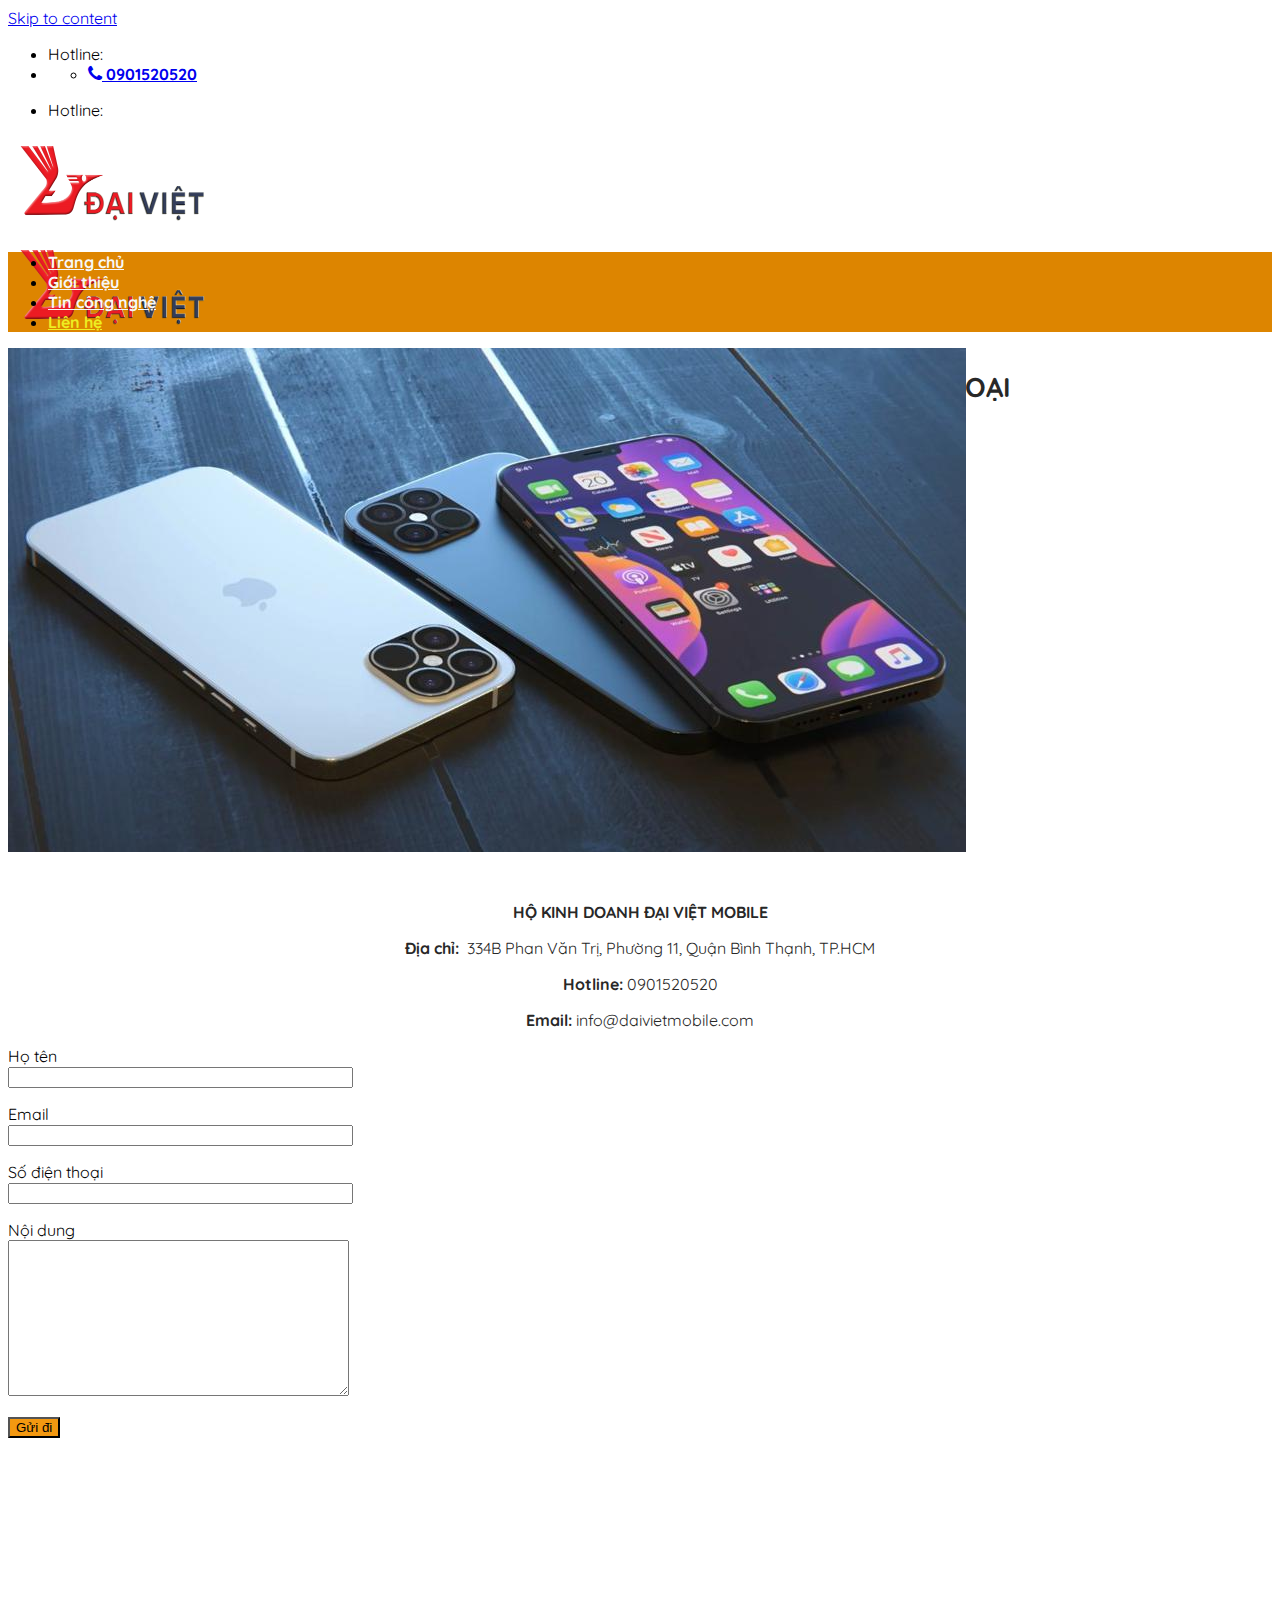
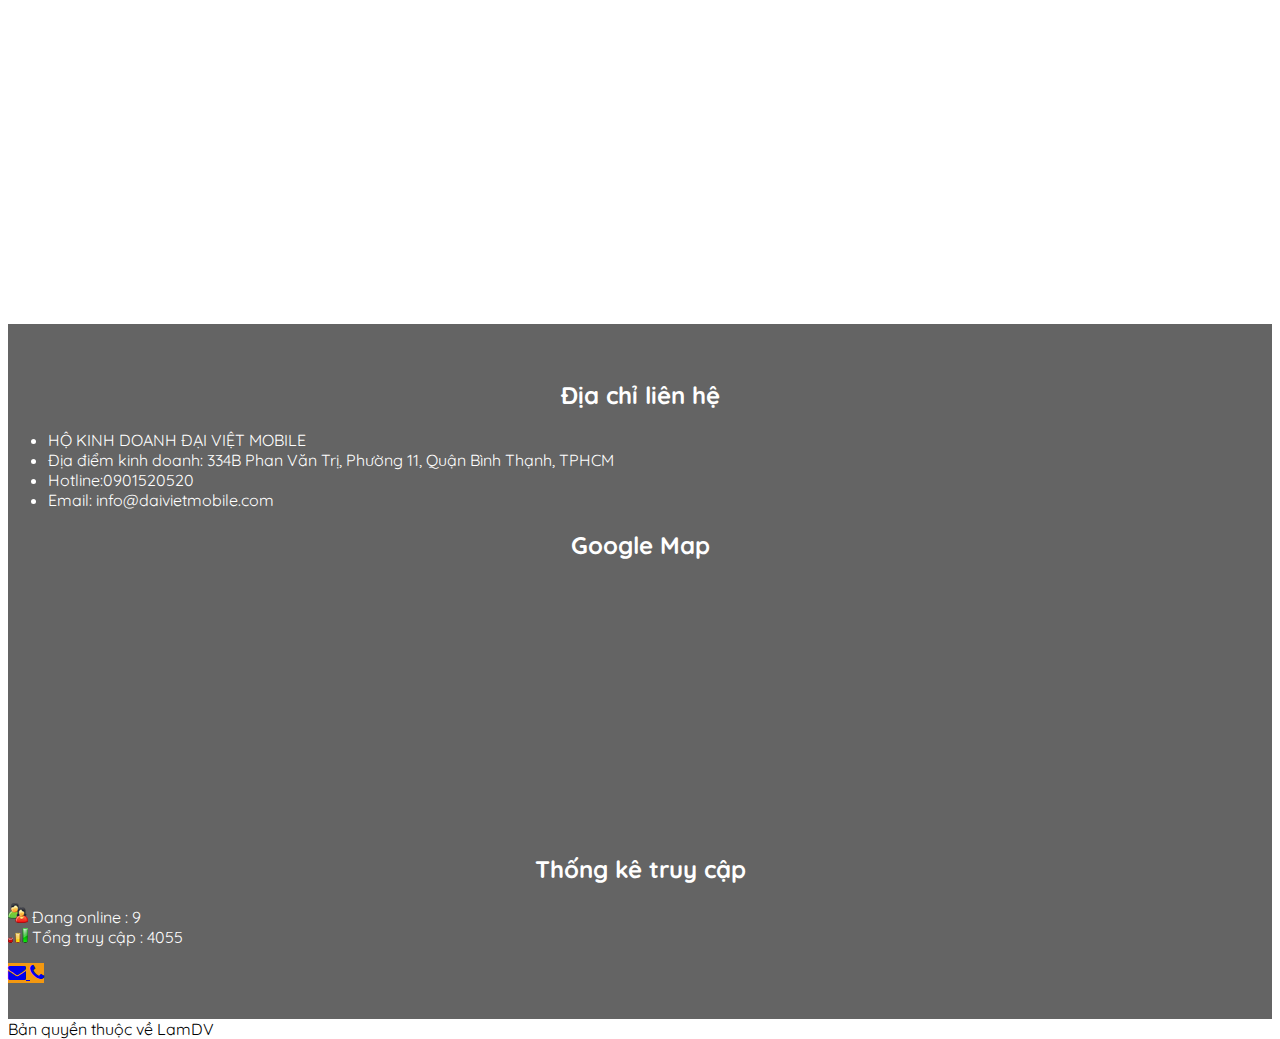
<file: tuyen-dung.html>
<!DOCTYPE html>
<!--[if IE 9]> <html lang="vi" class="ie9 loading-site no-js"> <![endif]-->
<!--[if IE 8]> <html lang="vi" class="ie8 loading-site no-js"> <![endif]-->
<!--[if (gte IE 9)|!(IE)]><!-->
<html lang="vi" class="loading-site no-js">
<!--<![endif]-->

<head>
    <meta charset="UTF-8" />
    <link rel="stylesheet" href="https://cdnjs.cloudflare.com/ajax/libs/font-awesome/4.7.0/css/font-awesome.min.css">

    <link rel="profile" href="https://gmpg.org/xfn/11" />
    <link rel="pingback" href="https://daivietmobile.com/xmlrpc.php" />
    <meta name="facebook-domain-verification" content="r8c21kw4k59guqk3x3v1k6bmlosveb" />
    <script>
        (function (html) {
            html.className = html.className.replace(/\bno-js\b/, "js");
        })(document.documentElement);
    </script>
    <title>ĐẠI VIỆT MOBILE &#8211; MUA BÁN VÀ SỬA CHỮA ĐIỆN THOẠI</title>
    <meta name="robots" content="max-image-preview:large" />
    <meta name="viewport" content="width=device-width, initial-scale=1, maximum-scale=1" />
    <link rel="dns-prefetch" href="//fonts.googleapis.com" />
    <link rel="dns-prefetch" href="//s.w.org" />
    <link rel="alternate" type="application/rss+xml" title="Dòng thông tin ĐẠI VIỆT MOBILE &raquo;"
        href="https://daivietmobile.com/feed/" />
    <link rel="alternate" type="application/rss+xml" title="Dòng phản hồi ĐẠI VIỆT MOBILE &raquo;"
        href="https://daivietmobile.com/comments/feed/" />
    <link rel="alternate" type="application/rss+xml" title="ĐẠI VIỆT MOBILE &raquo; Trang chủ Dòng phản hồi"
        href="https://daivietmobile.com/trang-mau/feed/" />
    <script type="text/javascript">
        window._wpemojiSettings = {
            baseUrl:
                "https:\/\/s.w.org\/images\/core\/emoji\/13.1.0\/72x72\/",
            ext: ".png",
            svgUrl: "https:\/\/s.w.org\/images\/core\/emoji\/13.1.0\/svg\/",
            svgExt: ".svg",
            source: {
                concatemoji:
                    "https:\/\/daivietmobile.com\/wp-includes\/js\/wp-emoji-release.min.js?ver=5.8",
            },
        };
        !(function (e, a, t) {
            var n,
                r,
                o,
                i = a.createElement("canvas"),
                p = i.getContext && i.getContext("2d");
            function s(e, t) {
                var a = String.fromCharCode;
                p.clearRect(0, 0, i.width, i.height),
                    p.fillText(a.apply(this, e), 0, 0);
                e = i.toDataURL();
                return (
                    p.clearRect(0, 0, i.width, i.height),
                    p.fillText(a.apply(this, t), 0, 0),
                    e === i.toDataURL()
                );
            }
            function c(e) {
                var t = a.createElement("script");
                (t.src = e),
                    (t.defer = t.type = "text/javascript"),
                    a.getElementsByTagName("head")[0].appendChild(t);
            }
            for (
                o = Array("flag", "emoji"),
                t.supports = {
                    everything: !0,
                    everythingExceptFlag: !0,
                },
                r = 0;
                r < o.length;
                r++
            )
                (t.supports[o[r]] = (function (e) {
                    if (!p || !p.fillText) return !1;
                    switch (
                    ((p.textBaseline = "top"),
                        (p.font = "600 32px Arial"),
                        e)
                    ) {
                        case "flag":
                            return s(
                                [127987, 65039, 8205, 9895, 65039],
                                [127987, 65039, 8203, 9895, 65039]
                            )
                                ? !1
                                : !s(
                                    [55356, 56826, 55356, 56819],
                                    [55356, 56826, 8203, 55356, 56819]
                                ) &&
                                !s(
                                    [
                                        55356, 57332, 56128, 56423,
                                        56128, 56418, 56128, 56421,
                                        56128, 56430, 56128, 56423,
                                        56128, 56447,
                                    ],
                                    [
                                        55356, 57332, 8203, 56128,
                                        56423, 8203, 56128, 56418,
                                        8203, 56128, 56421, 8203,
                                        56128, 56430, 8203, 56128,
                                        56423, 8203, 56128, 56447,
                                    ]
                                );
                        case "emoji":
                            return !s(
                                [10084, 65039, 8205, 55357, 56613],
                                [10084, 65039, 8203, 55357, 56613]
                            );
                    }
                    return !1;
                })(o[r])),
                    (t.supports.everything =
                        t.supports.everything && t.supports[o[r]]),
                    "flag" !== o[r] &&
                    (t.supports.everythingExceptFlag =
                        t.supports.everythingExceptFlag &&
                        t.supports[o[r]]);
            (t.supports.everythingExceptFlag =
                t.supports.everythingExceptFlag && !t.supports.flag),
                (t.DOMReady = !1),
                (t.readyCallback = function () {
                    t.DOMReady = !0;
                }),
                t.supports.everything ||
                ((n = function () {
                    t.readyCallback();
                }),
                    a.addEventListener
                        ? (a.addEventListener("DOMContentLoaded", n, !1),
                            e.addEventListener("load", n, !1))
                        : (e.attachEvent("onload", n),
                            a.attachEvent("onreadystatechange", function () {
                                "complete" === a.readyState &&
                                    t.readyCallback();
                            })),
                    (n = t.source || {}).concatemoji
                        ? c(n.concatemoji)
                        : n.wpemoji &&
                        n.twemoji &&
                        (c(n.twemoji), c(n.wpemoji)));
        })(window, document, window._wpemojiSettings);
    </script>
    <style type="text/css">
        img.wp-smiley,
        img.emoji {
            display: inline !important;
            border: none !important;
            box-shadow: none !important;
            height: 1em !important;
            width: 1em !important;
            margin: 0 0.07em !important;
            vertical-align: -0.1em !important;
            background: none !important;
            padding: 0 !important;
        }
    </style>
    <link rel="stylesheet" id="wp-block-library-css"
        href="https://daivietmobile.com/wp-includes/css/dist/block-library/style.min.css?ver=5.8" type="text/css"
        media="all" />
    <link rel="stylesheet" id="wc-block-vendors-style-css"
        href="https://daivietmobile.com/wp-content/plugins/woocommerce/packages/woocommerce-blocks/build/vendors-style.css?ver=4.4.3"
        type="text/css" media="all" />
    <link rel="stylesheet" id="wc-block-style-css"
        href="https://daivietmobile.com/wp-content/plugins/woocommerce/packages/woocommerce-blocks/build/style.css?ver=4.4.3"
        type="text/css" media="all" />
    <link rel="stylesheet" id="contact-form-7-css"
        href="https://daivietmobile.com/wp-content/plugins/contact-form-7/includes/css/styles.css?ver=5.4"
        type="text/css" media="all" />
    <style id="woocommerce-inline-inline-css" type="text/css">
        .woocommerce form .form-row .required {
            visibility: visible;
        }
    </style>
    <link rel="stylesheet" id="flatsome-icons-css"
        href="https://daivietmobile.com/wp-content/themes/flatsome/assets/css/fl-icons.css?ver=3.12" type="text/css"
        media="all" />
    <link rel="stylesheet" id="flatsome-main-css"
        href="https://daivietmobile.com/wp-content/themes/flatsome/assets/css/flatsome.css?ver=3.12.0" type="text/css"
        media="all" />
    <link rel="stylesheet" id="flatsome-shop-css"
        href="https://daivietmobile.com/wp-content/themes/flatsome/assets/css/flatsome-shop.css?ver=3.12.0"
        type="text/css" media="all" />
    <link rel="stylesheet" id="flatsome-style-css"
        href="https://daivietmobile.com/wp-content/themes/flatsome-child/style.css?ver=3.0" type="text/css"
        media="all" />
    <link rel="stylesheet" id="flatsome-googlefonts-css"
        href="//fonts.googleapis.com/css?family=Quicksand%3Aregular%2C700%2Cregular%2C700%2Cregular&#038;display=swap&#038;ver=3.9"
        type="text/css" media="all" />
    <script type="text/javascript">
        (function (a, d) {
            if (a._nsl === d) {
                a._nsl = [];
                var c = function () {
                    if (a.jQuery === d) setTimeout(c, 33);
                    else {
                        for (var b = 0; b < a._nsl.length; b++)
                            a._nsl[b].call(a, a.jQuery);
                        a._nsl = {
                            push: function (b) {
                                b.call(a, a.jQuery);
                            },
                        };
                    }
                };
                c();
            }
        })(window);
    </script>
    <script type="text/javascript" src="https://daivietmobile.com/wp-includes/js/jquery/jquery.min.js?ver=3.6.0"
        id="jquery-core-js"></script>
    <script type="text/javascript" src="https://daivietmobile.com/wp-includes/js/jquery/jquery-migrate.min.js?ver=3.3.2"
        id="jquery-migrate-js"></script>
    <link rel="https://api.w.org/" href="https://daivietmobile.com/wp-json/" />
    <link rel="alternate" type="application/json" href="https://daivietmobile.com/wp-json/wp/v2/pages/2" />
    <link rel="EditURI" type="application/rsd+xml" title="RSD" href="https://daivietmobile.com/xmlrpc.php?rsd" />
    <link rel="wlwmanifest" type="application/wlwmanifest+xml"
        href="https://daivietmobile.com/wp-includes/wlwmanifest.xml" />
    <meta name="generator" content="WordPress 5.8" />
    <meta name="generator" content="WooCommerce 5.1.1" />
    <link rel="canonical" href="https://daivietmobile.com/" />
    <link rel="shortlink" href="https://daivietmobile.com/" />
    <link rel="alternate" type="application/json+oembed"
        href="https://daivietmobile.com/wp-json/oembed/1.0/embed?url=https%3A%2F%2Fdaivietmobile.com%2F" />
    <link rel="alternate" type="text/xml+oembed"
        href="https://daivietmobile.com/wp-json/oembed/1.0/embed?url=https%3A%2F%2Fdaivietmobile.com%2F&#038;format=xml" />
    <style>
        .bg {
            opacity: 0;
            transition: opacity 1s;
            -webkit-transition: opacity 1s;
        }

        .bg-loaded {
            opacity: 1;
        }
    </style>
    <!--[if IE
            ]><link
                rel="stylesheet"
                type="text/css"
                href="https://daivietmobile.com/wp-content/themes/flatsome/assets/css/ie-fallback.css" />
            <script src="//cdnjs.cloudflare.com/ajax/libs/html5shiv/3.6.1/html5shiv.js"></script>
            <script>
                var head = document.getElementsByTagName("head")[0],
                    style = document.createElement("style");
                style.type = "text/css";
                style.styleSheet.cssText =
                    ":before,:after{content:none !important";
                head.appendChild(style);
                setTimeout(function () {
                    head.removeChild(style);
                }, 0);
            </script>
            <script src="https://daivietmobile.com/wp-content/themes/flatsome/assets/libs/ie-flexibility.js"></script
        ><![endif]-->
    <noscript>
        <style>
            .woocommerce-product-gallery {
                opacity: 1 !important;
            }
        </style>
    </noscript>
    <link rel="icon" href="images/cropped-logo-daivietmobile-2-32x32.png"
        sizes="32x32" />
    <link rel="icon"
        href="images/cropped-logo-daivietmobile-2-192x192.png"
        sizes="192x192" />
    <link rel="apple-touch-icon"
        href="images/cropped-logo-daivietmobile-2-180x180.png" />
    <meta name="msapplication-TileImage"
        content="images/cropped-logo-daivietmobile-2-270x270.png" />
    <style id="custom-css" type="text/css">
        :root {
            --primary-color: #f39810;
        }

        .header-main {
            height: 100px;
        }

        #logo img {
            max-height: 100px;
        }

        #logo {
            width: 200px;
        }

        .header-bottom {
            min-height: 43px;
        }

        .header-top {
            min-height: 30px;
        }

        .has-transparent+.page-title:first-of-type,
        .has-transparent+#main>.page-title,
        .has-transparent+#main>div>.page-title,
        .has-transparent+#main .page-header-wrapper:first-of-type .page-title {
            padding-top: 180px;
        }

        .header.show-on-scroll,
        .stuck .header-main {
            height: 70px !important;
        }

        .stuck #logo img {
            max-height: 70px !important;
        }

        .search-form {
            width: 100%;
        }

        .header-bottom {
            background-color: #dd8500;
        }

        .header-bottom-nav>li>a {
            line-height: 17px;
        }

        @media (max-width: 549px) {
            .header-main {
                height: 70px;
            }

            #logo img {
                max-height: 70px;
            }
        }

        .header-top {
            background-color: #ffffff !important;
        }

        /* Color */
        .accordion-title.active,
        .has-icon-bg .icon .icon-inner,
        .logo a,
        .primary.is-underline,
        .primary.is-link,
        .badge-outline .badge-inner,
        .nav-outline>li.active>a,
        .nav-outline>li.active>a,
        .cart-icon strong,
        [data-color="primary"],
        .is-outline.primary {
            color: #f39810;
        }

        /* Color !important */
        [data-text-color="primary"] {
            color: #f39810 !important;
        }

        /* Background Color */
        [data-text-bg="primary"] {
            background-color: #f39810;
        }

        /* Background */
        .scroll-to-bullets a,
        .featured-title,
        .label-new.menu-item>a:after,
        .nav-pagination>li>.current,
        .nav-pagination>li>span:hover,
        .nav-pagination>li>a:hover,
        .has-hover:hover .badge-outline .badge-inner,
        button[type="submit"],
        .button.wc-forward:not(.checkout):not(.checkout-button),
        .button.submit-button,
        .button.primary:not(.is-outline),
        .featured-table .title,
        .is-outline:hover,
        .has-icon:hover .icon-label,
        .nav-dropdown-bold .nav-column li>a:hover,
        .nav-dropdown.nav-dropdown-bold>li>a:hover,
        .nav-dropdown-bold.dark .nav-column li>a:hover,
        .nav-dropdown.nav-dropdown-bold.dark>li>a:hover,
        .is-outline:hover,
        .tagcloud a:hover,
        .grid-tools a,
        input[type="submit"]:not(.is-form),
        .box-badge:hover .box-text,
        input.button.alt,
        .nav-box>li>a:hover,
        .nav-box>li.active>a,
        .nav-pills>li.active>a,
        .current-dropdown .cart-icon strong,
        .cart-icon:hover strong,
        .nav-line-bottom>li>a:before,
        .nav-line-grow>li>a:before,
        .nav-line>li>a:before,
        .banner,
        .header-top,
        .slider-nav-circle .flickity-prev-next-button:hover svg,
        .slider-nav-circle .flickity-prev-next-button:hover .arrow,
        .primary.is-outline:hover,
        .button.primary:not(.is-outline),
        input[type="submit"].primary,
        input[type="submit"].primary,
        input[type="reset"].button,
        input[type="button"].primary,
        .badge-inner {
            background-color: #f39810;
        }

        /* Border */
        .nav-vertical.nav-tabs>li.active>a,
        .scroll-to-bullets a.active,
        .nav-pagination>li>.current,
        .nav-pagination>li>span:hover,
        .nav-pagination>li>a:hover,
        .has-hover:hover .badge-outline .badge-inner,
        .accordion-title.active,
        .featured-table,
        .is-outline:hover,
        .tagcloud a:hover,
        blockquote,
        .has-border,
        .cart-icon strong:after,
        .cart-icon strong,
        .blockUI:before,
        .processing:before,
        .loading-spin,
        .slider-nav-circle .flickity-prev-next-button:hover svg,
        .slider-nav-circle .flickity-prev-next-button:hover .arrow,
        .primary.is-outline:hover {
            border-color: #f39810;
        }

        .nav-tabs>li.active>a {
            border-top-color: #f39810;
        }

        .widget_shopping_cart_content .blockUI.blockOverlay:before {
            border-left-color: #f39810;
        }

        .woocommerce-checkout-review-order .blockUI.blockOverlay:before {
            border-left-color: #f39810;
        }

        /* Fill */
        .slider .flickity-prev-next-button:hover svg,
        .slider .flickity-prev-next-button:hover .arrow {
            fill: #f39810;
        }

        body {
            font-size: 100%;
        }

        body {
            font-family: "Quicksand", sans-serif;
        }

        body {
            font-weight: 0;
        }

        .nav>li>a {
            font-family: "Quicksand", sans-serif;
        }

        .mobile-sidebar-levels-2 .nav>li>ul>li>a {
            font-family: "Quicksand", sans-serif;
        }

        .nav>li>a {
            font-weight: 700;
        }

        .mobile-sidebar-levels-2 .nav>li>ul>li>a {
            font-weight: 700;
        }

        h1,
        h2,
        h3,
        h4,
        h5,
        h6,
        .heading-font,
        .off-canvas-center .nav-sidebar.nav-vertical>li>a {
            font-family: "Quicksand", sans-serif;
        }

        h1,
        h2,
        h3,
        h4,
        h5,
        h6,
        .heading-font,
        .banner h1,
        .banner h2 {
            font-weight: 700;
        }

        .alt-font {
            font-family: "Quicksand", sans-serif;
        }

        .alt-font {
            font-weight: 0 !important;
        }

        .header:not(.transparent) .header-bottom-nav.nav>li>a {
            color: #f7f7f7;
        }

        .header:not(.transparent) .header-bottom-nav.nav>li>a:hover,
        .header:not(.transparent) .header-bottom-nav.nav>li.active>a,
        .header:not(.transparent) .header-bottom-nav.nav>li.current>a,
        .header:not(.transparent) .header-bottom-nav.nav>li>a.active,
        .header:not(.transparent) .header-bottom-nav.nav>li>a.current {
            color: #eeee22;
        }

        .header-bottom-nav.nav-line-bottom>li>a:before,
        .header-bottom-nav.nav-line-grow>li>a:before,
        .header-bottom-nav.nav-line>li>a:before,
        .header-bottom-nav.nav-box>li>a:hover,
        .header-bottom-nav.nav-box>li.active>a,
        .header-bottom-nav.nav-pills>li>a:hover,
        .header-bottom-nav.nav-pills>li.active>a {
            color: #fff !important;
            background-color: #eeee22;
        }

        @media screen and (min-width: 550px) {
            .products .box-vertical .box-image {
                min-width: 300px !important;
                width: 300px !important;
            }
        }

        .label-new.menu-item>a:after {
            content: "New";
        }

        .label-hot.menu-item>a:after {
            content: "Hot";
        }

        .label-sale.menu-item>a:after {
            content: "Sale";
        }

        .label-popular.menu-item>a:after {
            content: "Popular";
        }
    </style>
</head>

<body data-rsssl="1" class="
            home
            page-template-default page page-id-2
            theme-flatsome
            woocommerce-no-js
            lightbox
            nav-dropdown-has-arrow
        ">
    <a class="skip-link screen-reader-text" href="#main">Skip to content</a>

    <div id="wrapper">
        <!-- START HEADER -->

        <header id="header" class="header has-sticky sticky-jump">
            <div class="header-wrapper">
                <div id="top-bar" class="header-top hide-for-sticky">
                    <div class="flex-row container">
                        <div class="flex-col hide-for-medium flex-left">
                            <ul class="
                                        nav nav-left
                                        medium-nav-center
                                        nav-small nav-divided
                                    "></ul>
                        </div>

                        <div class="flex-col hide-for-medium flex-center">
                            <ul class="nav nav-center nav-small nav-divided"></ul>
                        </div>

                        <div class="flex-col hide-for-medium flex-right">
                            <ul class="
                                        nav
                                        top-bar-nav
                                        nav-right nav-small nav-divided
                                    ">
                                <li class="html custom html_topbar_left">
                                    Hotline:
                                </li>
                                <li class="header-contact-wrapper">
                                    <ul id="header-contact" class="
                                                nav nav-divided nav-uppercase
                                                header-contact
                                            ">
                                        <li class="">
                                            <a href="tel:0901520520" class="tooltip" title="0901520520">
                                                <i class="fa fa-phone" style="font-size:18px"></i>
                                                <span>0901520520</span>
                                            </a>
                                        </li>
                                    </ul>
                                </li>
                            </ul>
                        </div>

                        <div class="flex-col show-for-medium flex-grow">
                            <ul class="
                                        nav nav-center nav-small
                                        mobile-nav
                                        nav-divided
                                    ">
                                <li class="html custom html_topbar_left">
                                    Hotline:
                                </li>
                            </ul>
                        </div>
                    </div>
                </div>
                <div id="masthead" class="header-main">
                    <div class="
                                header-inner
                                flex-row
                                container
                                logo-left
                                medium-logo-center
                            " role="navigation">
                        <!-- Logo -->
                        <div id="logo" class="flex-col logo">
                            <!-- Header logo -->
                            <a href="https://daivietmobile.com/"
                                title="ĐẠI VIỆT MOBILE - MUA BÁN VÀ SỬA CHỮA ĐIỆN THOẠI" rel="home">
                                <img width="200" height="100"
                                    src="images/logo-dai-viet.png"
                                    class="header_logo header-logo" alt="ĐẠI VIỆT MOBILE" /><img width="200"
                                    height="100"
                                    src="images/logo-dai-viet.png"
                                    class="header-logo-dark" alt="ĐẠI VIỆT MOBILE" /></a>
                        </div>

                        <!-- Mobile Left Elements -->
                        <!-- <div class="flex-col show-for-medium flex-left">
                                <ul class="mobile-nav nav nav-left">
                                    <li class="nav-icon has-icon">
                                        <a
                                            href="#"
                                            data-open="#main-menu"
                                            data-pos="left"
                                            data-bg="main-menu-overlay"
                                            data-color=""
                                            class="is-small"
                                            aria-label="Menu"
                                            aria-controls="main-menu"
                                            aria-expanded="false"
                                        >
                                            <i class="icon-menu"></i>
                                        </a>
                                    </li>
                                </ul>
                            </div> -->

                        <!-- Left Elements -->
                        <div class="
                                    flex-col
                                    hide-for-medium
                                    flex-left flex-grow
                                ">
                            <ul class="
                                        header-nav header-nav-main
                                        nav nav-left nav-uppercase
                                    ">
                                <li class="header-block">
                                    <div class="header-block-block-2">
                                        <h1 style="text-align: center">
                                            <span style="font-size: 85%"><strong><span style="
                                                                color: #282828;
                                                                font-weight: bolder;
                                                            ">ĐẠI VIỆT MOBILE-
                                                        MUA BÁN VÀ SỬA CHỮA
                                                        ĐIỆN THOẠI</span></strong></span>
                                        </h1>
                                    </div>
                                </li>
                            </ul>
                        </div>

                        <!-- Right Elements -->
                        <div class="flex-col hide-for-medium flex-right">
                            <ul class="
                                        header-nav header-nav-main
                                        nav nav-right nav-uppercase
                                    ">
                                <li class="
                                            header-search-form
                                            search-form
                                            html
                                            relative
                                            has-icon
                                        ">
                                    <div class="header-search-form-wrapper">
                                        <div class="
                                                    searchform-wrapper
                                                    ux-search-box
                                                    relative
                                                    form-flat
                                                    is-normal
                                                ">
                                            <form role="search" method="get" class="searchform"
                                                action="https://daivietmobile.com/">
                                                <div class="
                                                            flex-row
                                                            relative
                                                        ">
                                                    <div class="
                                                                flex-col
                                                                flex-grow
                                                            ">
                                                        <label class="
                                                                    screen-reader-text
                                                                " for="woocommerce-product-search-field-0">Tìm
                                                            kiếm:</label>
                                                        <input type="search" id="woocommerce-product-search-field-0"
                                                            class="
                                                                    search-field
                                                                    mb-0
                                                                " placeholder="Bạn cần tìm gì?" value="" name="s" />
                                                        <input type="hidden" name="post_type" value="product" />
                                                    </div>
                                                    <div class="flex-col">
                                                        <button type="submit" value="Tìm kiếm" class="
                                                                    ux-search-submit
                                                                    submit-button
                                                                    secondary
                                                                    button
                                                                    icon
                                                                    mb-0
                                                                ">
                                                                <i class="fa fa-search" style="font-size:18px"></i>
                                                        </button>
                                                    </div>
                                                </div>
                                                <div class="
                                                            live-search-results
                                                            text-left
                                                            z-top
                                                        "></div>
                                            </form>
                                        </div>
                                    </div>
                                </li>
                            </ul>
                        </div>
                    </div>

                    <div class="container">
                        <div class="top-divider full-width"></div>
                    </div>
                </div>
                <div id="wide-nav" class="
                            header-bottom
                            wide-nav
                            nav-dark
                            flex-has-center
                            hide-for-medium
                        ">
                    <div class="flex-row container">
                        <div class="flex-col hide-for-medium flex-center">
                            <ul class="
                                        nav
                                        header-nav header-bottom-nav
                                        nav-center
                                        nav-size-xlarge
                                        nav-spacing-xlarge
                                        nav-uppercase
                                    ">
                                <li id="menu-item-132" class="
                                            menu-item
                                            menu-item-type-post_type
                                            menu-item-object-page menu-item-home
                                            current-menu-item
                                            page_item page-item-2
                                            current_page_item
                                            menu-item-132
                                        ">
                                    <a href="index.html" aria-current="page" class="nav-top-link">Trang chủ</a>
                                </li>
                                <li id="menu-item-243" class="
                                            menu-item
                                            menu-item-type-post_type
                                            menu-item-object-page menu-item-243
                                        ">
                                    <a href="gioi-thieu.html" class="nav-top-link">Giới thiệu</a>
                                </li>
                                <li id="menu-item-242" class="
                                            menu-item
                                            menu-item-type-post_type
                                            menu-item-object-page menu-item-242
                                        ">
                                    <a href="tin-cong-nghe.html" class="nav-top-link">Tin công nghệ</a>
                                </li>
                                <li id="menu-item-240" class="
                                            menu-item
                                            menu-item-type-post_type
                                            menu-item-object-page menu-item-240
                                            active
                                        ">
                                    <a href="tuyen-dung.html" class="nav-top-link">Liên hệ</a>
                                </li>
                            </ul>
                        </div>
                    </div>
                </div>

                <div class="header-bg-container fill">
                    <div class="header-bg-image fill"></div>
                    <div class="header-bg-color fill"></div>
                </div>
            </div>
        </header>

        <!-- END HEADER -->

        <!-- START MAIN -->

        <main id="main" class="">
            <div id="content" class="content-area page-wrapper" role="main">
                <div class="row row-main">
                    <div class="large-12 col">
                        <div class="col-inner">
                            <div class="slider-wrapper relative" id="slider-1867492789">
                                <div class="
                                            slider
                                            slider-nav-circle
                                            slider-nav-large
                                            slider-nav-light
                                            slider-style-normal
                                        " data-flickity-options='{
            "cellAlign": "center",
            "imagesLoaded": true,
            "lazyLoad": 1,
            "freeScroll": false,
            "wrapAround": true,
            "autoPlay": 6000,
            "pauseAutoPlayOnHover" : true,
            "prevNextButtons": true,
            "contain" : true,
            "adaptiveHeight" : true,
            "dragThreshold" : 10,
            "percentPosition": true,
            "pageDots": true,
            "rightToLeft": false,
            "draggable": true,
            "selectedAttraction": 0.1,
            "parallax" : 0,
            "friction": 0.6        }'>
                                    <div class="
                                                img
                                                has-hover
                                                x
                                                md-x
                                                lg-x
                                                y
                                                md-y
                                                lg-y
                                            " id="image_461457386">
                                        <div class="img-inner dark">
                                            <img width="958" height="504"
                                                src="images/iphone-13-thoi-diem-mo-ban.png"
                                                class="
                                                        attachment-large
                                                        size-large
                                                    " alt="" loading="lazy" srcset="
                                                        images/iphone-13-thoi-diem-mo-ban.png         958w,
                                                        images/iphone-13-thoi-diem-mo-ban-300x158.png 300w,
                                                        images/iphone-13-thoi-diem-mo-ban-768x404.png 768w,
                                                        images/iphone-13-thoi-diem-mo-ban-600x316.png 600w
                                                    " sizes="(max-width: 958px) 100vw, 958px" />
                                        </div>

                                        <style>
                                            #image_461457386 {
                                                width: 100%;
                                            }
                                        </style>
                                    </div>
                                </div>

                                <div class="loading-spin dark large centered"></div>
                            </div>

                            <div id="gap-975072267" class="gap-element clearfix" style="display: block; height: auto">
                                <style>
                                    #gap-975072267 {
                                        padding-top: 30px;
                                    }
                                </style>
                            </div>

                            <p style="text-align: center">
                                <span style="color: #282828"><strong>HỘ KINH DOANH ĐẠI VIỆT
                                        MOBILE</strong></span>
                            </p>
                            <p style="text-align: center">
                                <span style="color: #282828"><strong>Địa chỉ:</strong>  334B Phan
                                    Văn Trị, Phường 11, Quận Bình Thạnh,
                                    TP.HCM</span>
                            </p>
                            <p style="text-align: center">
                                <span style="color: #282828"><strong>Hotline:</strong>
                                    0901520520</span>
                            </p>
                            <p style="text-align: center">
                                <span style="color: #282828"><strong>Email:</strong>
                                    info@daivietmobile.com</span>
                            </p>
                            <div role="form" class="wpcf7" id="wpcf7-f333-p230-o1" lang="vi" dir="ltr">
                                <div class="screen-reader-response">
                                    <p role="status" aria-live="polite" aria-atomic="true"></p>
                                    <ul></ul>
                                </div>
                                <form action="/tuyen-dung/#wpcf7-f333-p230-o1" method="post" class="wpcf7-form init"
                                    novalidate="novalidate" data-status="init">
                                    <div style="display: none">
                                        <input type="hidden" name="_wpcf7" value="333" />
                                        <input type="hidden" name="_wpcf7_version" value="5.4" />
                                        <input type="hidden" name="_wpcf7_locale" value="vi" />
                                        <input type="hidden" name="_wpcf7_unit_tag" value="wpcf7-f333-p230-o1" />
                                        <input type="hidden" name="_wpcf7_container_post" value="230" />
                                        <input type="hidden" name="_wpcf7_posted_data_hash" value="" />
                                    </div>
                                    <p>
                                        <label>
                                            Họ tên<br />
                                            <span class="
                                                        wpcf7-form-control-wrap
                                                        your-name
                                                    "><input type="text" name="your-name" value="" size="40" class="
                                                            wpcf7-form-control
                                                            wpcf7-text
                                                            wpcf7-validates-as-required
                                                        " aria-required="true" aria-invalid="false" /></span>
                                        </label>
                                    </p>
                                    <p>
                                        <label>
                                            Email<br />
                                            <span class="
                                                        wpcf7-form-control-wrap
                                                        your-email
                                                    "><input type="email" name="your-email" value="" size="40" class="
                                                            wpcf7-form-control
                                                            wpcf7-text
                                                            wpcf7-email
                                                            wpcf7-validates-as-required
                                                            wpcf7-validates-as-email
                                                        " aria-required="true" aria-invalid="false" /></span>
                                        </label>
                                    </p>
                                    <p>
                                        <label>
                                            Số điện thoại<br />
                                            <span class="
                                                        wpcf7-form-control-wrap
                                                        tel-385
                                                    "><input type="tel" name="tel-385" value="" size="40" class="
                                                            wpcf7-form-control
                                                            wpcf7-text
                                                            wpcf7-tel
                                                            wpcf7-validates-as-tel
                                                        " aria-invalid="false" /></span>
                                        </label>
                                    </p>
                                    <p>
                                        <label>
                                            Nội dung<br />
                                            <span class="
                                                        wpcf7-form-control-wrap
                                                        your-message
                                                    ">
                                                <textarea name="your-message" cols="40" rows="10" class="
                                                            wpcf7-form-control
                                                            wpcf7-textarea
                                                        " aria-invalid="false"></textarea>
                                            </span>
                                        </label>
                                    </p>
                                    <p>
                                        <input type="submit" value="Gửi đi" class="
                                                    wpcf7-form-control
                                                    wpcf7-submit
                                                " />
                                    </p>
                                    <div class="wpcf7-response-output" aria-hidden="true"></div>
                                </form>
                            </div>
                            <p>
                                <iframe
                                    src="https://www.google.com/maps/embed?pb=!1m18!1m12!1m3!1d3918.904566771578!2d106.69266261428726!3d10.818614961373088!2m3!1f0!2f0!3f0!3m2!1i1024!2i768!4f13.1!3m3!1m2!1s0x317528ec3a5807a5%3A0x74fa396e0d557805!2zMzM0YiDEkC4gUGhhbiBWxINuIFRy4buLLCBQaMaw4budbmcgMTEsIELDrG5oIFRo4bqhbmgsIFRow6BuaCBwaOG7kSBI4buTIENow60gTWluaCwgVmlldG5hbQ!5e0!3m2!1sen!2sus!4v1624594753056!5m2!1sen!2sus"
                                    width="1200" height="450" style="border: 0" allowfullscreen=""
                                    loading="lazy"></iframe>
                            </p>
                        </div>
                    </div>
                </div>
            </div>
        </main>

        <!-- END MAIN -->

        <!-- START FOOTER -->

        <footer id="footer" class="footer-wrapper">
            <section class="section" id="section_97738543">
                <div class="bg section-bg fill bg-fill bg-loaded"></div>

                <div class="section-content relative">
                    <div class="row" id="row-1418952213">
                        <div id="col-1486167503" class="col medium-4 small-12 large-4">
                            <div class="col-inner">
                                <h2 style="text-align: center">
                                    <span style="
                                                color: #ffffff;
                                                background-color: #646464;
                                            ">Địa chỉ liên hệ</span>
                                </h2>
                                <div id="HEADLINE783" class="ladi-element">
                                    <ul>
                                        <li style="color: #ffffff">
                                            <span style="
                                                        color: #ffffff;
                                                        background-color: #646464;
                                                    ">HỘ KINH DOANH ĐẠI VIỆT
                                                MOBILE</span>
                                        </li>
                                        <li class="ladi-headline" style="color: #ffffff">
                                            <span style="
                                                        background-color: #646464;
                                                    "><span style="color: #ffffff">Địa điểm kinh doanh: </span>334B
                                                Phan Văn Trị, Phường
                                                11, Quận Bình Thạnh,
                                                TPHCM</span>
                                        </li>
                                        <li class="ladi-headline" style="color: #ffffff">
                                            <span style="
                                                        background-color: #646464;
                                                    ">
                                                <span style="color: #ffffff">Hotline:0901520520</span></span>
                                        </li>
                                        <li style="color: #ffffff">
                                            <span style="
                                                        color: #ffffff;
                                                        background-color: #646464;
                                                    ">Email:
                                                info@daivietmobile.com</span>
                                        </li>
                                    </ul>
                                </div>
                            </div>
                        </div>

                        <div id="col-160340286" class="col medium-4 small-12 large-4">
                            <div class="col-inner">
                                <h2 style="text-align: center">
                                    <span style="color: #ffffff">Google Map</span>
                                </h2>
                                <p>
                                    <iframe
                                        src="https://www.google.com/maps/embed?pb=!1m18!1m12!1m3!1d3918.904566771578!2d106.69266261428726!3d10.818614961373088!2m3!1f0!2f0!3f0!3m2!1i1024!2i768!4f13.1!3m3!1m2!1s0x317528ec3a5807a5%3A0x74fa396e0d557805!2zMzM0YiDEkC4gUGhhbiBWxINuIFRy4buLLCBQaMaw4budbmcgMTEsIELDrG5oIFRo4bqhbmgsIFRow6BuaCBwaOG7kSBI4buTIENow60gTWluaCwgVmlldG5hbQ!5e0!3m2!1sen!2sus!4v1624594753056!5m2!1sen!2sus"
                                        width="600" height="250" style="border: 0" allowfullscreen=""
                                        loading="lazy"></iframe>
                                </p>
                            </div>
                        </div>

                        <div id="col-198855324" class="col medium-4 small-12 large-4">
                            <div class="col-inner">
                                <h2 style="text-align: center">
                                    <span style="color: #ffffff">Thống kê truy cập</span>
                                </h2>
                                <p>
                                    <span style="color: #ffffff"><img
                                            src="images/online1.png"
                                            alt="Online" />
                                        Đang online : 9</span><br /><span style="color: #ffffff"
                                        data-wp-editing="1"><img
                                            src="images/online2.png"
                                            alt="Total Online" /> Tổng truy cập : 4055</span>
                                </p>
                                <div class="
                                            social-icons
                                            follow-icons
                                            full-width
                                            text-center
                                        ">
                                    <a href="mailto:info@daivietmobile.com" data-label="E-mail" rel="nofollow" class="
                                                icon
                                                primary
                                                button
                                                circle
                                                email
                                                tooltip
                                            " title="Send us an email">      <i class="fa fa-envelope" style="font-size:18px"></i></a><a
                                        href="tel:0901520520" target="_blank" data-label="Phone"
                                        rel="noopener noreferrer nofollow" class="
                                                icon
                                                primary
                                                button
                                                circle
                                                phone
                                                tooltip
                                            " title="Call us">      <i class="fa fa-phone" style="font-size:18px"></i></a>
                                </div>
                            </div>
                        </div>
                    </div>
                </div>

                <style>
                    #section_97738543 {
                        padding-top: 36px;
                        padding-bottom: 36px;
                        background-color: rgb(100, 100, 100);
                    }
                </style>
            </section>

            <div class="
                        absolute-footer
                        dark
                        medium-text-center
                        small-text-center
                    ">
                <div class="container clearfix">
                    <div class="footer-primary pull-left">
                        <div class="copyright-footer">
                            Bản quyền thuộc về LamDV
                        </div>
                    </div>
                </div>
            </div>
            <a href="#top" class="
                        back-to-top
                        button
                        icon
                        invert
                        plain
                        fixed
                        bottom
                        z-1
                        is-outline
                        hide-for-medium
                        circle
                    " id="top-link"><i class="icon-angle-up"></i></a>
        </footer>

        <!-- END FOOTER -->
    </div>

    <script type="text/javascript">
        (function () {
            var c = document.body.className;
            c = c.replace(/woocommerce-no-js/, "woocommerce-js");
            document.body.className = c;
        })();
    </script>
    <script type="text/javascript"
        src="https://daivietmobile.com/wp-includes/js/dist/vendor/regenerator-runtime.min.js?ver=0.13.7"
        id="regenerator-runtime-js"></script>
    <script type="text/javascript"
        src="https://daivietmobile.com/wp-includes/js/dist/vendor/wp-polyfill.min.js?ver=3.15.0"
        id="wp-polyfill-js"></script>
    <script type="text/javascript"
        src="https://daivietmobile.com/wp-includes/js/dist/hooks.min.js?ver=a7edae857aab69d69fa10d5aef23a5de"
        id="wp-hooks-js"></script>
    <script type="text/javascript"
        src="https://daivietmobile.com/wp-includes/js/dist/i18n.min.js?ver=5f1269854226b4dd90450db411a12b79"
        id="wp-i18n-js"></script>
    <script type="text/javascript" id="wp-i18n-js-after">
        wp.i18n.setLocaleData({ "text direction\u0004ltr": ["ltr"] });
    </script>
    <script type="text/javascript" src="https://daivietmobile.com/wp-includes/js/dist/vendor/lodash.min.js?ver=4.17.19"
        id="lodash-js"></script>
    <script type="text/javascript" id="lodash-js-after">
        window.lodash = _.noConflict();
    </script>
    <script type="text/javascript"
        src="https://daivietmobile.com/wp-includes/js/dist/url.min.js?ver=41088521039aa510728086754722537c"
        id="wp-url-js"></script>
    <script type="text/javascript" id="wp-api-fetch-js-translations">
        (function (domain, translations) {
            var localeData =
                translations.locale_data[domain] ||
                translations.locale_data.messages;
            localeData[""].domain = domain;
            wp.i18n.setLocaleData(localeData, domain);
        })("default", {
            "translation-revision-date": "2021-07-20 03:19:12+0000",
            generator: "GlotPress\/3.0.0-alpha.2",
            domain: "messages",
            locale_data: {
                messages: {
                    "": {
                        domain: "messages",
                        "plural-forms": "nplurals=1; plural=0;",
                        lang: "vi_VN",
                    },
                    "You are probably offline.": [
                        "C\u00f3 th\u1ec3 b\u1ea1n \u0111ang ngo\u1ea1i tuy\u1ebfn.",
                    ],
                    "Media upload failed. If this is a photo or a large image, please scale it down and try again.":
                        [
                            "T\u1ea3i l\u00ean media kh\u00f4ng th\u00e0nh c\u00f4ng. N\u1ebfu \u0111\u00e2y l\u00e0 h\u00ecnh \u1ea3nh c\u00f3 k\u00edch th\u01b0\u1edbc l\u1edbn, vui l\u00f2ng thu nh\u1ecf n\u00f3 xu\u1ed1ng v\u00e0 th\u1eed l\u1ea1i.",
                        ],
                    "The response is not a valid JSON response.": [
                        "Ph\u1ea3n h\u1ed3i kh\u00f4ng ph\u1ea3i l\u00e0 m\u1ed9t JSON h\u1ee3p l\u1ec7.",
                    ],
                    "An unknown error occurred.": [
                        "C\u00f3 l\u1ed7i n\u00e0o \u0111\u00f3 \u0111\u00e3 x\u1ea3y ra.",
                    ],
                },
            },
            comment: { reference: "wp-includes\/js\/dist\/api-fetch.js" },
        });
    </script>
    <script type="text/javascript"
        src="https://daivietmobile.com/wp-includes/js/dist/api-fetch.min.js?ver=134e23b5f88ba06a093f9f92520a98df"
        id="wp-api-fetch-js"></script>
    <script type="text/javascript" id="wp-api-fetch-js-after">
        wp.apiFetch.use(
            wp.apiFetch.createRootURLMiddleware(
                "https://daivietmobile.com/wp-json/"
            )
        );
        wp.apiFetch.nonceMiddleware =
            wp.apiFetch.createNonceMiddleware("0d591596cc");
        wp.apiFetch.use(wp.apiFetch.nonceMiddleware);
        wp.apiFetch.use(wp.apiFetch.mediaUploadMiddleware);
        wp.apiFetch.nonceEndpoint =
            "https://daivietmobile.com/wp-admin/admin-ajax.php?action=rest-nonce";
    </script>
    <script type="text/javascript" id="contact-form-7-js-extra">
        /* <![CDATA[ */
        var wpcf7 = [];
            /* ]]> */
    </script>
    <script type="text/javascript"
        src="https://daivietmobile.com/wp-content/plugins/contact-form-7/includes/js/index.js?ver=5.4"
        id="contact-form-7-js"></script>
    <script type="text/javascript"
        src="https://daivietmobile.com/wp-content/plugins/woocommerce/assets/js/jquery-blockui/jquery.blockUI.min.js?ver=2.70"
        id="jquery-blockui-js"></script>
    <script type="text/javascript" id="wc-add-to-cart-js-extra">
        /* <![CDATA[ */
        var wc_add_to_cart_params = {
            ajax_url: "\/wp-admin\/admin-ajax.php",
            wc_ajax_url: "\/?wc-ajax=%%endpoint%%",
            i18n_view_cart: "Xem gi\u1ecf h\u00e0ng",
            cart_url: "https:\/\/daivietmobile.com\/cart\/",
            is_cart: "",
            cart_redirect_after_add: "no",
        };
            /* ]]> */
    </script>
    <script type="text/javascript"
        src="https://daivietmobile.com/wp-content/plugins/woocommerce/assets/js/frontend/add-to-cart.min.js?ver=5.1.1"
        id="wc-add-to-cart-js"></script>
    <script type="text/javascript"
        src="https://daivietmobile.com/wp-content/plugins/woocommerce/assets/js/js-cookie/js.cookie.min.js?ver=2.1.4"
        id="js-cookie-js"></script>
    <script type="text/javascript" id="woocommerce-js-extra">
        /* <![CDATA[ */
        var woocommerce_params = {
            ajax_url: "\/wp-admin\/admin-ajax.php",
            wc_ajax_url: "\/?wc-ajax=%%endpoint%%",
        };
            /* ]]> */
    </script>
    <script type="text/javascript"
        src="https://daivietmobile.com/wp-content/plugins/woocommerce/assets/js/frontend/woocommerce.min.js?ver=5.1.1"
        id="woocommerce-js"></script>
    <script type="text/javascript" id="wc-cart-fragments-js-extra">
        /* <![CDATA[ */
        var wc_cart_fragments_params = {
            ajax_url: "\/wp-admin\/admin-ajax.php",
            wc_ajax_url: "\/?wc-ajax=%%endpoint%%",
            cart_hash_key: "wc_cart_hash_736de1bcc5f95c84517a4fd245cbbac6",
            fragment_name: "wc_fragments_736de1bcc5f95c84517a4fd245cbbac6",
            request_timeout: "5000",
        };
            /* ]]> */
    </script>
    <script type="text/javascript"
        src="https://daivietmobile.com/wp-content/plugins/woocommerce/assets/js/frontend/cart-fragments.min.js?ver=5.1.1"
        id="wc-cart-fragments-js"></script>
    <script type="text/javascript"
        src="https://daivietmobile.com/wp-content/themes/flatsome/inc/extensions/flatsome-live-search/flatsome-live-search.js?ver=3.12.0"
        id="flatsome-live-search-js"></script>
    <script type="text/javascript" src="https://daivietmobile.com/wp-includes/js/hoverIntent.min.js?ver=1.8.1"
        id="hoverIntent-js"></script>
    <script type="text/javascript" id="flatsome-js-js-extra">
        /* <![CDATA[ */
        var flatsomeVars = {
            ajaxurl:
                "https:\/\/daivietmobile.com\/wp-admin\/admin-ajax.php",
            rtl: "",
            sticky_height: "70",
            lightbox: {
                close_markup:
                    '<button title="%title%" type="button" class="mfp-close"><svg xmlns="http:\/\/www.w3.org\/2000\/svg" width="28" height="28" viewBox="0 0 24 24" fill="none" stroke="currentColor" stroke-width="2" stroke-linecap="round" stroke-linejoin="round" class="feather feather-x"><line x1="18" y1="6" x2="6" y2="18"><\/line><line x1="6" y1="6" x2="18" y2="18"><\/line><\/svg><\/button>',
                close_btn_inside: false,
            },
            user: { can_edit_pages: false },
            i18n: { mainMenu: "Main Menu" },
            options: { cookie_notice_version: "1" },
        };
            /* ]]> */
    </script>
    <script type="text/javascript"
        src="https://daivietmobile.com/wp-content/themes/flatsome/assets/js/flatsome.js?ver=3.12.0"
        id="flatsome-js-js"></script>
    <script type="text/javascript"
        src="https://daivietmobile.com/wp-content/themes/flatsome/assets/js/woocommerce.js?ver=3.12.0"
        id="flatsome-theme-woocommerce-js-js"></script>
    <script type="text/javascript" src="https://daivietmobile.com/wp-includes/js/wp-embed.min.js?ver=5.8"
        id="wp-embed-js"></script>
</body>

</html>
</file>
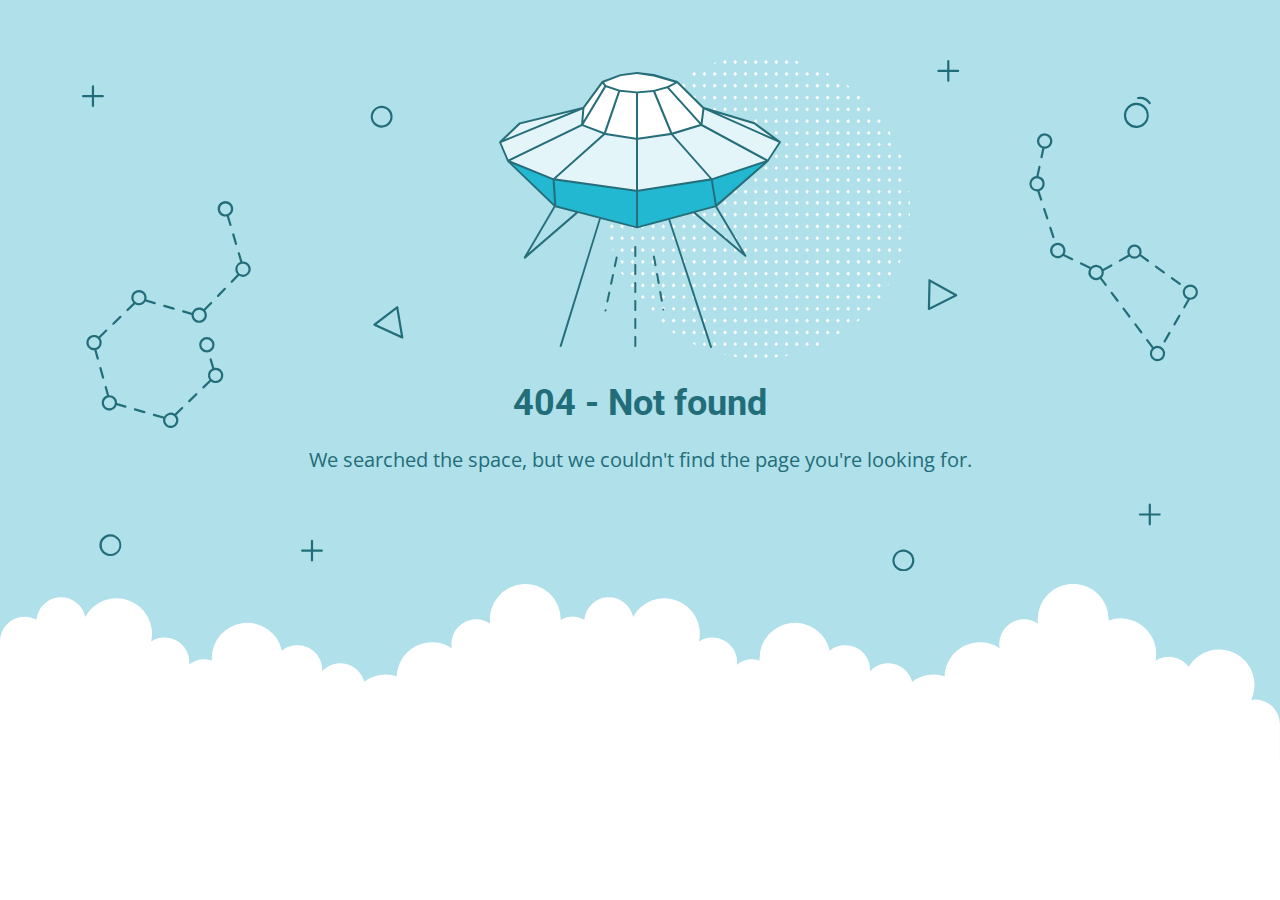
<file: assets/font/Flaticon.html>
<!DOCTYPE html>
<html lang="en">
<head>
    <meta charset="utf-8" />
    <meta name="viewport" content="width=device-width, initial-scale=1.0">
    <meta http-equiv="cache-control" content="no-store,max-age=0" />
    <meta name="robots" content="noindex" />
    <title>404 - Not found</title>
    <link href="https://fonts.googleapis.com/css?family=Open+Sans:400,700%7CRoboto:400,700" rel="stylesheet">
<style>
    * {
        box-sizing: border-box;
        -moz-box-sizing: border-box;
        -webkit-tap-highlight-color: transparent;
    }
    body {
        margin: 0;
        padding: 0;
        height: 100%;
        -webkit-text-size-adjust: 100%;
    }
    .fit-wide {
        position: relative;
        overflow: hidden;
        max-width: 1240px;
        margin: 0 auto;
        padding-top: 60px;
        padding-bottom: 60px;
        padding-left: 20px;
        padding-right: 20px;
    }
    .background-wrap { position: relative; }
    .background-wrap.cloud-blue { background-color: #b0e0e9; }
    .background-wrap.white { background-color: #fff; }
    .title { 
        position: relative; 
        text-align: center;
        margin: 20px auto 10px;
    }
    .title--regular { font-family: 'Roboto', Arial, sans-serif; }
    .title--size-large { font-size: 36px; line-height: 46px; }
    .title--size-semimedium { font-size: 20px; line-height: 28px; }
    .title--weight-normal { font-weight: 400; }
    .title--weight-bold { font-weight: 700; }
    .title--subtitle { 
        padding-bottom: 40px; 
        font-family: 'Open Sans', Arial ,sans-serif; 
        text-align: center;
    }
    .error h1,
    .error p { color: #226d7a; }
    .error--bg__cover {
        position: absolute;
        left: 0;
        right: 0;
        width: 90%;
        margin: 0 auto;
    }
    .error--shape__clouds svg {
        display: block;
    }
    .abstract-half-dot--circle {
        z-index: 0;
        position: absolute;
        left: 15em;
        right: 0;
        width: 300px;
        height: 300px;
        margin: 0 auto;
    }
    .icon-graphic {
        z-index: 1;
        position: relative;
        width: 300px;
        height: 300px;
        margin: 0 auto;
    }
    @media screen and (max-width: 767px) {
        .error--bg__cover { display: none; }
        .abstract-half-dot--circle { left: 0; }
    }
</style>
</head>
<body>
    <div id="container">
        <section class="error content background-wrap cloud-blue">
            <div class="fit-wide">
                <div class="error--bg__cover">
                    <svg id="acce7670-904f-4f8c-b867-68138c2f8c06" data-name="Layer 1" xmlns="http://www.w3.org/2000/svg" viewBox="0 0 1019 467"><title>404_bg</title><path d="M962.794,62.029a11.471,11.471,0,0,1-.656-22.923h0a11.471,11.471,0,0,1,1.327,22.9C963.24,62.023,963.017,62.029,962.794,62.029ZM962.253,41.1a9.47,9.47,0,1,0,10,8.906,9.481,9.481,0,0,0-10-8.906Z" fill="#1e6d7a"/><path d="M974.934,40.4a1,1,0,0,1-.836-.45,10.049,10.049,0,0,0-9.688-4.276A1,1,0,0,1,964.1,33.7a11.952,11.952,0,0,1,11.67,5.153,1,1,0,0,1-.834,1.549Z" fill="#1e6d7a"/><path d="M273.605,61.8a9.971,9.971,0,0,1-7.251-3.106h0a10.012,10.012,0,1,1,7.251,3.106Zm0-17.991a8,8,0,0,0-5.8,13.507h0a8,8,0,1,0,5.8-13.507Z" fill="#226d7a"/><path d="M26.007,453q-.131,0-.261,0a10.019,10.019,0,1,1,.261,0ZM26,435a8.042,8.042,0,1,0,.208,0C26.134,435,26.064,435,26,435Z" fill="#226d7a"/><path d="M750.007,467q-.13,0-.261,0a9.933,9.933,0,0,1-6.994-3.108h0a10,10,0,1,1,7.255,3.11Zm-.013-18a8,8,0,0,0-5.793,13.511h0a8,8,0,1,0,6-13.509C750.134,449,750.063,449,749.994,449Z" fill="#226d7a"/><path d="M292.416,254.312a1.013,1.013,0,0,1-.417-.09L266.634,242.6a1,1,0,0,1-.191-1.7L287.2,225a1,1,0,0,1,1.594.629l4.607,27.516a1,1,0,0,1-.986,1.165Zm-23.437-12.835,22.139,10.141L287.1,227.6Z" fill="#226d7a"/><path d="M773.316,228.33a1,1,0,0,1-1-1.022l.571-26.14a1,1,0,0,1,1.487-.851l24.356,13.607a1,1,0,0,1-.038,1.767l-24.926,12.532A1.006,1.006,0,0,1,773.316,228.33Zm1.535-25.456-.5,22.815,21.756-10.938Z" fill="#226d7a"/><path d="M136.509,150.348l-2.39-8.09a7.115,7.115,0,1,0-1.9.629l2.372,8.028a1,1,0,0,0,.959.717,1,1,0,0,0,.959-1.284ZM126,136a5,5,0,1,1,5,5A5.006,5.006,0,0,1,126,136Z" fill="#226d7a"/><path d="M137.141,159.545l2.55,8.632a1,1,0,0,0,.959.717,1.037,1.037,0,0,0,.284-.041,1,1,0,0,0,.675-1.243l-2.55-8.631a1,1,0,0,0-1.918.566Z" fill="#226d7a"/><path d="M129.751,208.226l-6.265,6.461a1,1,0,0,0,1.436,1.393l6.265-6.461a1,1,0,0,0-1.436-1.393Z" fill="#226d7a"/><path d="M92.076,230.463l7.936,2.293c0,.082-.012.162-.012.244a7,7,0,1,0,12.587-4.2l6.07-6.259a1,1,0,1,0-1.436-1.393l-6.052,6.242a6.978,6.978,0,0,0-10.8,3.386l-7.737-2.235a1,1,0,0,0-.555,1.922ZM107,228a5,5,0,1,1-5,5A5.006,5.006,0,0,1,107,228Z" fill="#226d7a"/><path d="M74.783,225.467l8.647,2.5a.989.989,0,0,0,.278.04,1,1,0,0,0,.276-1.962l-8.646-2.5a1,1,0,0,0-.555,1.922Z" fill="#226d7a"/><path d="M28.617,241.8a1,1,0,0,0,.7-.282l6.461-6.266a1,1,0,0,0-1.393-1.436l-6.461,6.266a1,1,0,0,0,.7,1.718Z" fill="#226d7a"/><path d="M19.257,291.006a1,1,0,0,0,.964-1.269L17.8,281.069a1,1,0,0,0-1.927.537l2.419,8.668A1,1,0,0,0,19.257,291.006Z" fill="#226d7a"/><path d="M13.216,264.635a6.979,6.979,0,0,0,3.394-10.8l6.242-6.052a1,1,0,1,0-1.393-1.435L15.2,252.413A7,7,0,1,0,11,265c.08,0,.158-.009.237-.012l2.219,7.95a1,1,0,0,0,1.927-.538ZM6,258a5,5,0,1,1,5,5A5.006,5.006,0,0,1,6,258Z" fill="#226d7a"/><path d="M39.924,315.537l-7.936-2.293c0-.082.012-.162.012-.244a7.008,7.008,0,0,0-7-7c-.08,0-.158.009-.237.012l-2.123-7.606a1,1,0,0,0-1.927.537l2.072,7.422a7,7,0,1,0,8.847,8.859l7.737,2.235a1.025,1.025,0,0,0,.278.039,1,1,0,0,0,.277-1.961ZM25,318a5,5,0,1,1,5-5A5.006,5.006,0,0,1,25,318Z" fill="#226d7a"/><path d="M57.217,320.532l-8.647-2.5a1,1,0,1,0-.554,1.922l8.646,2.5a1.03,1.03,0,0,0,.278.039,1,1,0,0,0,.277-1.961Z" fill="#226d7a"/><path d="M90.765,317.017,84.592,323a6.975,6.975,0,0,0-9.76,2.693.984.984,0,0,0-.323-.168l-8.646-2.5a1,1,0,0,0-.554,1.922l8.646,2.5a1,1,0,0,0,.216.031,7,7,0,1,0,11.98-3.2l6.006-5.825a1,1,0,1,0-1.392-1.435ZM81,334a5,5,0,1,1,5-5A5.006,5.006,0,0,1,81,334Z" fill="#226d7a"/><path d="M103.687,304.486l-6.461,6.266a1,1,0,0,0,1.393,1.436l6.461-6.266a1,1,0,0,0-1.393-1.436Z" fill="#226d7a"/><path d="M147,184c-.182,0-.361.014-.54.027l-2.3-7.786a1,1,0,1,0-1.918.567l2.263,7.66a6.977,6.977,0,0,0-2.643,11.269l-5.845,6.028a1,1,0,1,0,1.436,1.392L143.419,197A7,7,0,1,0,147,184Zm0,12a4.995,4.995,0,0,1-1.121-9.863,1.033,1.033,0,0,0,.155-.022c.015,0,.025-.016.04-.021A5,5,0,1,1,147,196Z" fill="#226d7a"/><path d="M52,224a7,7,0,0,0,5.984-3.386l8.153,2.356a1.025,1.025,0,0,0,.278.039,1,1,0,0,0,.276-1.961l-7.924-2.29a7,7,0,1,0-11.918,2.965l-6.006,5.824a1,1,0,1,0,1.392,1.436L48.408,223A6.952,6.952,0,0,0,52,224Zm0-12a5,5,0,1,1-5,5A5.006,5.006,0,0,1,52,212Z" fill="#226d7a"/><path d="M122,281a6.984,6.984,0,0,0-1.218.113l-2.362-8.03a1,1,0,0,0-1.919.564l2.381,8.1a6.972,6.972,0,0,0-2.492,10.427l-6.242,6.052a1,1,0,0,0,1.393,1.435l6.259-6.069A7,7,0,1,0,122,281Zm0,12a5,5,0,1,1,5-5A5.006,5.006,0,0,1,122,293Z" fill="#226d7a"/><path d="M121,260a7,7,0,1,0-7,7A7.008,7.008,0,0,0,121,260Zm-12,0a5,5,0,1,1,5,5A5.006,5.006,0,0,1,109,260Z" fill="#226d7a"/><path d="M886.983,162.773a1,1,0,0,0,.951-1.311l-2.8-8.555a1,1,0,0,0-1.9.621l2.8,8.555A1,1,0,0,0,886.983,162.773Z" fill="#226d7a"/><path d="M879.544,135.8a1,1,0,1,0-1.9.621l2.795,8.555a1,1,0,0,0,.951.69,1,1,0,0,0,.95-1.311Z" fill="#226d7a"/><path d="M904.543,181l-7.442-3.582a7.032,7.032,0,1,0-1.252,1.616l7.827,3.768a.981.981,0,0,0,.432.1,1,1,0,0,0,.435-1.9ZM891,179a5,5,0,1,1,5-5A5.006,5.006,0,0,1,891,179Z" fill="#226d7a"/><path d="M956.292,179.469a6.477,6.477,0,0,0,9.659-.268l6.739,4.9a1,1,0,1,0,1.176-1.617L967,177.492a6.5,6.5,0,1,0-11.811.4,1.064,1.064,0,0,0-.121.039l-7.852,4.4a1,1,0,0,0,.976,1.745l7.853-4.4A.985.985,0,0,0,956.292,179.469ZM961,170.5a4.5,4.5,0,1,1-4.5,4.5A4.505,4.505,0,0,1,961,170.5Z" fill="#226d7a"/><path d="M987.248,194.689a1,1,0,1,0,1.176-1.617l-7.278-5.294a1,1,0,0,0-1.176,1.618Z" fill="#226d7a"/><path d="M995.7,198.366a1,1,0,0,0-1.176,1.617l7.28,5.293a.986.986,0,0,0,.587.192,1,1,0,0,0,.588-1.809Z" fill="#226d7a"/><path d="M1002.5,232.72a1,1,0,0,0-1.366.365l-4.5,7.793a1,1,0,1,0,1.732,1l4.5-7.792A1,1,0,0,0,1002.5,232.72Z" fill="#226d7a"/><path d="M993.49,248.305a1,1,0,0,0-1.366.366l-4.5,7.793a1,1,0,0,0,1.733,1l4.5-7.793A1,1,0,0,0,993.49,248.305Z" fill="#226d7a"/><path d="M951.8,226.4a1,1,0,0,0-1.6,1.2l5.4,7.2a1,1,0,1,0,1.6-1.2Z" fill="#226d7a"/><path d="M962.6,240.8A1,1,0,0,0,961,242l5.4,7.2A1,1,0,0,0,968,248Z" fill="#226d7a"/><path d="M931.091,198.789a6.943,6.943,0,0,0,1.777-6.129l7.473-4.185a1,1,0,1,0-.977-1.745l-7.172,4.016a6.988,6.988,0,0,0-11.127-1.7.981.981,0,0,0-.3-.23l-8.11-3.9a1,1,0,1,0-.867,1.8l8.1,3.9a6.988,6.988,0,0,0,9.645,9.428L934,206a1,1,0,0,0,1.6-1.2ZM921,194a5,5,0,1,1,5,5A5.006,5.006,0,0,1,921,194Z" fill="#226d7a"/><path d="M941,212a1,1,0,0,0-1.6,1.2l5.4,7.2a1,1,0,1,0,1.6-1.2Z" fill="#226d7a"/><path d="M876.837,80.654l-1.7,7.937a1,1,0,0,0,.767,1.187,1.029,1.029,0,0,0,.211.022,1,1,0,0,0,.977-.79l1.718-8.02c.064,0,.126.01.19.01a7.013,7.013,0,1,0-2.163-.346ZM879,69a5,5,0,1,1-5,5A5.006,5.006,0,0,1,879,69Z" fill="#226d7a"/><path d="M879,113a7.012,7.012,0,0,0-5.58-6.855l1.786-8.335a1,1,0,0,0-1.955-.419L871.4,106.03A7,7,0,0,0,872,120c.091,0,.18-.01.271-.014l2.576,7.879a1,1,0,0,0,.95.69.985.985,0,0,0,.31-.05,1,1,0,0,0,.64-1.261l-2.492-7.624A7.007,7.007,0,0,0,879,113Zm-7,5a5,5,0,1,1,5-5A5.006,5.006,0,0,1,872,118Z" fill="#226d7a"/><path d="M1012,205a7,7,0,0,0-2.469,13.542l-3.9,6.75a1,1,0,1,0,1.732,1l4.227-7.314c.136.008.271.021.41.021a7,7,0,0,0,0-14Zm0,12a5,5,0,1,1,5-5A5.006,5.006,0,0,1,1012,217Z" fill="#226d7a"/><path d="M982,261a6.941,6.941,0,0,0-3.527.964L973.4,255.2a1,1,0,1,0-1.6,1.2l5.109,6.812A6.99,6.99,0,1,0,982,261Zm0,12a5,5,0,1,1,5-5A5.006,5.006,0,0,1,982,273Z" fill="#226d7a"/><path d="M19,32H11V24a1,1,0,0,0-2,0v8H1a1,1,0,0,0,0,2H9v8a1,1,0,0,0,2,0V34h8a1,1,0,0,0,0-2Z" fill="#206d7a"/><path d="M219,447h-8v-8a1,1,0,0,0-2,0v8h-8a1,1,0,0,0,0,2h8v8a1,1,0,0,0,2,0v-8h8a1,1,0,0,0,0-2Z" fill="#206d7a"/><path d="M984,414h-8v-8a1,1,0,0,0-2,0v8h-8a1,1,0,0,0,0,2h8v8a1,1,0,0,0,2,0v-8h8a1,1,0,0,0,0-2Z" fill="#206d7a"/><path d="M800,9h-8V1a1,1,0,0,0-2,0V9h-8a1,1,0,0,0,0,2h8v8a1,1,0,0,0,2,0V11h8a1,1,0,0,0,0-2Z" fill="#206d7a"/></svg>
                </div>
                <div>
                    <div class="abstract-half-dot--circle">
                        <svg id="a57f7293-9654-4013-9c82-7cad22fc3689" data-name="Layer 1" xmlns="http://www.w3.org/2000/svg" viewBox="0 0 300 298.181"><title>circle_dots</title><polygon points="145.742 133.848 147.581 131.734 145.742 129.621 143.904 131.734 145.742 133.848" fill="#fff"/><polygon points="145.742 122.041 147.581 119.928 145.742 117.814 143.904 119.928 145.742 122.041" fill="#fff"/><polygon points="145.742 110.235 147.581 108.122 145.742 106.008 143.904 108.122 145.742 110.235" fill="#fff"/><polygon points="145.742 98.429 147.581 96.316 145.742 94.202 143.904 96.316 145.742 98.429" fill="#fff"/><polygon points="145.742 86.624 147.581 84.51 145.742 82.396 143.904 84.51 145.742 86.624" fill="#fff"/><polygon points="156.015 129.621 154.177 131.734 156.015 133.848 157.854 131.734 156.015 129.621" fill="#fff"/><polygon points="156.015 117.814 154.177 119.928 156.015 122.041 157.854 119.928 156.015 117.814" fill="#fff"/><polygon points="156.015 106.008 154.177 108.122 156.015 110.235 157.854 108.122 156.015 106.008" fill="#fff"/><polygon points="156.015 94.202 154.177 96.316 156.015 98.429 157.854 96.316 156.015 94.202" fill="#fff"/><polygon points="156.015 82.396 154.177 84.51 156.015 86.624 157.854 84.51 156.015 82.396" fill="#fff"/><polygon points="166.288 129.621 164.45 131.734 166.288 133.848 168.13 131.734 166.288 129.621" fill="#fff"/><polygon points="166.288 117.814 164.45 119.928 166.288 122.041 168.13 119.928 166.288 117.814" fill="#fff"/><polygon points="166.288 106.008 164.45 108.122 166.288 110.235 168.13 108.122 166.288 106.008" fill="#fff"/><polygon points="166.288 94.202 164.45 96.316 166.288 98.429 168.13 96.316 166.288 94.202" fill="#fff"/><polygon points="168.128 84.51 166.288 82.396 164.45 84.51 166.288 86.624 168.128 84.51" fill="#fff"/><polygon points="176.563 129.621 174.724 131.734 176.563 133.848 178.401 131.734 176.563 129.621" fill="#fff"/><polygon points="176.563 117.814 174.724 119.928 176.563 122.041 178.401 119.928 176.563 117.814" fill="#fff"/><polygon points="176.563 106.008 174.724 108.122 176.563 110.235 178.401 108.122 176.563 106.008" fill="#fff"/><polygon points="176.563 94.202 174.724 96.316 176.563 98.429 178.401 96.316 176.563 94.202" fill="#fff"/><polygon points="176.563 82.396 174.724 84.51 176.563 86.624 178.401 84.51 176.563 82.396" fill="#fff"/><polygon points="186.835 129.621 184.997 131.734 186.835 133.848 188.674 131.734 186.835 129.621" fill="#fff"/><polygon points="186.835 117.814 184.997 119.928 186.835 122.041 188.674 119.928 186.835 117.814" fill="#fff"/><polygon points="186.835 106.008 184.997 108.122 186.835 110.235 188.674 108.122 186.835 106.008" fill="#fff"/><polygon points="186.835 94.202 184.997 96.316 186.835 98.429 188.674 96.316 186.835 94.202" fill="#fff"/><polygon points="186.835 82.396 184.997 84.51 186.835 86.624 188.674 84.51 186.835 82.396" fill="#fff"/><polygon points="197.11 129.621 195.268 131.734 197.11 133.848 198.948 131.734 197.11 129.621" fill="#fff"/><polygon points="197.11 117.814 195.268 119.928 197.11 122.041 198.948 119.928 197.11 117.814" fill="#fff"/><polygon points="197.11 106.008 195.268 108.122 197.11 110.235 198.948 108.122 197.11 106.008" fill="#fff"/><polygon points="197.11 94.202 195.268 96.316 197.11 98.429 198.948 96.316 197.11 94.202" fill="#fff"/><polygon points="197.11 82.396 195.27 84.51 197.11 86.624 198.948 84.51 197.11 82.396" fill="#fff"/><polygon points="207.383 129.621 205.545 131.734 207.383 133.848 209.221 131.734 207.383 129.621" fill="#fff"/><polygon points="207.383 117.814 205.545 119.928 207.383 122.041 209.221 119.928 207.383 117.814" fill="#fff"/><polygon points="207.383 106.008 205.545 108.122 207.383 110.235 209.221 108.122 207.383 106.008" fill="#fff"/><polygon points="207.383 94.202 205.545 96.316 207.383 98.429 209.221 96.316 207.383 94.202" fill="#fff"/><polygon points="207.383 82.396 205.545 84.51 207.383 86.624 209.221 84.51 207.383 82.396" fill="#fff"/><polygon points="217.656 129.621 215.817 131.734 217.656 133.848 219.497 131.734 217.656 129.621" fill="#fff"/><polygon points="217.656 117.814 215.817 119.928 217.656 122.041 219.497 119.928 217.656 117.814" fill="#fff"/><polygon points="217.656 106.008 215.817 108.122 217.656 110.235 219.497 108.122 217.656 106.008" fill="#fff"/><polygon points="217.656 94.202 215.817 96.316 217.656 98.429 219.497 96.316 217.656 94.202" fill="#fff"/><polygon points="219.496 84.51 217.656 82.396 215.817 84.51 217.656 86.624 219.496 84.51" fill="#fff"/><polygon points="227.93 129.621 226.092 131.734 227.93 133.848 229.769 131.734 227.93 129.621" fill="#fff"/><polygon points="227.93 117.814 226.092 119.928 227.93 122.041 229.769 119.928 227.93 117.814" fill="#fff"/><polygon points="227.93 106.008 226.092 108.122 227.93 110.235 229.769 108.122 227.93 106.008" fill="#fff"/><polygon points="227.93 94.202 226.092 96.316 227.93 98.429 229.769 96.316 227.93 94.202" fill="#fff"/><polygon points="227.93 82.396 226.092 84.51 227.93 86.624 229.769 84.51 227.93 82.396" fill="#fff"/><polygon points="238.203 129.621 236.365 131.734 238.203 133.848 240.042 131.734 238.203 129.621" fill="#fff"/><polygon points="238.203 117.814 236.365 119.928 238.203 122.041 240.042 119.928 238.203 117.814" fill="#fff"/><polygon points="238.203 106.008 236.365 108.122 238.203 110.235 240.042 108.122 238.203 106.008" fill="#fff"/><polygon points="238.203 94.202 236.365 96.316 238.203 98.429 240.042 96.316 238.203 94.202" fill="#fff"/><polygon points="238.203 82.396 236.365 84.51 238.203 86.624 240.042 84.51 238.203 82.396" fill="#fff"/><polygon points="248.478 133.848 250.316 131.734 248.478 129.621 246.636 131.734 248.478 133.848" fill="#fff"/><polygon points="248.478 122.041 250.316 119.928 248.478 117.814 246.636 119.928 248.478 122.041" fill="#fff"/><polygon points="248.478 110.235 250.316 108.122 248.478 106.008 246.636 108.122 248.478 110.235" fill="#fff"/><polygon points="248.478 98.429 250.316 96.316 248.478 94.202 246.636 96.316 248.478 98.429" fill="#fff"/><polygon points="246.638 84.51 248.478 86.624 250.316 84.51 248.478 82.396 246.638 84.51" fill="#fff"/><polygon points="258.751 129.621 256.912 131.734 258.751 133.848 260.589 131.734 258.751 129.621" fill="#fff"/><polygon points="258.751 117.814 256.912 119.928 258.751 122.041 260.589 119.928 258.751 117.814" fill="#fff"/><polygon points="258.751 106.008 256.912 108.122 258.751 110.235 260.589 108.122 258.751 106.008" fill="#fff"/><polygon points="258.751 94.202 256.912 96.316 258.751 98.429 260.589 96.316 258.751 94.202" fill="#fff"/><polygon points="258.751 82.396 256.912 84.51 258.751 86.624 260.589 84.51 258.751 82.396" fill="#fff"/><polygon points="269.023 129.621 267.185 131.734 269.023 133.848 270.865 131.734 269.023 129.621" fill="#fff"/><polygon points="269.023 117.814 267.185 119.928 269.023 122.041 270.865 119.928 269.023 117.814" fill="#fff"/><polygon points="269.023 106.008 267.185 108.122 269.023 110.235 270.865 108.122 269.023 106.008" fill="#fff"/><polygon points="269.023 94.202 267.185 96.316 269.023 98.429 270.865 96.316 269.023 94.202" fill="#fff"/><polygon points="270.863 84.51 269.023 82.396 267.185 84.51 269.023 86.624 270.863 84.51" fill="#fff"/><polygon points="145.742 75.064 147.581 72.95 145.742 70.837 143.904 72.95 145.742 75.064" fill="#fff"/><polygon points="145.742 63.258 147.581 61.144 145.742 59.031 143.904 61.144 145.742 63.258" fill="#fff"/><polygon points="145.742 51.452 147.581 49.338 145.742 47.225 143.904 49.338 145.742 51.452" fill="#fff"/><polygon points="145.742 39.646 147.581 37.532 145.742 35.419 143.904 37.532 145.742 39.646" fill="#fff"/><polygon points="145.742 27.84 147.581 25.726 145.742 23.612 143.904 25.726 145.742 27.84" fill="#fff"/><polygon points="147.581 13.92 145.742 11.806 143.904 13.92 145.742 16.033 147.581 13.92" fill="#fff"/><polygon points="143.904 2.114 145.742 4.227 147.581 2.114 145.742 0 143.904 2.114" fill="#fff"/><polygon points="156.015 70.837 154.177 72.95 156.015 75.064 157.854 72.95 156.015 70.837" fill="#fff"/><polygon points="156.015 59.031 154.177 61.144 156.015 63.258 157.854 61.144 156.015 59.031" fill="#fff"/><polygon points="156.015 47.225 154.177 49.338 156.015 51.452 157.854 49.338 156.015 47.225" fill="#fff"/><polygon points="156.015 35.419 154.177 37.532 156.015 39.646 157.854 37.532 156.015 35.419" fill="#fff"/><polygon points="156.015 23.612 154.177 25.726 156.015 27.84 157.854 25.726 156.015 23.612" fill="#fff"/><polygon points="156.015 11.806 154.177 13.92 156.015 16.033 157.854 13.92 156.015 11.806" fill="#fff"/><polygon points="156.015 0 154.177 2.114 156.015 4.227 157.854 2.114 156.015 0" fill="#fff"/><polygon points="166.288 70.837 164.45 72.95 166.288 75.064 168.13 72.95 166.288 70.837" fill="#fff"/><polygon points="166.288 59.031 164.45 61.144 166.288 63.258 168.13 61.144 166.288 59.031" fill="#fff"/><polygon points="166.288 47.225 164.45 49.338 166.288 51.452 168.13 49.338 166.288 47.225" fill="#fff"/><polygon points="166.288 35.419 164.45 37.532 166.288 39.646 168.13 37.532 166.288 35.419" fill="#fff"/><polygon points="166.288 23.612 164.45 25.726 166.288 27.84 168.13 25.726 166.288 23.612" fill="#fff"/><polygon points="166.288 11.806 164.45 13.92 166.288 16.033 168.13 13.92 166.288 11.806" fill="#fff"/><polygon points="166.288 0 164.45 2.114 166.288 4.227 168.13 2.114 166.288 0" fill="#fff"/><polygon points="176.563 70.837 174.724 72.95 176.563 75.064 178.401 72.95 176.563 70.837" fill="#fff"/><polygon points="176.563 59.031 174.724 61.144 176.563 63.258 178.401 61.144 176.563 59.031" fill="#fff"/><polygon points="176.563 47.225 174.724 49.338 176.563 51.452 178.401 49.338 176.563 47.225" fill="#fff"/><polygon points="176.563 35.419 174.724 37.532 176.563 39.646 178.401 37.532 176.563 35.419" fill="#fff"/><polygon points="176.563 23.612 174.724 25.726 176.563 27.84 178.401 25.726 176.563 23.612" fill="#fff"/><polygon points="176.563 11.806 174.724 13.92 176.563 16.033 178.401 13.92 176.563 11.806" fill="#fff"/><polygon points="176.563 0 174.724 2.114 176.563 4.227 178.401 2.114 176.563 0" fill="#fff"/><polygon points="186.835 70.837 184.997 72.95 186.835 75.064 188.674 72.95 186.835 70.837" fill="#fff"/><polygon points="186.835 59.031 184.997 61.144 186.835 63.258 188.674 61.144 186.835 59.031" fill="#fff"/><polygon points="186.835 47.225 184.997 49.338 186.835 51.452 188.674 49.338 186.835 47.225" fill="#fff"/><polygon points="186.835 35.419 184.997 37.532 186.835 39.646 188.674 37.532 186.835 35.419" fill="#fff"/><polygon points="186.835 23.612 184.997 25.726 186.835 27.84 188.674 25.726 186.835 23.612" fill="#fff"/><polygon points="186.835 11.806 184.997 13.92 186.835 16.033 188.674 13.92 186.835 11.806" fill="#fff"/><path d="M186.835,4.227l1.839-2.113-.31-.356c-.826-.225-1.651-.45-2.483-.661L185,2.114Z" fill="#fff"/><polygon points="197.11 70.837 195.268 72.95 197.11 75.064 198.948 72.95 197.11 70.837" fill="#fff"/><polygon points="197.11 59.031 195.268 61.144 197.11 63.258 198.948 61.144 197.11 59.031" fill="#fff"/><polygon points="197.11 47.225 195.268 49.338 197.11 51.452 198.948 49.338 197.11 47.225" fill="#fff"/><polygon points="197.11 35.419 195.268 37.532 197.11 39.646 198.948 37.532 197.11 35.419" fill="#fff"/><polygon points="197.11 23.612 195.268 25.726 197.11 27.84 198.948 25.726 197.11 23.612" fill="#fff"/><polygon points="197.11 11.806 195.268 13.92 197.11 16.033 198.948 13.92 197.11 11.806" fill="#fff"/><polygon points="207.383 70.837 205.545 72.95 207.383 75.064 209.221 72.95 207.383 70.837" fill="#fff"/><polygon points="207.383 59.031 205.545 61.144 207.383 63.258 209.221 61.144 207.383 59.031" fill="#fff"/><polygon points="207.383 47.225 205.545 49.338 207.383 51.452 209.221 49.338 207.383 47.225" fill="#fff"/><polygon points="207.383 35.419 205.545 37.532 207.383 39.646 209.221 37.532 207.383 35.419" fill="#fff"/><polygon points="207.383 23.612 205.545 25.726 207.383 27.84 209.221 25.726 207.383 23.612" fill="#fff"/><polygon points="207.383 11.806 205.545 13.92 207.383 16.033 209.221 13.92 207.383 11.806" fill="#fff"/><polygon points="217.656 70.837 215.817 72.95 217.656 75.064 219.497 72.95 217.656 70.837" fill="#fff"/><polygon points="217.656 59.031 215.817 61.144 217.656 63.258 219.497 61.144 217.656 59.031" fill="#fff"/><polygon points="217.656 47.225 215.817 49.338 217.656 51.452 219.497 49.338 217.656 47.225" fill="#fff"/><polygon points="217.656 35.419 215.817 37.532 217.656 39.646 219.497 37.532 217.656 35.419" fill="#fff"/><polygon points="217.656 23.612 215.817 25.726 217.656 27.84 219.497 25.726 217.656 23.612" fill="#fff"/><path d="M217.656,16.033l1.753-2.011c-.842-.445-1.685-.887-2.535-1.317l-1.057,1.215Z" fill="#fff"/><polygon points="227.93 70.837 226.092 72.95 227.93 75.064 229.769 72.95 227.93 70.837" fill="#fff"/><polygon points="227.93 59.031 226.092 61.144 227.93 63.258 229.769 61.144 227.93 59.031" fill="#fff"/><polygon points="227.93 47.225 226.092 49.338 227.93 51.452 229.769 49.338 227.93 47.225" fill="#fff"/><polygon points="227.93 35.419 226.092 37.532 227.93 39.646 229.769 37.532 227.93 35.419" fill="#fff"/><polygon points="227.93 23.612 226.092 25.726 227.93 27.84 229.769 25.726 227.93 23.612" fill="#fff"/><polygon points="238.203 70.837 236.365 72.95 238.203 75.064 240.042 72.95 238.203 70.837" fill="#fff"/><polygon points="238.203 59.031 236.365 61.144 238.203 63.258 240.042 61.144 238.203 59.031" fill="#fff"/><polygon points="238.203 47.225 236.365 49.338 238.203 51.452 240.042 49.338 238.203 47.225" fill="#fff"/><polygon points="238.203 35.419 236.365 37.532 238.203 39.646 240.042 37.532 238.203 35.419" fill="#fff"/><path d="M236.365,25.726,238.2,27.84l1.084-1.246c-.744-.555-1.5-1.1-2.25-1.641Z" fill="#fff"/><polygon points="248.478 75.064 250.316 72.95 248.478 70.837 246.636 72.95 248.478 75.064" fill="#fff"/><polygon points="248.478 63.258 250.316 61.144 248.478 59.031 246.636 61.144 248.478 63.258" fill="#fff"/><polygon points="250.316 49.338 248.478 47.225 246.636 49.338 248.478 51.452 250.316 49.338" fill="#fff"/><polygon points="246.636 37.532 248.478 39.646 250.316 37.532 248.478 35.419 246.636 37.532" fill="#fff"/><polygon points="258.751 70.837 256.912 72.95 258.751 75.064 260.589 72.95 258.751 70.837" fill="#fff"/><polygon points="258.751 59.031 256.912 61.144 258.751 63.258 260.589 61.144 258.751 59.031" fill="#fff"/><polygon points="258.751 47.225 256.912 49.338 258.751 51.452 260.589 49.338 258.751 47.225" fill="#fff"/><polygon points="269.023 70.837 267.185 72.95 269.023 75.064 270.865 72.95 269.023 70.837" fill="#fff"/><polygon points="269.023 59.031 267.185 61.144 269.023 63.258 270.865 61.144 269.023 59.031" fill="#fff"/><polygon points="279.445 129.621 277.607 131.734 279.445 133.848 281.284 131.734 279.445 129.621" fill="#fff"/><polygon points="279.445 117.814 277.607 119.928 279.445 122.041 281.284 119.928 279.445 117.814" fill="#fff"/><polygon points="279.445 106.008 277.607 108.122 279.445 110.235 281.284 108.122 279.445 106.008" fill="#fff"/><polygon points="279.445 94.202 277.607 96.316 279.445 98.429 281.284 96.316 279.445 94.202" fill="#fff"/><polygon points="279.445 82.396 277.607 84.51 279.445 86.624 281.284 84.51 279.445 82.396" fill="#fff"/><polygon points="289.718 129.621 287.88 131.734 289.718 133.848 291.56 131.734 289.718 129.621" fill="#fff"/><polygon points="289.718 117.814 287.88 119.928 289.718 122.041 291.56 119.928 289.718 117.814" fill="#fff"/><polygon points="289.718 106.008 287.88 108.122 289.718 110.235 291.56 108.122 289.718 106.008" fill="#fff"/><path d="M287.88,96.316l1.838,2.113,1.515-1.739c-.151-.422-.3-.846-.451-1.267L289.718,94.2Z" fill="#fff"/><path d="M299.092,130.656l-.938,1.078,1.192,1.37Q299.229,131.877,299.092,130.656Z" fill="#fff"/><path d="M279.445,75.064l1.241-1.427q-.721-1.278-1.466-2.541l-1.613,1.854Z" fill="#fff"/><polygon points="1.838 129.621 0 131.734 1.838 133.848 3.677 131.734 1.838 129.621" fill="#fff"/><polygon points="1.838 117.814 0 119.928 1.838 122.041 3.677 119.928 1.838 117.814" fill="#fff"/><path d="M1.838,110.235l1.839-2.113-1.534-1.764q-.456,1.6-.876,3.22Z" fill="#fff"/><polygon points="12.113 129.621 10.271 131.734 12.113 133.848 13.951 131.734 12.113 129.621" fill="#fff"/><polygon points="12.113 117.814 10.271 119.928 12.113 122.041 13.951 119.928 12.113 117.814" fill="#fff"/><polygon points="12.113 106.008 10.271 108.122 12.113 110.235 13.951 108.122 12.113 106.008" fill="#fff"/><polygon points="12.113 94.202 10.271 96.316 12.113 98.429 13.951 96.316 12.113 94.202" fill="#fff"/><polygon points="12.113 82.396 10.273 84.51 12.113 86.624 13.951 84.51 12.113 82.396" fill="#fff"/><polygon points="22.533 129.621 20.695 131.734 22.533 133.848 24.371 131.734 22.533 129.621" fill="#fff"/><polygon points="22.533 117.814 20.695 119.928 22.533 122.041 24.371 119.928 22.533 117.814" fill="#fff"/><polygon points="22.533 106.008 20.695 108.122 22.533 110.235 24.371 108.122 22.533 106.008" fill="#fff"/><polygon points="22.533 94.202 20.695 96.316 22.533 98.429 24.371 96.316 22.533 94.202" fill="#fff"/><polygon points="22.533 82.396 20.695 84.51 22.533 86.624 24.371 84.51 22.533 82.396" fill="#fff"/><polygon points="32.808 129.621 30.966 131.734 32.808 133.848 34.646 131.734 32.808 129.621" fill="#fff"/><polygon points="32.808 117.814 30.966 119.928 32.808 122.041 34.646 119.928 32.808 117.814" fill="#fff"/><polygon points="32.808 106.008 30.966 108.122 32.808 110.235 34.646 108.122 32.808 106.008" fill="#fff"/><polygon points="32.808 94.202 30.966 96.316 32.808 98.429 34.646 96.316 32.808 94.202" fill="#fff"/><polygon points="32.808 82.396 30.968 84.51 32.808 86.624 34.646 84.51 32.808 82.396" fill="#fff"/><polygon points="43.08 129.621 41.242 131.734 43.08 133.848 44.919 131.734 43.08 129.621" fill="#fff"/><polygon points="43.08 117.814 41.242 119.928 43.08 122.041 44.919 119.928 43.08 117.814" fill="#fff"/><polygon points="43.08 106.008 41.242 108.122 43.08 110.235 44.919 108.122 43.08 106.008" fill="#fff"/><polygon points="43.08 94.202 41.242 96.316 43.08 98.429 44.919 96.316 43.08 94.202" fill="#fff"/><polygon points="43.08 82.396 41.242 84.51 43.08 86.624 44.919 84.51 43.08 82.396" fill="#fff"/><polygon points="53.353 129.621 51.515 131.734 53.353 133.848 55.195 131.734 53.353 129.621" fill="#fff"/><polygon points="53.353 117.814 51.515 119.928 53.353 122.041 55.195 119.928 53.353 117.814" fill="#fff"/><polygon points="53.353 106.008 51.515 108.122 53.353 110.235 55.195 108.122 53.353 106.008" fill="#fff"/><polygon points="53.353 94.202 51.515 96.316 53.353 98.429 55.195 96.316 53.353 94.202" fill="#fff"/><polygon points="55.193 84.51 53.353 82.396 51.515 84.51 53.353 86.624 55.193 84.51" fill="#fff"/><polygon points="63.628 129.621 61.789 131.734 63.628 133.848 65.466 131.734 63.628 129.621" fill="#fff"/><polygon points="63.628 117.814 61.789 119.928 63.628 122.041 65.466 119.928 63.628 117.814" fill="#fff"/><polygon points="63.628 106.008 61.789 108.122 63.628 110.235 65.466 108.122 63.628 106.008" fill="#fff"/><polygon points="63.628 94.202 61.789 96.316 63.628 98.429 65.466 96.316 63.628 94.202" fill="#fff"/><polygon points="63.628 82.396 61.789 84.51 63.628 86.624 65.466 84.51 63.628 82.396" fill="#fff"/><polygon points="73.901 129.621 72.062 131.734 73.901 133.848 75.739 131.734 73.901 129.621" fill="#fff"/><polygon points="73.901 117.814 72.062 119.928 73.901 122.041 75.739 119.928 73.901 117.814" fill="#fff"/><polygon points="73.901 106.008 72.062 108.122 73.901 110.235 75.739 108.122 73.901 106.008" fill="#fff"/><polygon points="73.901 94.202 72.062 96.316 73.901 98.429 75.739 96.316 73.901 94.202" fill="#fff"/><polygon points="73.901 82.396 72.062 84.51 73.901 86.624 75.739 84.51 73.901 82.396" fill="#fff"/><polygon points="84.174 129.621 82.335 131.734 84.174 133.848 86.015 131.734 84.174 129.621" fill="#fff"/><polygon points="84.174 117.814 82.335 119.928 84.174 122.041 86.015 119.928 84.174 117.814" fill="#fff"/><polygon points="84.174 106.008 82.335 108.122 84.174 110.235 86.015 108.122 84.174 106.008" fill="#fff"/><polygon points="84.174 94.202 82.335 96.316 84.174 98.429 86.015 96.316 84.174 94.202" fill="#fff"/><polygon points="86.014 84.51 84.174 82.396 82.335 84.51 84.174 86.624 86.014 84.51" fill="#fff"/><polygon points="94.448 129.621 92.61 131.734 94.448 133.848 96.286 131.734 94.448 129.621" fill="#fff"/><polygon points="94.448 117.814 92.61 119.928 94.448 122.041 96.286 119.928 94.448 117.814" fill="#fff"/><polygon points="94.448 106.008 92.61 108.122 94.448 110.235 96.286 108.122 94.448 106.008" fill="#fff"/><polygon points="94.448 94.202 92.61 96.316 94.448 98.429 96.286 96.316 94.448 94.202" fill="#fff"/><polygon points="94.448 82.396 92.61 84.51 94.448 86.624 96.286 84.51 94.448 82.396" fill="#fff"/><polygon points="104.721 129.621 102.883 131.734 104.721 133.848 106.559 131.734 104.721 129.621" fill="#fff"/><polygon points="104.721 117.814 102.883 119.928 104.721 122.041 106.559 119.928 104.721 117.814" fill="#fff"/><polygon points="104.721 106.008 102.883 108.122 104.721 110.235 106.559 108.122 104.721 106.008" fill="#fff"/><polygon points="104.721 94.202 102.883 96.316 104.721 98.429 106.559 96.316 104.721 94.202" fill="#fff"/><polygon points="104.721 82.396 102.883 84.51 104.721 86.624 106.559 84.51 104.721 82.396" fill="#fff"/><polygon points="114.996 129.621 113.154 131.734 114.996 133.848 116.834 131.734 114.996 129.621" fill="#fff"/><polygon points="114.996 117.814 113.154 119.928 114.996 122.041 116.834 119.928 114.996 117.814" fill="#fff"/><polygon points="114.996 106.008 113.154 108.122 114.996 110.235 116.834 108.122 114.996 106.008" fill="#fff"/><polygon points="114.996 94.202 113.154 96.316 114.996 98.429 116.834 96.316 114.996 94.202" fill="#fff"/><polygon points="114.996 82.396 113.156 84.51 114.996 86.624 116.834 84.51 114.996 82.396" fill="#fff"/><polygon points="125.268 133.848 127.107 131.734 125.268 129.621 123.43 131.734 125.268 133.848" fill="#fff"/><polygon points="125.268 122.041 127.107 119.928 125.268 117.814 123.43 119.928 125.268 122.041" fill="#fff"/><polygon points="125.268 110.235 127.107 108.122 125.268 106.008 123.43 108.122 125.268 110.235" fill="#fff"/><polygon points="125.268 98.429 127.107 96.316 125.268 94.202 123.43 96.316 125.268 98.429" fill="#fff"/><polygon points="125.268 86.624 127.107 84.51 125.268 82.396 123.43 84.51 125.268 86.624" fill="#fff"/><polygon points="135.541 133.848 137.383 131.734 135.541 129.621 133.703 131.734 135.541 133.848" fill="#fff"/><polygon points="135.541 122.041 137.383 119.928 135.541 117.814 133.703 119.928 135.541 122.041" fill="#fff"/><polygon points="135.541 110.235 137.383 108.122 135.541 106.008 133.703 108.122 135.541 110.235" fill="#fff"/><polygon points="135.541 98.429 137.383 96.316 135.541 94.202 133.703 96.316 135.541 98.429" fill="#fff"/><polygon points="135.541 86.624 137.381 84.51 135.541 82.396 133.703 84.51 135.541 86.624" fill="#fff"/><polygon points="22.533 70.837 20.695 72.95 22.533 75.064 24.371 72.95 22.533 70.837" fill="#fff"/><path d="M22.533,63.258l1.838-2.114-.387-.445c-.55.779-1.1,1.559-1.634,2.349Z" fill="#fff"/><polygon points="32.808 70.837 30.966 72.95 32.808 75.064 34.646 72.95 32.808 70.837" fill="#fff"/><polygon points="32.808 59.031 30.966 61.144 32.808 63.258 34.646 61.144 32.808 59.031" fill="#fff"/><path d="M32.808,51.452l1.838-2.114-.9-1.037c-.616.7-1.222,1.416-1.825,2.132Z" fill="#fff"/><polygon points="43.08 70.837 41.242 72.95 43.08 75.064 44.919 72.95 43.08 70.837" fill="#fff"/><polygon points="43.08 59.031 41.242 61.144 43.08 63.258 44.919 61.144 43.08 59.031" fill="#fff"/><polygon points="43.08 47.225 41.242 49.338 43.08 51.452 44.919 49.338 43.08 47.225" fill="#fff"/><path d="M43.08,39.646l1.839-2.114-.342-.393q-1.016.947-2.015,1.911Z" fill="#fff"/><polygon points="53.353 70.837 51.515 72.95 53.353 75.064 55.195 72.95 53.353 70.837" fill="#fff"/><polygon points="53.353 59.031 51.515 61.144 53.353 63.258 55.195 61.144 53.353 59.031" fill="#fff"/><polygon points="53.353 47.225 51.515 49.338 53.353 51.452 55.195 49.338 53.353 47.225" fill="#fff"/><polygon points="53.353 35.419 51.515 37.532 53.353 39.646 55.195 37.532 53.353 35.419" fill="#fff"/><polygon points="63.628 70.837 61.789 72.95 63.628 75.064 65.466 72.95 63.628 70.837" fill="#fff"/><polygon points="63.628 59.031 61.789 61.144 63.628 63.258 65.466 61.144 63.628 59.031" fill="#fff"/><polygon points="63.628 47.225 61.789 49.338 63.628 51.452 65.466 49.338 63.628 47.225" fill="#fff"/><polygon points="63.628 35.419 61.789 37.532 63.628 39.646 65.466 37.532 63.628 35.419" fill="#fff"/><polygon points="63.628 23.612 61.789 25.726 63.628 27.84 65.466 25.726 63.628 23.612" fill="#fff"/><polygon points="73.901 70.837 72.062 72.95 73.901 75.064 75.739 72.95 73.901 70.837" fill="#fff"/><polygon points="73.901 59.031 72.062 61.144 73.901 63.258 75.739 61.144 73.901 59.031" fill="#fff"/><polygon points="73.901 47.225 72.062 49.338 73.901 51.452 75.739 49.338 73.901 47.225" fill="#fff"/><polygon points="73.901 35.419 72.062 37.532 73.901 39.646 75.739 37.532 73.901 35.419" fill="#fff"/><polygon points="73.901 23.612 72.062 25.726 73.901 27.84 75.739 25.726 73.901 23.612" fill="#fff"/><path d="M73.9,16.033l.476-.547c-.214.119-.429.237-.642.357Z" fill="#fff"/><polygon points="84.174 70.837 82.335 72.95 84.174 75.064 86.015 72.95 84.174 70.837" fill="#fff"/><polygon points="84.174 59.031 82.335 61.144 84.174 63.258 86.015 61.144 84.174 59.031" fill="#fff"/><polygon points="84.174 47.225 82.335 49.338 84.174 51.452 86.015 49.338 84.174 47.225" fill="#fff"/><polygon points="84.174 35.419 82.335 37.532 84.174 39.646 86.015 37.532 84.174 35.419" fill="#fff"/><polygon points="84.174 23.612 82.335 25.726 84.174 27.84 86.015 25.726 84.174 23.612" fill="#fff"/><polygon points="84.174 11.806 82.335 13.92 84.174 16.033 86.015 13.92 84.174 11.806" fill="#fff"/><polygon points="94.448 70.837 92.61 72.95 94.448 75.064 96.286 72.95 94.448 70.837" fill="#fff"/><polygon points="94.448 59.031 92.61 61.144 94.448 63.258 96.286 61.144 94.448 59.031" fill="#fff"/><polygon points="94.448 47.225 92.61 49.338 94.448 51.452 96.286 49.338 94.448 47.225" fill="#fff"/><polygon points="94.448 35.419 92.61 37.532 94.448 39.646 96.286 37.532 94.448 35.419" fill="#fff"/><polygon points="94.448 23.612 92.61 25.726 94.448 27.84 96.286 25.726 94.448 23.612" fill="#fff"/><polygon points="94.448 11.806 92.61 13.92 94.448 16.033 96.286 13.92 94.448 11.806" fill="#fff"/><polygon points="104.721 70.837 102.883 72.95 104.721 75.064 106.559 72.95 104.721 70.837" fill="#fff"/><polygon points="104.721 59.031 102.883 61.144 104.721 63.258 106.559 61.144 104.721 59.031" fill="#fff"/><polygon points="104.721 47.225 102.883 49.338 104.721 51.452 106.559 49.338 104.721 47.225" fill="#fff"/><polygon points="104.721 35.419 102.883 37.532 104.721 39.646 106.559 37.532 104.721 35.419" fill="#fff"/><polygon points="104.721 23.612 102.883 25.726 104.721 27.84 106.559 25.726 104.721 23.612" fill="#fff"/><polygon points="104.721 11.806 102.883 13.92 104.721 16.033 106.559 13.92 104.721 11.806" fill="#fff"/><path d="M104.721,4.227l1.759-2.022c-.937.266-1.868.545-2.8.828Z" fill="#fff"/><polygon points="114.996 70.837 113.154 72.95 114.996 75.064 116.834 72.95 114.996 70.837" fill="#fff"/><polygon points="114.996 59.031 113.154 61.144 114.996 63.258 116.834 61.144 114.996 59.031" fill="#fff"/><polygon points="114.996 47.225 113.154 49.338 114.996 51.452 116.834 49.338 114.996 47.225" fill="#fff"/><polygon points="114.996 35.419 113.154 37.532 114.996 39.646 116.834 37.532 114.996 35.419" fill="#fff"/><polygon points="114.996 23.612 113.154 25.726 114.996 27.84 116.834 25.726 114.996 23.612" fill="#fff"/><polygon points="114.996 11.806 113.154 13.92 114.996 16.033 116.834 13.92 114.996 11.806" fill="#fff"/><path d="M113.154,2.114,115,4.227l1.838-2.113-1.8-2.066-.1.023Z" fill="#fff"/><polygon points="125.268 75.064 127.107 72.95 125.268 70.837 123.43 72.95 125.268 75.064" fill="#fff"/><polygon points="125.268 63.258 127.107 61.144 125.268 59.031 123.43 61.144 125.268 63.258" fill="#fff"/><polygon points="125.268 51.452 127.107 49.338 125.268 47.225 123.43 49.338 125.268 51.452" fill="#fff"/><polygon points="125.268 39.646 127.107 37.532 125.268 35.419 123.43 37.532 125.268 39.646" fill="#fff"/><polygon points="125.268 27.84 127.107 25.726 125.268 23.612 123.43 25.726 125.268 27.84" fill="#fff"/><polygon points="125.268 16.033 127.107 13.92 125.268 11.806 123.43 13.92 125.268 16.033" fill="#fff"/><polygon points="127.107 2.114 125.268 0 123.43 2.114 125.268 4.227 127.107 2.114" fill="#fff"/><polygon points="135.541 75.064 137.383 72.95 135.541 70.837 133.703 72.95 135.541 75.064" fill="#fff"/><polygon points="135.541 63.258 137.383 61.144 135.541 59.031 133.703 61.144 135.541 63.258" fill="#fff"/><polygon points="135.541 51.452 137.383 49.338 135.541 47.225 133.703 49.338 135.541 51.452" fill="#fff"/><polygon points="135.541 39.646 137.383 37.532 135.541 35.419 133.703 37.532 135.541 39.646" fill="#fff"/><polygon points="135.541 27.84 137.383 25.726 135.541 23.612 133.703 25.726 135.541 27.84" fill="#fff"/><polygon points="135.541 16.033 137.383 13.92 135.541 11.806 133.703 13.92 135.541 16.033" fill="#fff"/><polygon points="137.383 2.114 135.541 0 133.703 2.114 135.541 4.227 137.383 2.114" fill="#fff"/><polygon points="145.742 286.348 147.581 284.234 145.742 282.121 143.904 284.234 145.742 286.348" fill="#fff"/><polygon points="145.742 274.542 147.581 272.428 145.742 270.315 143.904 272.428 145.742 274.542" fill="#fff"/><polygon points="145.742 262.736 147.581 260.622 145.742 258.509 143.904 260.622 145.742 262.736" fill="#fff"/><polygon points="145.742 250.929 147.581 248.815 145.742 246.702 143.904 248.815 145.742 250.929" fill="#fff"/><polygon points="145.742 239.123 147.581 237.01 145.742 234.896 143.904 237.01 145.742 239.123" fill="#fff"/><polygon points="154.177 284.234 156.015 286.348 157.854 284.234 156.015 282.121 154.177 284.234" fill="#fff"/><polygon points="156.015 270.315 154.177 272.428 156.015 274.542 157.854 272.428 156.015 270.315" fill="#fff"/><polygon points="156.015 258.509 154.177 260.622 156.015 262.736 157.854 260.622 156.015 258.509" fill="#fff"/><polygon points="156.015 246.702 154.177 248.815 156.015 250.929 157.854 248.815 156.015 246.702" fill="#fff"/><polygon points="156.015 234.896 154.177 237.01 156.015 239.123 157.854 237.01 156.015 234.896" fill="#fff"/><polygon points="164.45 284.234 166.288 286.348 168.13 284.234 166.288 282.121 164.45 284.234" fill="#fff"/><polygon points="166.288 270.315 164.45 272.428 166.288 274.542 168.13 272.428 166.288 270.315" fill="#fff"/><polygon points="166.288 258.509 164.45 260.622 166.288 262.736 168.13 260.622 166.288 258.509" fill="#fff"/><polygon points="166.288 246.702 164.45 248.815 166.288 250.929 168.13 248.815 166.288 246.702" fill="#fff"/><polygon points="166.288 234.896 164.45 237.01 166.288 239.123 168.13 237.01 166.288 234.896" fill="#fff"/><polygon points="174.724 284.234 176.563 286.348 178.401 284.234 176.563 282.121 174.724 284.234" fill="#fff"/><polygon points="176.563 270.315 174.724 272.428 176.563 274.542 178.401 272.428 176.563 270.315" fill="#fff"/><polygon points="176.563 258.509 174.724 260.622 176.563 262.736 178.401 260.622 176.563 258.509" fill="#fff"/><polygon points="176.563 246.702 174.724 248.815 176.563 250.929 178.401 248.815 176.563 246.702" fill="#fff"/><polygon points="176.563 234.896 174.724 237.01 176.563 239.123 178.401 237.01 176.563 234.896" fill="#fff"/><polygon points="184.997 284.234 186.835 286.348 188.674 284.234 186.835 282.121 184.997 284.234" fill="#fff"/><polygon points="186.835 270.315 184.997 272.428 186.835 274.542 188.674 272.428 186.835 270.315" fill="#fff"/><polygon points="186.835 258.509 184.997 260.622 186.835 262.736 188.674 260.622 186.835 258.509" fill="#fff"/><polygon points="186.835 246.702 184.997 248.815 186.835 250.929 188.674 248.815 186.835 246.702" fill="#fff"/><polygon points="186.835 234.896 184.997 237.01 186.835 239.123 188.674 237.01 186.835 234.896" fill="#fff"/><polygon points="195.268 284.234 197.11 286.348 198.948 284.234 197.11 282.121 195.268 284.234" fill="#fff"/><polygon points="197.11 270.315 195.268 272.428 197.11 274.542 198.948 272.428 197.11 270.315" fill="#fff"/><polygon points="197.11 258.509 195.268 260.622 197.11 262.736 198.948 260.622 197.11 258.509" fill="#fff"/><polygon points="197.11 246.702 195.268 248.815 197.11 250.929 198.948 248.815 197.11 246.702" fill="#fff"/><polygon points="197.11 234.896 195.268 237.01 197.11 239.123 198.948 237.01 197.11 234.896" fill="#fff"/><polygon points="205.545 284.234 207.383 286.348 209.221 284.234 207.383 282.121 205.545 284.234" fill="#fff"/><polygon points="207.383 270.315 205.545 272.428 207.383 274.542 209.221 272.428 207.383 270.315" fill="#fff"/><polygon points="207.383 258.509 205.545 260.622 207.383 262.736 209.221 260.622 207.383 258.509" fill="#fff"/><polygon points="207.383 246.702 205.545 248.815 207.383 250.929 209.221 248.815 207.383 246.702" fill="#fff"/><polygon points="207.383 234.896 205.545 237.01 207.383 239.123 209.221 237.01 207.383 234.896" fill="#fff"/><polygon points="215.817 272.428 217.656 274.542 219.497 272.428 217.656 270.315 215.817 272.428" fill="#fff"/><polygon points="217.656 258.509 215.817 260.622 217.656 262.736 219.497 260.622 217.656 258.509" fill="#fff"/><polygon points="217.656 246.702 215.817 248.815 217.656 250.929 219.497 248.815 217.656 246.702" fill="#fff"/><polygon points="217.656 234.896 215.817 237.01 217.656 239.123 219.497 237.01 217.656 234.896" fill="#fff"/><polygon points="226.092 272.428 227.93 274.542 229.769 272.428 227.93 270.315 226.092 272.428" fill="#fff"/><polygon points="227.93 258.509 226.092 260.622 227.93 262.736 229.769 260.622 227.93 258.509" fill="#fff"/><polygon points="227.93 246.702 226.092 248.815 227.93 250.929 229.769 248.815 227.93 246.702" fill="#fff"/><polygon points="227.93 234.896 226.092 237.01 227.93 239.123 229.769 237.01 227.93 234.896" fill="#fff"/><polygon points="236.365 260.622 238.203 262.736 240.042 260.622 238.203 258.509 236.365 260.622" fill="#fff"/><polygon points="238.203 246.702 236.365 248.815 238.203 250.929 240.042 248.815 238.203 246.702" fill="#fff"/><polygon points="238.203 234.896 236.365 237.01 238.203 239.123 240.042 237.01 238.203 234.896" fill="#fff"/><path d="M248.478,258.509l-1.842,2.113.929,1.067c.7-.6,1.391-1.22,2.081-1.837Z" fill="#fff"/><polygon points="248.478 250.929 250.316 248.815 248.478 246.702 246.636 248.815 248.478 250.929" fill="#fff"/><polygon points="248.478 239.123 250.316 237.01 248.478 234.896 246.636 237.01 248.478 239.123" fill="#fff"/><polygon points="260.589 248.815 258.751 246.702 256.912 248.815 258.751 250.929 260.589 248.815" fill="#fff"/><polygon points="256.912 237.01 258.751 239.123 260.589 237.01 258.751 234.896 256.912 237.01" fill="#fff"/><path d="M269.023,234.9l-1.838,2.114,1.766,2.03q.864-1.126,1.707-2.268Z" fill="#fff"/><polygon points="145.742 227.565 147.581 225.451 145.742 223.337 143.904 225.451 145.742 227.565" fill="#fff"/><polygon points="145.742 215.759 147.581 213.645 145.742 211.531 143.904 213.645 145.742 215.759" fill="#fff"/><polygon points="145.742 203.952 147.581 201.838 145.742 199.725 143.904 201.838 145.742 203.952" fill="#fff"/><polygon points="145.742 192.146 147.581 190.032 145.742 187.919 143.904 190.032 145.742 192.146" fill="#fff"/><polygon points="145.742 180.34 147.581 178.226 145.742 176.113 143.904 178.226 145.742 180.34" fill="#fff"/><polygon points="145.742 168.534 147.581 166.42 145.742 164.307 143.904 166.42 145.742 168.534" fill="#fff"/><polygon points="145.742 156.727 147.581 154.614 145.742 152.5 143.904 154.614 145.742 156.727" fill="#fff"/><polygon points="145.742 144.921 147.581 142.808 145.742 140.694 143.904 142.808 145.742 144.921" fill="#fff"/><polygon points="156.015 223.337 154.177 225.451 156.015 227.565 157.854 225.451 156.015 223.337" fill="#fff"/><polygon points="156.015 211.531 154.177 213.645 156.015 215.759 157.854 213.645 156.015 211.531" fill="#fff"/><polygon points="156.015 199.725 154.177 201.838 156.015 203.952 157.854 201.838 156.015 199.725" fill="#fff"/><polygon points="156.015 187.919 154.177 190.032 156.015 192.146 157.854 190.032 156.015 187.919" fill="#fff"/><polygon points="156.015 176.113 154.177 178.226 156.015 180.34 157.854 178.226 156.015 176.113" fill="#fff"/><polygon points="156.015 164.307 154.177 166.42 156.015 168.534 157.854 166.42 156.015 164.307" fill="#fff"/><polygon points="156.015 152.5 154.177 154.614 156.015 156.727 157.854 154.614 156.015 152.5" fill="#fff"/><polygon points="156.015 140.694 154.177 142.808 156.015 144.921 157.854 142.808 156.015 140.694" fill="#fff"/><polygon points="168.128 225.451 166.288 223.337 164.45 225.451 166.288 227.565 168.128 225.451" fill="#fff"/><polygon points="166.288 211.531 164.45 213.645 166.288 215.759 168.13 213.645 166.288 211.531" fill="#fff"/><polygon points="166.288 199.725 164.45 201.838 166.288 203.952 168.13 201.838 166.288 199.725" fill="#fff"/><polygon points="166.288 187.919 164.45 190.032 166.288 192.146 168.13 190.032 166.288 187.919" fill="#fff"/><polygon points="166.288 176.113 164.45 178.226 166.288 180.34 168.13 178.226 166.288 176.113" fill="#fff"/><polygon points="166.288 164.307 164.45 166.42 166.288 168.534 168.13 166.42 166.288 164.307" fill="#fff"/><polygon points="166.288 152.5 164.45 154.614 166.288 156.727 168.13 154.614 166.288 152.5" fill="#fff"/><polygon points="166.288 140.694 164.45 142.808 166.288 144.921 168.13 142.808 166.288 140.694" fill="#fff"/><polygon points="176.563 223.337 174.724 225.451 176.563 227.565 178.401 225.451 176.563 223.337" fill="#fff"/><polygon points="176.563 211.531 174.724 213.645 176.563 215.759 178.401 213.645 176.563 211.531" fill="#fff"/><polygon points="176.563 199.725 174.724 201.838 176.563 203.952 178.401 201.838 176.563 199.725" fill="#fff"/><polygon points="176.563 187.919 174.724 190.032 176.563 192.146 178.401 190.032 176.563 187.919" fill="#fff"/><polygon points="176.563 176.113 174.724 178.226 176.563 180.34 178.401 178.226 176.563 176.113" fill="#fff"/><polygon points="176.563 164.307 174.724 166.42 176.563 168.534 178.401 166.42 176.563 164.307" fill="#fff"/><polygon points="176.563 152.5 174.724 154.614 176.563 156.727 178.401 154.614 176.563 152.5" fill="#fff"/><polygon points="176.563 140.694 174.724 142.808 176.563 144.921 178.401 142.808 176.563 140.694" fill="#fff"/><polygon points="186.835 223.337 184.997 225.451 186.835 227.565 188.674 225.451 186.835 223.337" fill="#fff"/><polygon points="186.835 211.531 184.997 213.645 186.835 215.759 188.674 213.645 186.835 211.531" fill="#fff"/><polygon points="186.835 199.725 184.997 201.838 186.835 203.952 188.674 201.838 186.835 199.725" fill="#fff"/><polygon points="186.835 187.919 184.997 190.032 186.835 192.146 188.674 190.032 186.835 187.919" fill="#fff"/><polygon points="186.835 176.113 184.997 178.226 186.835 180.34 188.674 178.226 186.835 176.113" fill="#fff"/><polygon points="186.835 164.307 184.997 166.42 186.835 168.534 188.674 166.42 186.835 164.307" fill="#fff"/><polygon points="186.835 152.5 184.997 154.614 186.835 156.727 188.674 154.614 186.835 152.5" fill="#fff"/><polygon points="186.835 140.694 184.997 142.808 186.835 144.921 188.674 142.808 186.835 140.694" fill="#fff"/><polygon points="197.11 223.337 195.27 225.451 197.11 227.565 198.948 225.451 197.11 223.337" fill="#fff"/><polygon points="197.11 211.531 195.268 213.645 197.11 215.759 198.948 213.645 197.11 211.531" fill="#fff"/><polygon points="197.11 199.725 195.268 201.838 197.11 203.952 198.948 201.838 197.11 199.725" fill="#fff"/><polygon points="197.11 187.919 195.268 190.032 197.11 192.146 198.948 190.032 197.11 187.919" fill="#fff"/><polygon points="197.11 176.113 195.268 178.226 197.11 180.34 198.948 178.226 197.11 176.113" fill="#fff"/><polygon points="197.11 164.307 195.268 166.42 197.11 168.534 198.948 166.42 197.11 164.307" fill="#fff"/><polygon points="197.11 152.5 195.268 154.614 197.11 156.727 198.948 154.614 197.11 152.5" fill="#fff"/><polygon points="197.11 140.694 195.268 142.808 197.11 144.921 198.948 142.808 197.11 140.694" fill="#fff"/><polygon points="207.383 223.337 205.545 225.451 207.383 227.565 209.221 225.451 207.383 223.337" fill="#fff"/><polygon points="207.383 211.531 205.545 213.645 207.383 215.759 209.221 213.645 207.383 211.531" fill="#fff"/><polygon points="207.383 199.725 205.545 201.838 207.383 203.952 209.221 201.838 207.383 199.725" fill="#fff"/><polygon points="207.383 187.919 205.545 190.032 207.383 192.146 209.221 190.032 207.383 187.919" fill="#fff"/><polygon points="207.383 176.113 205.545 178.226 207.383 180.34 209.221 178.226 207.383 176.113" fill="#fff"/><polygon points="207.383 164.307 205.545 166.42 207.383 168.534 209.221 166.42 207.383 164.307" fill="#fff"/><polygon points="207.383 152.5 205.545 154.614 207.383 156.727 209.221 154.614 207.383 152.5" fill="#fff"/><polygon points="207.383 140.694 205.545 142.808 207.383 144.921 209.221 142.808 207.383 140.694" fill="#fff"/><polygon points="219.496 225.451 217.656 223.337 215.817 225.451 217.656 227.565 219.496 225.451" fill="#fff"/><polygon points="217.656 211.531 215.817 213.645 217.656 215.759 219.497 213.645 217.656 211.531" fill="#fff"/><polygon points="217.656 199.725 215.817 201.838 217.656 203.952 219.497 201.838 217.656 199.725" fill="#fff"/><polygon points="217.656 187.919 215.817 190.032 217.656 192.146 219.497 190.032 217.656 187.919" fill="#fff"/><polygon points="217.656 176.113 215.817 178.226 217.656 180.34 219.497 178.226 217.656 176.113" fill="#fff"/><polygon points="217.656 164.307 215.817 166.42 217.656 168.534 219.497 166.42 217.656 164.307" fill="#fff"/><polygon points="217.656 152.5 215.817 154.614 217.656 156.727 219.497 154.614 217.656 152.5" fill="#fff"/><polygon points="217.656 140.694 215.817 142.808 217.656 144.921 219.497 142.808 217.656 140.694" fill="#fff"/><polygon points="227.93 223.337 226.092 225.451 227.93 227.565 229.769 225.451 227.93 223.337" fill="#fff"/><polygon points="227.93 211.531 226.092 213.645 227.93 215.759 229.769 213.645 227.93 211.531" fill="#fff"/><polygon points="227.93 199.725 226.092 201.838 227.93 203.952 229.769 201.838 227.93 199.725" fill="#fff"/><polygon points="227.93 187.919 226.092 190.032 227.93 192.146 229.769 190.032 227.93 187.919" fill="#fff"/><polygon points="227.93 176.113 226.092 178.226 227.93 180.34 229.769 178.226 227.93 176.113" fill="#fff"/><polygon points="227.93 164.307 226.092 166.42 227.93 168.534 229.769 166.42 227.93 164.307" fill="#fff"/><polygon points="227.93 152.5 226.092 154.614 227.93 156.727 229.769 154.614 227.93 152.5" fill="#fff"/><polygon points="227.93 140.694 226.092 142.808 227.93 144.921 229.769 142.808 227.93 140.694" fill="#fff"/><polygon points="238.203 223.337 236.365 225.451 238.203 227.565 240.042 225.451 238.203 223.337" fill="#fff"/><polygon points="238.203 211.531 236.365 213.645 238.203 215.759 240.042 213.645 238.203 211.531" fill="#fff"/><polygon points="238.203 199.725 236.365 201.838 238.203 203.952 240.042 201.838 238.203 199.725" fill="#fff"/><polygon points="238.203 187.919 236.365 190.032 238.203 192.146 240.042 190.032 238.203 187.919" fill="#fff"/><polygon points="238.203 176.113 236.365 178.226 238.203 180.34 240.042 178.226 238.203 176.113" fill="#fff"/><polygon points="238.203 164.307 236.365 166.42 238.203 168.534 240.042 166.42 238.203 164.307" fill="#fff"/><polygon points="238.203 152.5 236.365 154.614 238.203 156.727 240.042 154.614 238.203 152.5" fill="#fff"/><polygon points="238.203 140.694 236.365 142.808 238.203 144.921 240.042 142.808 238.203 140.694" fill="#fff"/><polygon points="246.638 225.451 248.478 227.565 250.316 225.451 248.478 223.337 246.638 225.451" fill="#fff"/><polygon points="248.478 215.759 250.316 213.645 248.478 211.531 246.636 213.645 248.478 215.759" fill="#fff"/><polygon points="248.478 203.952 250.316 201.838 248.478 199.725 246.636 201.838 248.478 203.952" fill="#fff"/><polygon points="248.478 192.146 250.316 190.032 248.478 187.919 246.636 190.032 248.478 192.146" fill="#fff"/><polygon points="248.478 180.34 250.316 178.226 248.478 176.113 246.636 178.226 248.478 180.34" fill="#fff"/><polygon points="248.478 168.534 250.316 166.42 248.478 164.307 246.636 166.42 248.478 168.534" fill="#fff"/><polygon points="248.478 156.727 250.316 154.614 248.478 152.5 246.636 154.614 248.478 156.727" fill="#fff"/><polygon points="248.478 144.921 250.316 142.808 248.478 140.694 246.636 142.808 248.478 144.921" fill="#fff"/><polygon points="258.751 223.337 256.912 225.451 258.751 227.565 260.589 225.451 258.751 223.337" fill="#fff"/><polygon points="258.751 211.531 256.912 213.645 258.751 215.759 260.589 213.645 258.751 211.531" fill="#fff"/><polygon points="258.751 199.725 256.912 201.838 258.751 203.952 260.589 201.838 258.751 199.725" fill="#fff"/><polygon points="258.751 187.919 256.912 190.032 258.751 192.146 260.589 190.032 258.751 187.919" fill="#fff"/><polygon points="258.751 176.113 256.912 178.226 258.751 180.34 260.589 178.226 258.751 176.113" fill="#fff"/><polygon points="258.751 164.307 256.912 166.42 258.751 168.534 260.589 166.42 258.751 164.307" fill="#fff"/><polygon points="258.751 152.5 256.912 154.614 258.751 156.727 260.589 154.614 258.751 152.5" fill="#fff"/><polygon points="258.751 140.694 256.912 142.808 258.751 144.921 260.589 142.808 258.751 140.694" fill="#fff"/><polygon points="267.185 225.451 269.023 227.565 270.863 225.451 269.023 223.337 267.185 225.451" fill="#fff"/><polygon points="269.023 211.531 267.185 213.645 269.023 215.759 270.865 213.645 269.023 211.531" fill="#fff"/><polygon points="269.023 199.725 267.185 201.838 269.023 203.952 270.865 201.838 269.023 199.725" fill="#fff"/><polygon points="269.023 187.919 267.185 190.032 269.023 192.146 270.865 190.032 269.023 187.919" fill="#fff"/><polygon points="269.023 176.113 267.185 178.226 269.023 180.34 270.865 178.226 269.023 176.113" fill="#fff"/><polygon points="269.023 164.307 267.185 166.42 269.023 168.534 270.865 166.42 269.023 164.307" fill="#fff"/><polygon points="269.023 152.5 267.185 154.614 269.023 156.727 270.865 154.614 269.023 152.5" fill="#fff"/><polygon points="269.023 140.694 267.185 142.808 269.023 144.921 270.865 142.808 269.023 140.694" fill="#fff"/><path d="M279.445,223.337l-1.838,2.114.384.442c.508-.83,1-1.669,1.5-2.51Z" fill="#fff"/><polygon points="277.607 213.645 279.445 215.759 281.284 213.645 279.445 211.531 277.607 213.645" fill="#fff"/><polygon points="279.445 199.725 277.607 201.838 279.445 203.952 281.284 201.838 279.445 199.725" fill="#fff"/><polygon points="279.445 187.919 277.607 190.032 279.445 192.146 281.284 190.032 279.445 187.919" fill="#fff"/><polygon points="279.445 176.113 277.607 178.226 279.445 180.34 281.284 178.226 279.445 176.113" fill="#fff"/><polygon points="279.445 164.307 277.607 166.42 279.445 168.534 281.284 166.42 279.445 164.307" fill="#fff"/><polygon points="279.445 152.5 277.607 154.614 279.445 156.727 281.284 154.614 279.445 152.5" fill="#fff"/><polygon points="279.445 140.694 277.607 142.808 279.445 144.921 281.284 142.808 279.445 140.694" fill="#fff"/><path d="M289.718,199.725l-1.838,2.113,1.385,1.593c.389-.969.764-1.946,1.134-2.925Z" fill="#fff"/><polygon points="287.88 190.032 289.718 192.146 291.56 190.032 289.718 187.919 287.88 190.032" fill="#fff"/><polygon points="289.718 176.113 287.88 178.226 289.718 180.34 291.56 178.226 289.718 176.113" fill="#fff"/><polygon points="289.718 164.307 287.88 166.42 289.718 168.534 291.56 166.42 289.718 164.307" fill="#fff"/><polygon points="289.718 152.5 287.88 154.614 289.718 156.727 291.56 154.614 289.718 152.5" fill="#fff"/><polygon points="289.718 140.694 287.88 142.808 289.718 144.921 291.56 142.808 289.718 140.694" fill="#fff"/><path d="M298.154,166.42l.6.691c.07-.534.131-1.071.195-1.606Z" fill="#fff"/><path d="M298.154,154.614l1.6,1.843q.114-1.94.18-3.893Z" fill="#fff"/><path d="M298.154,142.808l1.839,2.113.007-.008q-.035-2.051-.122-4.087Z" fill="#fff"/><path d="M2.024,188.133c.267.952.547,1.9.832,2.843l.821-.944Z" fill="#fff"/><polygon points="3.677 178.226 1.838 176.113 0 178.226 1.838 180.34 3.677 178.226" fill="#fff"/><polygon points="0 166.42 1.838 168.534 3.677 166.42 1.838 164.307 0 166.42" fill="#fff"/><polygon points="1.838 152.5 0 154.614 1.838 156.727 3.677 154.614 1.838 152.5" fill="#fff"/><polygon points="1.838 140.694 0 142.808 1.838 144.921 3.677 142.808 1.838 140.694" fill="#fff"/><path d="M12.113,211.531l-.883,1.014c.434.9.882,1.8,1.334,2.7l1.387-1.595Z" fill="#fff"/><polygon points="10.271 201.838 12.113 203.952 13.951 201.838 12.113 199.725 10.271 201.838" fill="#fff"/><polygon points="12.113 187.919 10.271 190.032 12.113 192.146 13.951 190.032 12.113 187.919" fill="#fff"/><polygon points="12.113 176.113 10.271 178.226 12.113 180.34 13.951 178.226 12.113 176.113" fill="#fff"/><polygon points="12.113 164.307 10.271 166.42 12.113 168.534 13.951 166.42 12.113 164.307" fill="#fff"/><polygon points="12.113 152.5 10.271 154.614 12.113 156.727 13.951 154.614 12.113 152.5" fill="#fff"/><polygon points="12.113 140.694 10.271 142.808 12.113 144.921 13.951 142.808 12.113 140.694" fill="#fff"/><polygon points="30.966 237.01 32.808 239.123 34.646 237.01 32.808 234.896 30.966 237.01" fill="#fff"/><polygon points="44.919 248.815 43.08 246.702 41.242 248.815 43.08 250.929 44.919 248.815" fill="#fff"/><polygon points="41.242 237.01 43.08 239.123 44.919 237.01 43.08 234.896 41.242 237.01" fill="#fff"/><polygon points="51.515 260.622 53.353 262.736 55.195 260.622 53.353 258.509 51.515 260.622" fill="#fff"/><polygon points="53.353 246.702 51.515 248.815 53.353 250.929 55.195 248.815 53.353 246.702" fill="#fff"/><polygon points="53.353 234.896 51.515 237.01 53.353 239.123 55.195 237.01 53.353 234.896" fill="#fff"/><path d="M63.628,270.315l-1.4,1.609q1.152.791,2.32,1.56l.918-1.056Z" fill="#fff"/><polygon points="61.789 260.622 63.628 262.736 65.466 260.622 63.628 258.509 61.789 260.622" fill="#fff"/><polygon points="63.628 246.702 61.789 248.815 63.628 250.929 65.466 248.815 63.628 246.702" fill="#fff"/><polygon points="63.628 234.896 61.789 237.01 63.628 239.123 65.466 237.01 63.628 234.896" fill="#fff"/><polygon points="72.062 272.428 73.901 274.542 75.739 272.428 73.901 270.315 72.062 272.428" fill="#fff"/><polygon points="73.901 258.509 72.062 260.622 73.901 262.736 75.739 260.622 73.901 258.509" fill="#fff"/><polygon points="73.901 246.702 72.062 248.815 73.901 250.929 75.739 248.815 73.901 246.702" fill="#fff"/><polygon points="73.901 234.896 72.062 237.01 73.901 239.123 75.739 237.01 73.901 234.896" fill="#fff"/><path d="M84.174,282.121l-1.428,1.641q1.3.621,2.62,1.217l.649-.745Z" fill="#fff"/><polygon points="82.335 272.428 84.174 274.542 86.015 272.428 84.174 270.315 82.335 272.428" fill="#fff"/><polygon points="84.174 258.509 82.335 260.622 84.174 262.736 86.015 260.622 84.174 258.509" fill="#fff"/><polygon points="84.174 246.702 82.335 248.815 84.174 250.929 86.015 248.815 84.174 246.702" fill="#fff"/><polygon points="84.174 234.896 82.335 237.01 84.174 239.123 86.015 237.01 84.174 234.896" fill="#fff"/><polygon points="92.61 284.234 94.448 286.348 96.286 284.234 94.448 282.121 92.61 284.234" fill="#fff"/><polygon points="94.448 270.315 92.61 272.428 94.448 274.542 96.286 272.428 94.448 270.315" fill="#fff"/><polygon points="94.448 258.509 92.61 260.622 94.448 262.736 96.286 260.622 94.448 258.509" fill="#fff"/><polygon points="94.448 246.702 92.61 248.815 94.448 250.929 96.286 248.815 94.448 246.702" fill="#fff"/><polygon points="94.448 234.896 92.61 237.01 94.448 239.123 96.286 237.01 94.448 234.896" fill="#fff"/><polygon points="102.883 284.234 104.721 286.348 106.559 284.234 104.721 282.121 102.883 284.234" fill="#fff"/><polygon points="104.721 270.315 102.883 272.428 104.721 274.542 106.559 272.428 104.721 270.315" fill="#fff"/><polygon points="104.721 258.509 102.883 260.622 104.721 262.736 106.559 260.622 104.721 258.509" fill="#fff"/><polygon points="104.721 246.702 102.883 248.815 104.721 250.929 106.559 248.815 104.721 246.702" fill="#fff"/><polygon points="104.721 234.896 102.883 237.01 104.721 239.123 106.559 237.01 104.721 234.896" fill="#fff"/><polygon points="113.154 284.234 114.996 286.348 116.834 284.234 114.996 282.121 113.154 284.234" fill="#fff"/><polygon points="114.996 270.315 113.154 272.428 114.996 274.542 116.834 272.428 114.996 270.315" fill="#fff"/><polygon points="114.996 258.509 113.154 260.622 114.996 262.736 116.834 260.622 114.996 258.509" fill="#fff"/><polygon points="114.996 246.702 113.154 248.815 114.996 250.929 116.834 248.815 114.996 246.702" fill="#fff"/><polygon points="114.996 234.896 113.154 237.01 114.996 239.123 116.834 237.01 114.996 234.896" fill="#fff"/><polygon points="125.268 286.348 127.107 284.234 125.268 282.121 123.43 284.234 125.268 286.348" fill="#fff"/><polygon points="125.268 274.542 127.107 272.428 125.268 270.315 123.43 272.428 125.268 274.542" fill="#fff"/><polygon points="125.268 262.736 127.107 260.622 125.268 258.509 123.43 260.622 125.268 262.736" fill="#fff"/><polygon points="125.268 250.929 127.107 248.815 125.268 246.702 123.43 248.815 125.268 250.929" fill="#fff"/><polygon points="125.268 239.123 127.107 237.01 125.268 234.896 123.43 237.01 125.268 239.123" fill="#fff"/><polygon points="135.541 286.348 137.383 284.234 135.541 282.121 133.703 284.234 135.541 286.348" fill="#fff"/><polygon points="135.541 274.542 137.383 272.428 135.541 270.315 133.703 272.428 135.541 274.542" fill="#fff"/><polygon points="135.541 262.736 137.383 260.622 135.541 258.509 133.703 260.622 135.541 262.736" fill="#fff"/><polygon points="135.541 250.929 137.383 248.815 135.541 246.702 133.703 248.815 135.541 250.929" fill="#fff"/><polygon points="135.541 239.123 137.383 237.01 135.541 234.896 133.703 237.01 135.541 239.123" fill="#fff"/><polygon points="20.695 225.451 22.533 227.565 24.371 225.451 22.533 223.337 20.695 225.451" fill="#fff"/><polygon points="22.533 211.531 20.695 213.645 22.533 215.759 24.371 213.645 22.533 211.531" fill="#fff"/><polygon points="22.533 199.725 20.695 201.838 22.533 203.952 24.371 201.838 22.533 199.725" fill="#fff"/><polygon points="22.533 187.919 20.695 190.032 22.533 192.146 24.371 190.032 22.533 187.919" fill="#fff"/><polygon points="22.533 176.113 20.695 178.226 22.533 180.34 24.371 178.226 22.533 176.113" fill="#fff"/><polygon points="22.533 164.307 20.695 166.42 22.533 168.534 24.371 166.42 22.533 164.307" fill="#fff"/><polygon points="22.533 152.5 20.695 154.614 22.533 156.727 24.371 154.614 22.533 152.5" fill="#fff"/><polygon points="22.533 140.694 20.695 142.808 22.533 144.921 24.371 142.808 22.533 140.694" fill="#fff"/><polygon points="32.808 223.337 30.968 225.451 32.808 227.565 34.646 225.451 32.808 223.337" fill="#fff"/><polygon points="32.808 211.531 30.966 213.645 32.808 215.759 34.646 213.645 32.808 211.531" fill="#fff"/><polygon points="32.808 199.725 30.966 201.838 32.808 203.952 34.646 201.838 32.808 199.725" fill="#fff"/><polygon points="32.808 187.919 30.966 190.032 32.808 192.146 34.646 190.032 32.808 187.919" fill="#fff"/><polygon points="32.808 176.113 30.966 178.226 32.808 180.34 34.646 178.226 32.808 176.113" fill="#fff"/><polygon points="32.808 164.307 30.966 166.42 32.808 168.534 34.646 166.42 32.808 164.307" fill="#fff"/><polygon points="32.808 152.5 30.966 154.614 32.808 156.727 34.646 154.614 32.808 152.5" fill="#fff"/><polygon points="32.808 140.694 30.966 142.808 32.808 144.921 34.646 142.808 32.808 140.694" fill="#fff"/><polygon points="43.08 223.337 41.242 225.451 43.08 227.565 44.919 225.451 43.08 223.337" fill="#fff"/><polygon points="43.08 211.531 41.242 213.645 43.08 215.759 44.919 213.645 43.08 211.531" fill="#fff"/><polygon points="43.08 199.725 41.242 201.838 43.08 203.952 44.919 201.838 43.08 199.725" fill="#fff"/><polygon points="43.08 187.919 41.242 190.032 43.08 192.146 44.919 190.032 43.08 187.919" fill="#fff"/><polygon points="43.08 176.113 41.242 178.226 43.08 180.34 44.919 178.226 43.08 176.113" fill="#fff"/><polygon points="43.08 164.307 41.242 166.42 43.08 168.534 44.919 166.42 43.08 164.307" fill="#fff"/><polygon points="43.08 152.5 41.242 154.614 43.08 156.727 44.919 154.614 43.08 152.5" fill="#fff"/><polygon points="43.08 140.694 41.242 142.808 43.08 144.921 44.919 142.808 43.08 140.694" fill="#fff"/><polygon points="55.193 225.451 53.353 223.337 51.515 225.451 53.353 227.565 55.193 225.451" fill="#fff"/><polygon points="53.353 211.531 51.515 213.645 53.353 215.759 55.195 213.645 53.353 211.531" fill="#fff"/><polygon points="53.353 199.725 51.515 201.838 53.353 203.952 55.195 201.838 53.353 199.725" fill="#fff"/><polygon points="53.353 187.919 51.515 190.032 53.353 192.146 55.195 190.032 53.353 187.919" fill="#fff"/><polygon points="53.353 176.113 51.515 178.226 53.353 180.34 55.195 178.226 53.353 176.113" fill="#fff"/><polygon points="53.353 164.307 51.515 166.42 53.353 168.534 55.195 166.42 53.353 164.307" fill="#fff"/><polygon points="53.353 152.5 51.515 154.614 53.353 156.727 55.195 154.614 53.353 152.5" fill="#fff"/><polygon points="53.353 140.694 51.515 142.808 53.353 144.921 55.195 142.808 53.353 140.694" fill="#fff"/><polygon points="63.628 223.337 61.789 225.451 63.628 227.565 65.466 225.451 63.628 223.337" fill="#fff"/><polygon points="63.628 211.531 61.789 213.645 63.628 215.759 65.466 213.645 63.628 211.531" fill="#fff"/><polygon points="63.628 199.725 61.789 201.838 63.628 203.952 65.466 201.838 63.628 199.725" fill="#fff"/><polygon points="63.628 187.919 61.789 190.032 63.628 192.146 65.466 190.032 63.628 187.919" fill="#fff"/><polygon points="63.628 176.113 61.789 178.226 63.628 180.34 65.466 178.226 63.628 176.113" fill="#fff"/><polygon points="63.628 164.307 61.789 166.42 63.628 168.534 65.466 166.42 63.628 164.307" fill="#fff"/><polygon points="63.628 152.5 61.789 154.614 63.628 156.727 65.466 154.614 63.628 152.5" fill="#fff"/><polygon points="63.628 140.694 61.789 142.808 63.628 144.921 65.466 142.808 63.628 140.694" fill="#fff"/><polygon points="73.901 223.337 72.062 225.451 73.901 227.565 75.739 225.451 73.901 223.337" fill="#fff"/><polygon points="73.901 211.531 72.062 213.645 73.901 215.759 75.739 213.645 73.901 211.531" fill="#fff"/><polygon points="73.901 199.725 72.062 201.838 73.901 203.952 75.739 201.838 73.901 199.725" fill="#fff"/><polygon points="73.901 187.919 72.062 190.032 73.901 192.146 75.739 190.032 73.901 187.919" fill="#fff"/><polygon points="73.901 176.113 72.062 178.226 73.901 180.34 75.739 178.226 73.901 176.113" fill="#fff"/><polygon points="73.901 164.307 72.062 166.42 73.901 168.534 75.739 166.42 73.901 164.307" fill="#fff"/><polygon points="73.901 152.5 72.062 154.614 73.901 156.727 75.739 154.614 73.901 152.5" fill="#fff"/><polygon points="73.901 140.694 72.062 142.808 73.901 144.921 75.739 142.808 73.901 140.694" fill="#fff"/><polygon points="86.014 225.451 84.174 223.337 82.335 225.451 84.174 227.565 86.014 225.451" fill="#fff"/><polygon points="84.174 211.531 82.335 213.645 84.174 215.759 86.015 213.645 84.174 211.531" fill="#fff"/><polygon points="84.174 199.725 82.335 201.838 84.174 203.952 86.015 201.838 84.174 199.725" fill="#fff"/><polygon points="84.174 187.919 82.335 190.032 84.174 192.146 86.015 190.032 84.174 187.919" fill="#fff"/><polygon points="84.174 176.113 82.335 178.226 84.174 180.34 86.015 178.226 84.174 176.113" fill="#fff"/><polygon points="84.174 164.307 82.335 166.42 84.174 168.534 86.015 166.42 84.174 164.307" fill="#fff"/><polygon points="84.174 152.5 82.335 154.614 84.174 156.727 86.015 154.614 84.174 152.5" fill="#fff"/><polygon points="84.174 140.694 82.335 142.808 84.174 144.921 86.015 142.808 84.174 140.694" fill="#fff"/><polygon points="94.448 223.337 92.61 225.451 94.448 227.565 96.286 225.451 94.448 223.337" fill="#fff"/><polygon points="94.448 211.531 92.61 213.645 94.448 215.759 96.286 213.645 94.448 211.531" fill="#fff"/><polygon points="94.448 199.725 92.61 201.838 94.448 203.952 96.286 201.838 94.448 199.725" fill="#fff"/><polygon points="94.448 187.919 92.61 190.032 94.448 192.146 96.286 190.032 94.448 187.919" fill="#fff"/><polygon points="94.448 176.113 92.61 178.226 94.448 180.34 96.286 178.226 94.448 176.113" fill="#fff"/><polygon points="94.448 164.307 92.61 166.42 94.448 168.534 96.286 166.42 94.448 164.307" fill="#fff"/><polygon points="94.448 152.5 92.61 154.614 94.448 156.727 96.286 154.614 94.448 152.5" fill="#fff"/><polygon points="94.448 140.694 92.61 142.808 94.448 144.921 96.286 142.808 94.448 140.694" fill="#fff"/><polygon points="104.721 223.337 102.883 225.451 104.721 227.565 106.559 225.451 104.721 223.337" fill="#fff"/><polygon points="104.721 211.531 102.883 213.645 104.721 215.759 106.559 213.645 104.721 211.531" fill="#fff"/><polygon points="104.721 199.725 102.883 201.838 104.721 203.952 106.559 201.838 104.721 199.725" fill="#fff"/><polygon points="104.721 187.919 102.883 190.032 104.721 192.146 106.559 190.032 104.721 187.919" fill="#fff"/><polygon points="104.721 176.113 102.883 178.226 104.721 180.34 106.559 178.226 104.721 176.113" fill="#fff"/><polygon points="104.721 164.307 102.883 166.42 104.721 168.534 106.559 166.42 104.721 164.307" fill="#fff"/><polygon points="104.721 152.5 102.883 154.614 104.721 156.727 106.559 154.614 104.721 152.5" fill="#fff"/><polygon points="104.721 140.694 102.883 142.808 104.721 144.921 106.559 142.808 104.721 140.694" fill="#fff"/><polygon points="114.996 223.337 113.156 225.451 114.996 227.565 116.834 225.451 114.996 223.337" fill="#fff"/><polygon points="114.996 211.531 113.154 213.645 114.996 215.759 116.834 213.645 114.996 211.531" fill="#fff"/><polygon points="114.996 199.725 113.154 201.838 114.996 203.952 116.834 201.838 114.996 199.725" fill="#fff"/><polygon points="114.996 187.919 113.154 190.032 114.996 192.146 116.834 190.032 114.996 187.919" fill="#fff"/><polygon points="114.996 176.113 113.154 178.226 114.996 180.34 116.834 178.226 114.996 176.113" fill="#fff"/><polygon points="114.996 164.307 113.154 166.42 114.996 168.534 116.834 166.42 114.996 164.307" fill="#fff"/><polygon points="114.996 152.5 113.154 154.614 114.996 156.727 116.834 154.614 114.996 152.5" fill="#fff"/><polygon points="114.996 140.694 113.154 142.808 114.996 144.921 116.834 142.808 114.996 140.694" fill="#fff"/><polygon points="125.268 227.565 127.107 225.451 125.268 223.337 123.43 225.451 125.268 227.565" fill="#fff"/><polygon points="125.268 215.759 127.107 213.645 125.268 211.531 123.43 213.645 125.268 215.759" fill="#fff"/><polygon points="125.268 203.952 127.107 201.838 125.268 199.725 123.43 201.838 125.268 203.952" fill="#fff"/><polygon points="125.268 192.146 127.107 190.032 125.268 187.919 123.43 190.032 125.268 192.146" fill="#fff"/><polygon points="125.268 180.34 127.107 178.226 125.268 176.113 123.43 178.226 125.268 180.34" fill="#fff"/><polygon points="125.268 168.534 127.107 166.42 125.268 164.307 123.43 166.42 125.268 168.534" fill="#fff"/><polygon points="125.268 156.727 127.107 154.614 125.268 152.5 123.43 154.614 125.268 156.727" fill="#fff"/><polygon points="125.268 144.921 127.107 142.808 125.268 140.694 123.43 142.808 125.268 144.921" fill="#fff"/><polygon points="135.541 227.565 137.381 225.451 135.541 223.337 133.703 225.451 135.541 227.565" fill="#fff"/><polygon points="135.541 215.759 137.383 213.645 135.541 211.531 133.703 213.645 135.541 215.759" fill="#fff"/><polygon points="135.541 203.952 137.383 201.838 135.541 199.725 133.703 201.838 135.541 203.952" fill="#fff"/><polygon points="135.541 192.146 137.383 190.032 135.541 187.919 133.703 190.032 135.541 192.146" fill="#fff"/><polygon points="135.541 180.34 137.383 178.226 135.541 176.113 133.703 178.226 135.541 180.34" fill="#fff"/><polygon points="135.541 168.534 137.383 166.42 135.541 164.307 133.703 166.42 135.541 168.534" fill="#fff"/><polygon points="135.541 156.727 137.383 154.614 135.541 152.5 133.703 154.614 135.541 156.727" fill="#fff"/><polygon points="135.541 144.921 137.383 142.808 135.541 140.694 133.703 142.808 135.541 144.921" fill="#fff"/><polygon points="145.742 298.181 147.581 296.068 145.742 293.955 143.904 296.068 145.742 298.181" fill="#fff"/><polygon points="157.854 296.068 156.015 293.955 154.177 296.068 156.015 298.181 157.854 296.068" fill="#fff"/><path d="M166.288,293.955l-1.838,2.113,1.255,1.443c.432-.049.865-.094,1.295-.147l1.13-1.3Z" fill="#fff"/><path d="M176.563,293.955l-1.839,2.113.113.13c1.058-.186,2.11-.387,3.159-.595Z" fill="#fff"/><path d="M115,293.955l-.67.768c.547.125,1.1.239,1.649.357Z" fill="#fff"/><path d="M125.268,293.955l-1.838,2.113.431.5q1.239.2,2.486.379l.76-.874Z" fill="#fff"/><path d="M135.541,293.955l-1.838,2.113,1.65,1.9.35.031,1.68-1.928Z" fill="#fff"/></svg>
                    </div>
                    <div class="icon-graphic">
                        <svg version="1.1" id="b234513d-0f22-4529-9071-6c8a40ad7de0"
                             xmlns="http://www.w3.org/2000/svg" xmlns:xlink="http://www.w3.org/1999/xlink" x="0px" y="0px" viewBox="0 0 300 300"
                             style="enable-background:new 0 0 300 300;" xml:space="preserve">
                        <style type="text/css">
                            .st0{fill:#22B8D1;}
                            .st1{fill:#E4F5FA;}
                            .st2{fill:#FFFFFF;}
                            .st3{fill:#256E7A;}
                        </style>
                        <title>404_graphic</title>
                        <polygon class="st0" points="64.9,146.1 17.8,100.8 63.6,119.3 147,130.9 221.7,119.3 277.9,100.8 226,146.1 147,167.5 "/>
                        <polygon class="st1" points="115.4,25.9 129.4,30.6 147,32.4 163.8,31.1 177.5,27.2 187.2,22 163.8,15.2 147,13 130.6,15.2 
                            112.4,22 "/>
                        <polygon class="st1" points="93.4,48 29.9,63.4 10,82.2 17.8,100.8 63.6,119.3 147,130.9 221.7,119.3 277.9,100.8 290,82.2 
                            264.5,63.4 213.5,48 211.4,64.9 181.5,73.9 147,78.9 115.4,73.9 92.1,64.9 "/>
                        <polygon class="st2" points="147,13 130.6,15.2 112.4,22 93.4,48 92.1,64.9 115.4,73.9 147,78.9 181.5,73.9 211.4,64.9 213.5,48 
                            187.2,22 163.8,15.6 "/>
                        <path class="st3" d="M290.9,82.5c0-0.1,0.1-0.2,0-0.4c0-0.1,0-0.1,0-0.2s0-0.1-0.1-0.2c0-0.1-0.1-0.1-0.1-0.2s-0.1-0.1-0.1-0.1
                            s0,0-0.1-0.1L265,62.4c-0.1-0.1-0.2-0.1-0.3-0.2L214,47.1l-26.1-25.8c0,0-0.1,0-0.1-0.1c0,0-0.1,0-0.1-0.1c-0.1,0-0.1-0.1-0.2-0.1
                            l0,0l-23.4-6.9c-0.1,0-0.1,0-0.2,0L147.1,12c-0.1,0-0.2,0-0.3,0l-16.4,2.2c-0.1,0-0.2,0-0.2,0.1L112,21.1c-0.1,0.1-0.2,0.1-0.3,0.2
                            c0,0,0,0-0.1,0.1s0,0-0.1,0.1L92.8,47.1L29.6,62.4c-0.2,0-0.3,0.1-0.5,0.2L9.3,81.5l0,0c0,0,0,0,0,0.1c-0.1,0.1-0.1,0.1-0.2,0.2v0.1
                            c0,0.1,0,0.2,0,0.2v0.1c0,0.1,0,0.2,0.1,0.3l0,0l0,0l0,0l7.8,18.6l0,0c0,0.1,0.1,0.2,0.2,0.3c0,0,0,0,0,0.1l0,0l46.5,44.7
                            l-29.8,50.9c-0.3,0.5-0.1,1.1,0.4,1.4c0.4,0.2,0.8,0.2,1.2-0.1l52.4-45.1c0.1-0.1,0.1-0.1,0.2-0.2l21,5.5L69.7,285.7
                            c-0.2,0.5,0.1,1.1,0.7,1.2l0,0c0.1,0,0.2,0,0.3,0c0.4,0,0.8-0.3,1-0.7l39.1-127.3l36,9.4c0.1,0,0.2,0,0.3,0s0.2,0,0.3,0l31-8.4
                            L220,287.3c0.2,0.5,0.7,0.8,1.3,0.6c0.5-0.2,0.8-0.7,0.6-1.3l-41.7-127.1l23.2-6.3l0,0l51.4,43.4c0.4,0.4,1.1,0.3,1.4-0.1
                            c0.3-0.3,0.3-0.8,0.1-1.1l-29.2-49l51.4-44.9l0,0l0.1-0.1c0,0,0,0,0-0.1l12.1-18.6c0,0,0,0,0-0.1C290.7,82.6,290.7,82.5,290.9,82.5
                            C290.9,82.6,290.9,82.6,290.9,82.5z M148,166.2v-34.4l72.9-11.3l4,24.9L148,166.2z M66.3,145.4l-1.6-24.9l81.3,11.3v34.4L66.3,145.4
                            z M112.4,23.7l1.9,2.4L93.4,60.7l1-12.4L112.4,23.7z M128.1,31.3l-14.1,41l-20.5-7.9L116,27.2L128.1,31.3z M163.2,32.1l16.9,41
                            L148,77.7V33.3L163.2,32.1z M187,23.3l25.5,25.1l-1.8,14.2l-31.6-35.1L187,23.3z M115.1,74.8c0.1,0,0.1,0,0.2,0.1l30.7,4.8v50.1
                            l-80.1-11.2L115.1,74.8L115.1,74.8z M148,79.7l33.2-4.8l38.6,43.6L148,129.8V79.7z M92.1,66l20.8,8.1l-49.6,44.1l-42.8-17.4L92.1,66
                            z M222,118.2l-38.7-43.7l27.9-8.5l64.1,34.6L222,118.2z M177.2,28.3l32.4,36l-27.4,8.3l-16.9-41L177.2,28.3z M146,77.7L116,73
                            l14.1-41.3l15.9,1.6V77.7z M91.1,64.2L18.4,99.6l-7.1-16.8l81-33.3L91.1,64.2z M62.6,120l1.5,24l-42-40.3L62.6,120z M277.6,99.5
                            l-65.1-35.2l1.9-14.9l74.2,33.2L277.6,99.5z M282,77.6l-53.8-24.1L264,64.3L282,77.6z M147,14l16.6,2.6l20.9,5.8l-7.4,3.9L163.8,30
                            c-0.1,0-0.2,0-0.3,0.1l-16.4,1.3H147h-0.1l-17.3-1.7l-13.3-4.5l-0.1-0.1c-0.1,0-0.1-0.1-0.2-0.1l-1.9-2.5l16.8-6.4L147,14z
                             M30.4,64.3l50.3-12.2L14.6,79.3L30.4,64.3z M38.5,193l26.8-45.7l20.2,5.3L38.5,193z M205.7,152.6l19.6-5.3l26.2,44L205.7,152.6z
                             M226.7,144.1l-3.9-24.1l50.7-16.7L226.7,144.1z"/>
                        <path class="st3" d="M145.3,287.1c-0.6,0-1-0.4-1-1v-9c0-0.6,0.4-1,1-1s1,0.4,1,1v9C146.3,286.7,145.9,287.1,145.3,287.1z
                             M145.3,269.1c-0.6,0-1-0.4-1-1v-9c0-0.6,0.4-1,1-1s1,0.4,1,1v9C146.3,268.7,145.9,269.1,145.3,269.1z M145.3,251.1
                            c-0.6,0-1-0.4-1-1v-9c0-0.6,0.4-1,1-1s1,0.4,1,1v9C146.3,250.7,145.9,251.1,145.3,251.1z M145.3,233.1c-0.6,0-1-0.4-1-1v-9
                            c0-0.6,0.4-1,1-1s1,0.4,1,1v9C146.3,232.7,145.9,233.1,145.3,233.1z M145.3,215.1c-0.6,0-1-0.4-1-1v-9c0-0.6,0.4-1,1-1s1,0.4,1,1v9
                            C146.3,214.7,145.9,215.1,145.3,215.1z M145.3,197.1c-0.6,0-1-0.4-1-1v-9c0-0.6,0.4-1,1-1s1,0.4,1,1v9
                            C146.3,196.7,145.9,197.1,145.3,197.1z"/>
                        <path class="st3" d="M173.3,250.6c-0.6,0-1-0.4-1-1s0.4-1,1-1c0.5,0,0.9,0.3,1,0.8l0,0c0.1,0.5-0.3,1.1-0.8,1.1
                            C173.4,250.6,173.4,250.6,173.3,250.6z M171.8,241.8c-0.5,0-0.9-0.3-1-0.8l-1.6-8.9c-0.1-0.5,0.3-1.1,0.8-1.2s1.1,0.3,1.2,0.8
                            l1.6,8.9c0.1,0.5-0.3,1.1-0.8,1.2l0,0C171.9,241.8,171.8,241.8,171.8,241.8z M168.7,224c-0.5,0-0.9-0.3-1-0.8l-1.6-8.9
                            c-0.1-0.5,0.3-1.1,0.8-1.2s1.1,0.3,1.2,0.8l1.6,8.9c0.1,0.5-0.3,1.1-0.8,1.2l0,0C168.8,224,168.7,224,168.7,224z M165.5,206.3
                            c-0.5,0-0.9-0.3-1-0.8l-1.6-8.9c-0.1-0.5,0.3-1.1,0.8-1.2c0.5-0.1,1.1,0.3,1.2,0.8l1.6,8.9c0.1,0.5-0.3,1.1-0.8,1.2l0,0
                            C165.7,206.3,165.6,206.3,165.5,206.3z"/>
                        <path class="st3" d="M115.5,251.6c-0.1,0-0.1,0-0.2,0c-0.5-0.1-0.9-0.6-0.8-1.2l0,0l0.1-0.4c0.1-0.5,0.6-0.9,1.2-0.8
                            s0.9,0.6,0.8,1.2l-0.1,0.4C116.3,251.2,115.9,251.6,115.5,251.6z M117.4,242.4c-0.1,0-0.1,0-0.2,0c-0.5-0.1-0.9-0.6-0.8-1.2l0,0
                            l1.9-8.8c0.1-0.5,0.6-0.9,1.2-0.8s0.9,0.6,0.8,1.2l0,0l-1.9,8.8C118.3,242.1,117.9,242.4,117.4,242.4L117.4,242.4z M121.1,224.8
                            c-0.1,0-0.1,0-0.2,0c-0.5-0.1-0.9-0.6-0.8-1.2l0,0l1.9-8.8c0.1-0.5,0.6-0.9,1.2-0.8s0.9,0.6,0.8,1.2l-1.9,8.8
                            C122,224.5,121.6,224.8,121.1,224.8L121.1,224.8z M124.8,207.2c-0.1,0-0.1,0-0.2,0c-0.5-0.1-0.9-0.6-0.8-1.2l1.9-8.8
                            c0.1-0.5,0.7-0.9,1.2-0.8c0.5,0.1,0.9,0.6,0.8,1.2l-1.9,8.8C125.7,206.8,125.3,207.2,124.8,207.2L124.8,207.2z"/>
                        </svg>
                    </div>
                </div>
                <h1 class="title title--regular title--size-large title--weight-bold">404 - Not found</h1>
                <p class="title title--subtitle title--size-semimedium title--weight-normal">We searched the space, but we couldn't find the page you're looking for.</p>
            </div>
            <div class="error--shape__clouds">
                <svg id="f95fc14d-9eb7-4d11-bcb9-651fb6dd69f0" data-name="Layer 1" xmlns="http://www.w3.org/2000/svg" viewBox="0 0 2074.144 292.377"><title>clouds_shape</title><path d="M2034.093,187.309a40.338,40.338,0,0,0-6.537.579,57.445,57.445,0,0,0-101.344-53.826,39.917,39.917,0,0,0-53.631-9.69,57.478,57.478,0,0,0-76.107-65.161c.019-.589.045-1.175.045-1.767a57.443,57.443,0,1,0-114.885,0,58.165,58.165,0,0,0,.412,6.781,39.929,39.929,0,0,0-62.076,39.726,57.431,57.431,0,0,0-89.212,45.7,57.427,57.427,0,0,0-52.738,8.725,39.97,39.97,0,0,0-68.167-16.906c.043-.757.114-1.507.114-2.276a40.049,40.049,0,0,0-65.428-30.986,57.445,57.445,0,0,0-113.6,12.12c0,1.258.055,2.5.134,3.739a39.956,39.956,0,0,0-36.784,6.689,40.715,40.715,0,0,0,.212-4.139A40.019,40.019,0,0,0,1132.73,93a57.443,57.443,0,0,0-106.758-39.516,40.05,40.05,0,0,0-79.081,4.36,40.116,40.116,0,0,0-38.16.022c0-.139.011-.277.011-.417a57.443,57.443,0,1,0-114.474,6.781,39.929,39.929,0,0,0-62.076,39.726,57.431,57.431,0,0,0-89.212,45.7,57.427,57.427,0,0,0-52.738,8.725,39.97,39.97,0,0,0-68.167-16.906c.043-.757.114-1.507.114-2.276a40.049,40.049,0,0,0-65.428-30.986,57.445,57.445,0,0,0-113.6,12.12c0,1.258.055,2.5.134,3.739a39.956,39.956,0,0,0-36.784,6.689,40.715,40.715,0,0,0,.212-4.139A40.019,40.019,0,0,0,244.952,93,57.443,57.443,0,0,0,138.194,53.479a40.05,40.05,0,0,0-79.081,4.36A40.066,40.066,0,0,0,0,93.074v199.3H2074.144V227.363A40.052,40.052,0,0,0,2034.093,187.309Z" fill="#fff"/></svg>
            </div>
        </section>
    </div>
</body>
</html>
</file>
